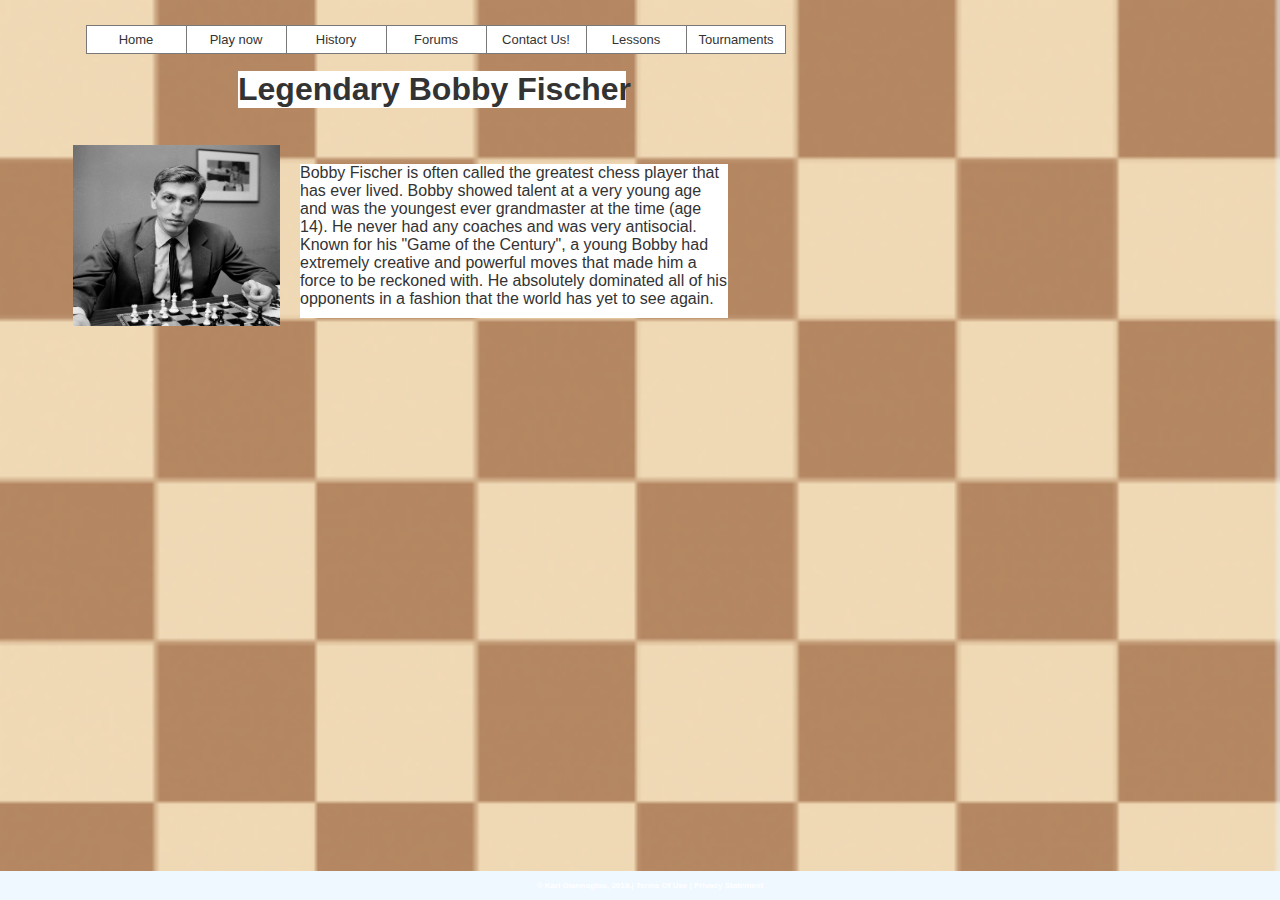
<file: bobby.html>
﻿<!-- DEVELOPER: Karl Giannoglou, IS117-004, Spring 2019 -->
<!DOCTYPE html>
<html>
  <head>
    <title>Bobby</title>
    <link href="https://stackpath.bootstrapcdn.com/bootstrap/4.1.1/css/bootstrap.min.css" rel="stylesheet" integrity="sha384-WskhaSGFgHYWDcbwN70/dfYBj47jz9qbsMId/iRN3ewGhXQFZCSftd1LZCfmhktB" crossorigin="anonymous">
    <meta http-equiv="X-UA-Compatible" content="IE=edge"/>
    <meta http-equiv="content-type" content="text/html; charset=utf-8"/>
    <meta name="apple-mobile-web-app-capable" content="yes"/>
    <link href="resources/css/jquery-ui-themes.css" type="text/css" rel="stylesheet"/>
    <link href="resources/css/axure_rp_page.css" type="text/css" rel="stylesheet"/>
    <link href="data/styles.css" type="text/css" rel="stylesheet"/>
    <link href="files/bobby/styles.css" type="text/css" rel="stylesheet"/>
    <script src="resources/scripts/jquery-1.7.1.min.js"></script>
    <script src="resources/scripts/jquery-ui-1.8.10.custom.min.js"></script>
    <script src="resources/scripts/prototypePre.js"></script>
    <script src="data/document.js"></script>
    <script src="resources/scripts/prototypePost.js"></script>
    <script src="files/bobby/data.js"></script>
    <script type="text/javascript">
      $axure.utils.getTransparentGifPath = function() { return 'resources/images/transparent.gif'; };
      $axure.utils.getOtherPath = function() { return 'resources/Other.html'; };
      $axure.utils.getReloadPath = function() { return 'resources/reload.html'; };
    </script>
  </head>
  <body>
    <div id="base" class="">

      <!-- Unnamed (Image) -->
      <div id="u52" class="ax_default image">
        <img id="u52_img" class="img " alt="Bobby" src="images/bobby/u52.jpg"/>
      </div>

      <!-- Unnamed (Rectangle) -->
      <div id="u53" class="ax_default paragraph">
        <div id="u53_div" class=""></div>
        <div id="u53_text" class="text ">
          <p><span>Bobby Fischer is often called the greatest chess player that has ever lived. Bobby showed talent at a very young age and was the youngest ever grandmaster at the time (age 14). He never had any coaches and was very antisocial. Known for his &quot;Game of the Century&quot;, a young Bobby had extremely creative and powerful moves that made him a force to be reckoned with. He absolutely dominated all of his opponents in a fashion that the world has yet to see again.</span></p>
        </div>
      </div>

      <!-- Unnamed (Menu) -->
      <div id="u54" class="ax_default">
        <img id="u54_menu" class="img " src="images/play_a_game_/u20_menu.png" alt="u54_menu"/>

        <!-- Unnamed (Table) -->
        <div id="u55" class="ax_default">

          <!-- Unnamed (Menu Item) -->
          <div id="u56" class="ax_default menu_item">
            <img id="u56_img" class="img " src="images/play_a_game_/u22.png"/>
            <div id="u56_text" class="text ">
              <p><span>Home</span></p>
            </div>
          </div>

          <!-- Unnamed (Menu Item) -->
          <div id="u57" class="ax_default menu_item">
            <img id="u57_img" class="img " src="images/play_a_game_/u22.png"/>
            <div id="u57_text" class="text ">
              <p><span>Play now</span></p>
            </div>
          </div>

          <!-- Unnamed (Menu Item) -->
          <div id="u58" class="ax_default menu_item">
            <img id="u58_img" class="img " src="images/play_a_game_/u22.png"/>
            <div id="u58_text" class="text ">
              <p><span>History</span></p>
            </div>
          </div>

          <!-- Unnamed (Menu Item) -->
          <div id="u59" class="ax_default menu_item">
            <img id="u59_img" class="img " src="images/play_a_game_/u22.png"/>
            <div id="u59_text" class="text ">
              <p><span>Forums</span></p>
            </div>
          </div>

          <!-- Unnamed (Menu Item) -->
          <div id="u60" class="ax_default menu_item">
            <img id="u60_img" class="img " src="images/play_a_game_/u22.png"/>
            <div id="u60_text" class="text ">
              <p><span>Contact Us!</span></p>
            </div>
          </div>

          <!-- Unnamed (Menu Item) -->
          <div id="u61" class="ax_default menu_item">
            <img id="u61_img" class="img " src="images/play_a_game_/u22.png"/>
            <div id="u61_text" class="text ">
              <p><span>Lessons</span></p>
            </div>
          </div>

          <!-- Unnamed (Menu Item) -->
          <div id="u62" class="ax_default menu_item">
            <img id="u62_img" class="img " src="images/play_a_game_/u28.png"/>
            <div id="u62_text" class="text ">
              <p><span>Tournaments</span></p>
            </div>
          </div>
        </div>

        <!-- Unnamed (Menu) -->
        <div id="u63" class="ax_default sub_menu">
          <img id="u63_menu" class="img " src="images/play_a_game_/u29_menu.png" alt="u63_menu"/>

          <!-- Unnamed (Table) -->
          <div id="u64" class="ax_default">

            <!-- Unnamed (Menu Item) -->
            <div id="u65" class="ax_default menu_item">
              <img id="u65_img" class="img " src="images/play_a_game_/u31.png"/>
              <div id="u65_text" class="text ">
                <p><span>Magnus</span></p>
              </div>
            </div>

            <!-- Unnamed (Menu Item) -->
            <div id="u66" class="ax_default menu_item">
              <img id="u66_img" class="img " src="images/play_a_game_/u31.png"/>
              <div id="u66_text" class="text ">
                <p><span>Bobby</span></p>
              </div>
            </div>

            <!-- Unnamed (Menu Item) -->
            <div id="u67" class="ax_default menu_item">
              <img id="u67_img" class="img " src="images/play_a_game_/u28.png"/>
              <div id="u67_text" class="text ">
                <p><span>Kasparov</span></p>
              </div>
            </div>
          </div>
        </div>
      </div>

      <!-- Unnamed (Rectangle) -->
      <div id="u68" class="ax_default heading_1">
        <div id="u68_div" class=""></div>
        <div id="u68_text" class="text ">
          <p><span>Legendary Bobby Fischer</span></p>
        </div>
        <footer class="footer page-footer font-small ">
          <div class="container">
            <div class="row">
              <span class="text-muted">&copy; Karl Giannoglou, 2019.|  Terms Of Use  |  Privacy Statement</span>
            </div>
          </div>
        </footer>
      </div>
    </div>
  </body>
</html>
</file>
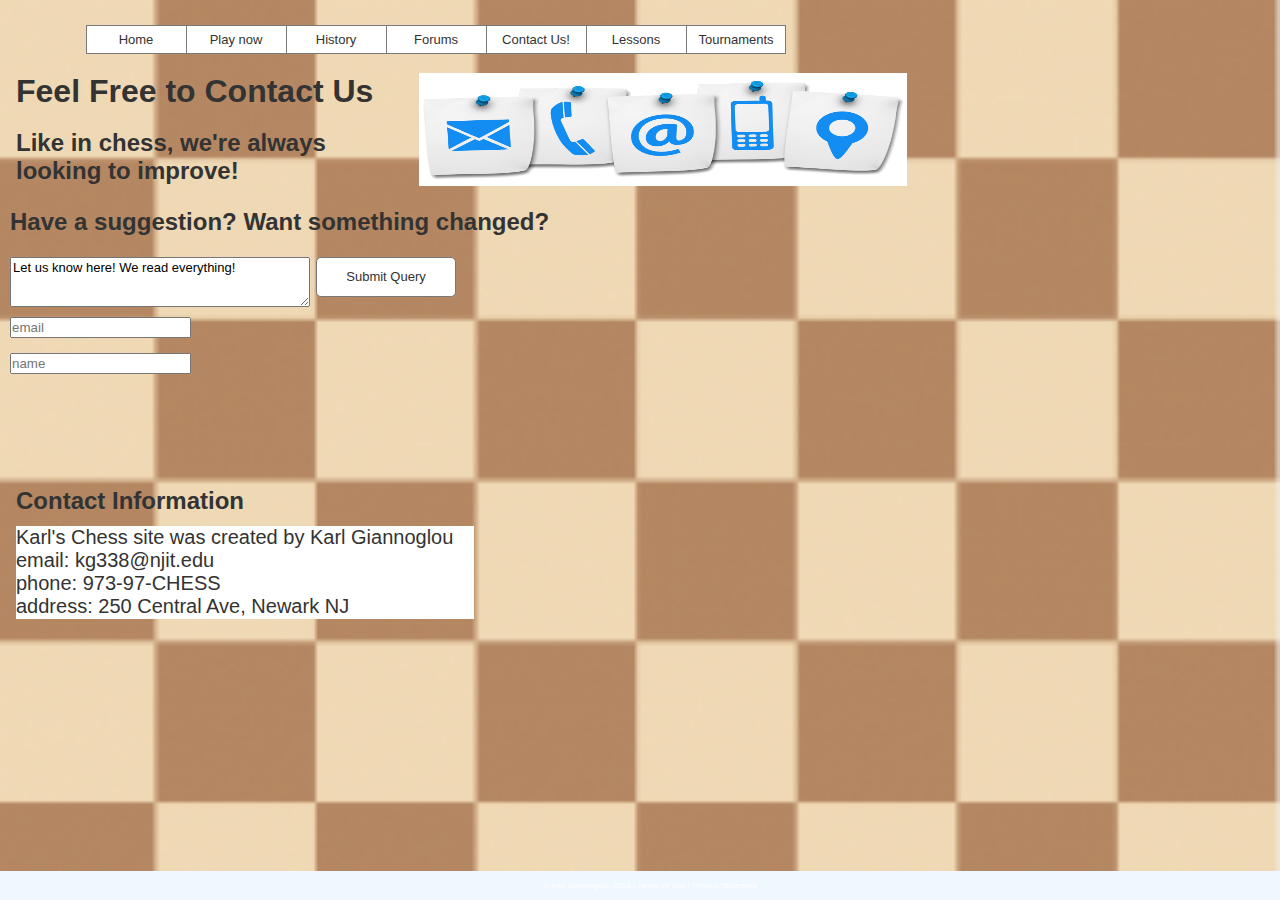
<file: contact_us_.html>
﻿<!-- DEVELOPER: Karl Giannoglou, IS117-004, Spring 2019 -->
<!DOCTYPE html>
<html>
  <head>
    <title>Contact Us!</title>
    <link href="https://stackpath.bootstrapcdn.com/bootstrap/4.1.1/css/bootstrap.min.css" rel="stylesheet" integrity="sha384-WskhaSGFgHYWDcbwN70/dfYBj47jz9qbsMId/iRN3ewGhXQFZCSftd1LZCfmhktB" crossorigin="anonymous">
    <meta http-equiv="X-UA-Compatible" content="IE=edge"/>
    <meta http-equiv="content-type" content="text/html; charset=utf-8"/>
    <meta name="apple-mobile-web-app-capable" content="yes"/>
    <link href="resources/css/jquery-ui-themes.css" type="text/css" rel="stylesheet"/>
    <link href="resources/css/axure_rp_page.css" type="text/css" rel="stylesheet"/>
    <link href="data/styles.css" type="text/css" rel="stylesheet"/>
    <link href="files/contact_us_/styles.css" type="text/css" rel="stylesheet"/>
    <script src="resources/scripts/jquery-1.7.1.min.js"></script>
    <script src="resources/scripts/jquery-ui-1.8.10.custom.min.js"></script>
    <script src="resources/scripts/prototypePre.js"></script>
    <script src="data/document.js"></script>
    <script src="resources/scripts/prototypePost.js"></script>
    <script src="files/contact_us_/data.js"></script>
    <script type="text/javascript">
      $axure.utils.getTransparentGifPath = function() { return 'resources/images/transparent.gif'; };
      $axure.utils.getOtherPath = function() { return 'resources/Other.html'; };
      $axure.utils.getReloadPath = function() { return 'resources/reload.html'; };
    </script>
  </head>
  <body>
    <div id="base" class="">

      <!-- Unnamed (Rectangle) -->
      <div id="u125" class="ax_default heading_1">
        <div id="u125_div" class=""></div>
        <div id="u125_text" class="text ">
          <p><span>Feel Free to Contact Us</span></p>
        </div>
      </div>

      <!-- Unnamed (Rectangle) -->
      <div id="u126" class="ax_default heading_2">
        <div id="u126_div" class=""></div>
        <div id="u126_text" class="text ">
          <p><span>Have a suggestion? Want something changed?</span></p>
        </div>
      </div>

      <!-- Unnamed (Rectangle) -->
      <div id="u127" class="ax_default button">
        <div id="u127_div" class=""></div>
        <div id="u127_text" class="text ">
          <p><span>Submit Query</span></p>
        </div>
      </div>

      <!-- Unnamed (Text Area) -->
      <div id="u128" class="ax_default text_area">
        <textarea id="u128_input">Let us know here! We read everything!</textarea>
        <br>
        <br>
        <br>
        <br>
        <input type="text" placeholder="email">
        <br>
        <br>

        <input type="text" placeholder="name">
        <br>
      </div>

      <!-- Unnamed (Rectangle) -->
      <div id="u129" class="ax_default paragraph">
        <div id="u129_div" class=""></div>
        <div id="u129_text" class="text ">
          <p><span>Karl's Chess site was created by Karl Giannoglou</span></p><p><span>email: kg338@njit.edu</span></p><p><span>phone: 973-97-CHESS</span></p><p><span>address: 250 Central Ave, Newark NJ</span></p>
        </div>
      </div>

      <!-- Unnamed (Rectangle) -->
      <div id="u130" class="ax_default heading_2">
        <div id="u130_div" class=""></div>
        <div id="u130_text" class="text ">
          <p><span>Contact Information</span></p>
        </div>
      </div>

      <!-- Unnamed (Image) -->
      <div id="u131" class="ax_default image">
        <img id="u131_img" class="img " alt = "contactphoto" src="images/contact_us_/u131.jpg"/>
      </div>

      <!-- Unnamed (Rectangle) -->
      <div id="u132" class="ax_default heading_2">
        <div id="u132_div" class=""></div>
        <div id="u132_text" class="text ">
          <p><span>Like in chess, we're always looking to improve!</span></p>
        </div>
      </div>

      <!-- Unnamed (Menu) -->
      <div id="u133" class="ax_default">
        <img id="u133_menu" class="img " src="images/play_a_game_/u20_menu.png" alt="u133_menu"/>

        <!-- Unnamed (Table) -->
        <div id="u134" class="ax_default">

          <!-- Unnamed (Menu Item) -->
          <div id="u135" class="ax_default menu_item">
            <img id="u135_img" class="img " src="images/play_a_game_/u22.png"/>
            <div id="u135_text" class="text ">
              <p><span>Home</span></p>
            </div>
          </div>

          <!-- Unnamed (Menu Item) -->
          <div id="u136" class="ax_default menu_item">
            <img id="u136_img" class="img " src="images/play_a_game_/u22.png"/>
            <div id="u136_text" class="text ">
              <p><span>Play now</span></p>
            </div>
          </div>

          <!-- Unnamed (Menu Item) -->
          <div id="u137" class="ax_default menu_item">
            <img id="u137_img" class="img " src="images/play_a_game_/u22.png"/>
            <div id="u137_text" class="text ">
              <p><span>History</span></p>
            </div>
          </div>

          <!-- Unnamed (Menu Item) -->
          <div id="u138" class="ax_default menu_item">
            <img id="u138_img" class="img " src="images/play_a_game_/u22.png"/>
            <div id="u138_text" class="text ">
              <p><span>Forums</span></p>
            </div>
          </div>

          <!-- Unnamed (Menu Item) -->
          <div id="u139" class="ax_default menu_item">
            <img id="u139_img" class="img " src="images/play_a_game_/u22.png"/>
            <div id="u139_text" class="text ">
              <p><span>Contact Us!</span></p>
            </div>
          </div>

          <!-- Unnamed (Menu Item) -->
          <div id="u140" class="ax_default menu_item">
            <img id="u140_img" class="img " src="images/play_a_game_/u22.png"/>
            <div id="u140_text" class="text ">
              <p><span>Lessons</span></p>
            </div>
          </div>

          <!-- Unnamed (Menu Item) -->
          <div id="u141" class="ax_default menu_item">
            <img id="u141_img" class="img " src="images/play_a_game_/u28.png"/>
            <div id="u141_text" class="text ">
              <p><span>Tournaments</span></p>
            </div>
          </div>
        </div>

        <!-- Unnamed (Menu) -->
        <div id="u142" class="ax_default sub_menu">
          <img id="u142_menu" class="img " src="images/play_a_game_/u29_menu.png" alt="u142_menu"/>

          <!-- Unnamed (Table) -->
          <div id="u143" class="ax_default">

            <!-- Unnamed (Menu Item) -->
            <div id="u144" class="ax_default menu_item">
              <img id="u144_img" class="img " src="images/play_a_game_/u31.png"/>
              <div id="u144_text" class="text ">
                <p><span>Magnus</span></p>
              </div>
            </div>

            <!-- Unnamed (Menu Item) -->
            <div id="u145" class="ax_default menu_item">
              <img id="u145_img" class="img " src="images/play_a_game_/u31.png"/>
              <div id="u145_text" class="text ">
                <p><span>Bobby</span></p>
              </div>
            </div>

            <!-- Unnamed (Menu Item) -->
            <div id="u146" class="ax_default menu_item">
              <img id="u146_img" class="img " src="images/play_a_game_/u28.png"/>
              <div id="u146_text" class="text ">
                <p><span>Kasparov</span></p>
              </div>
            </div>
          </div>
        </div>
        <footer class="footer page-footer font-small ">
          <div class="container">
            <div class="row">
              <span class="text-muted">&copy; Karl Giannoglou, 2019.|  Terms Of Use  |  Privacy Statement</span>
            </div>
          </div>
        </footer>
      </div>
    </div>
  </body>
</html>
</file>
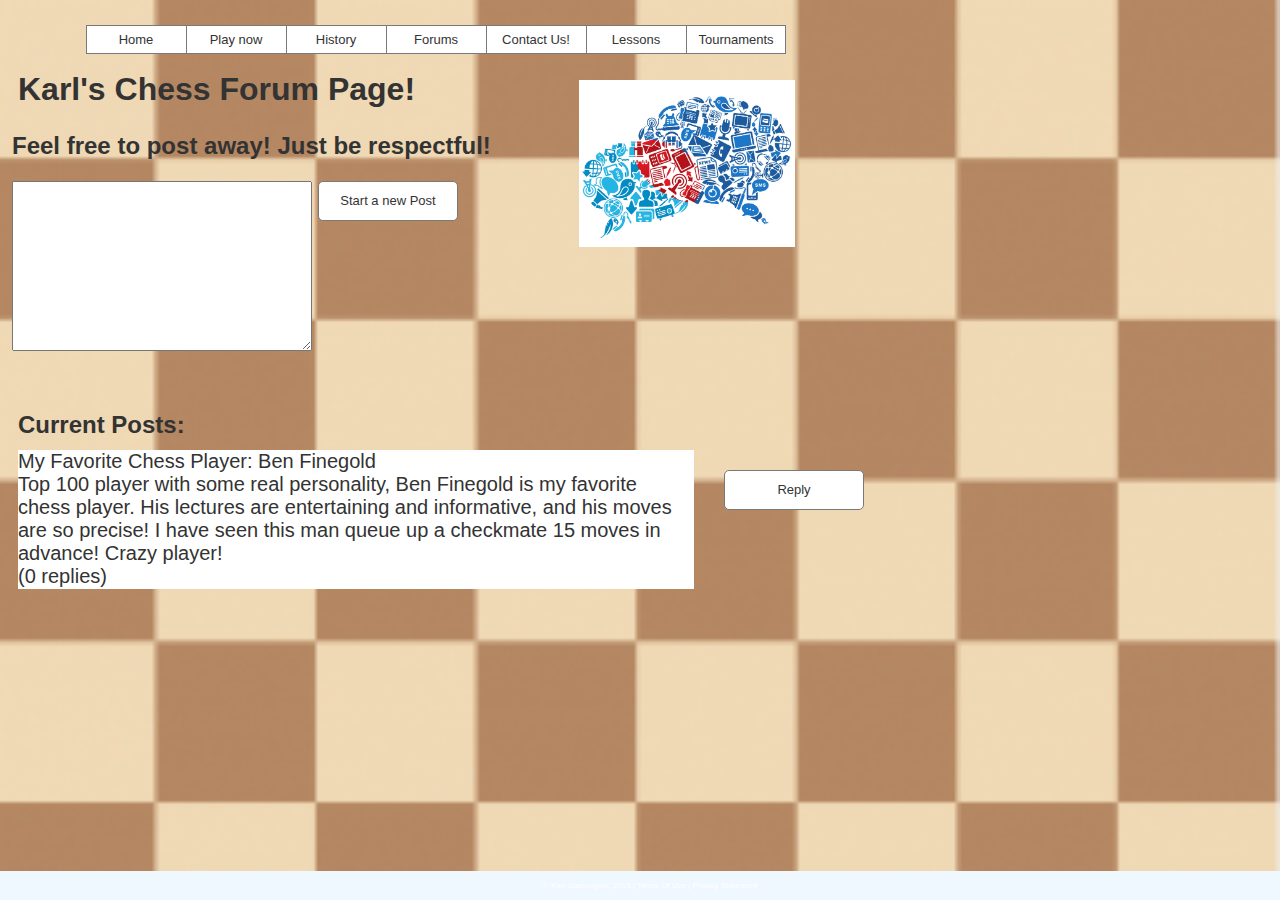
<file: forums.html>
﻿<!-- DEVELOPER: Karl Giannoglou, IS117-004, Spring 2019 -->
<!DOCTYPE html>
<html>
  <head>
    <title>Forums</title>

    <link href="https://stackpath.bootstrapcdn.com/bootstrap/4.1.1/css/bootstrap.min.css" rel="stylesheet" integrity="sha384-WskhaSGFgHYWDcbwN70/dfYBj47jz9qbsMId/iRN3ewGhXQFZCSftd1LZCfmhktB" crossorigin="anonymous">

    <meta http-equiv="X-UA-Compatible" content="IE=edge"/>
    <meta http-equiv="content-type" content="text/html; charset=utf-8"/>
    <meta name="apple-mobile-web-app-capable" content="yes"/>
    <link href="resources/css/jquery-ui-themes.css" type="text/css" rel="stylesheet"/>
    <link href="resources/css/axure_rp_page.css" type="text/css" rel="stylesheet"/>
    <link href="data/styles.css" type="text/css" rel="stylesheet"/>
    <link href="files/forums/styles.css" type="text/css" rel="stylesheet"/>
    <script src="resources/scripts/jquery-1.7.1.min.js"></script>
    <script src="resources/scripts/jquery-ui-1.8.10.custom.min.js"></script>
    <script src="resources/scripts/prototypePre.js"></script>
    <script src="data/document.js"></script>
    <script src="resources/scripts/prototypePost.js"></script>
    <script src="files/forums/data.js"></script>
    <script type="text/javascript">
      $axure.utils.getTransparentGifPath = function() { return 'resources/images/transparent.gif'; };
      $axure.utils.getOtherPath = function() { return 'resources/Other.html'; };
      $axure.utils.getReloadPath = function() { return 'resources/reload.html'; };
    </script>
  </head>
  <body>
    <div id="base" class="">

      <!-- Unnamed (Rectangle) -->
      <div id="u103" class="ax_default heading_1">
        <div id="u103_div" class=""></div>
        <div id="u103_text" class="text ">
          <p><span>Karl's Chess Forum Page!</span></p>
        </div>
      </div>

      <!-- Unnamed (Image) -->
      <div id="u104" class="ax_default image">
        <img id="u104_img" class="img " alt = "forum" src="images/forums/u104.jpg"/>
      </div>

      <!-- Unnamed (Rectangle) -->
      <div id="u105" class="ax_default heading_2">
        <div id="u105_div" class=""></div>
        <div id="u105_text" class="text ">
          <p><span>Feel free to post away! Just be respectful!</span></p>
        </div>
      </div>

      <!-- Unnamed (Rectangle) -->
      <div id="u106" class="ax_default button">
        <div id="u106_div" class=""></div>
        <div id="u106_text" class="text ">
          <p><span>Start a new Post</span></p>
        </div>
      </div>

      <!-- Unnamed (Text Area) -->
      <div id="u107" class="ax_default text_area">
        <textarea id="u107_input"></textarea>
      </div>

      <!-- Unnamed (Rectangle) -->
      <div id="u108" class="ax_default paragraph">
        <div id="u108_div" class=""></div>
        <div id="u108_text" class="text ">
          <p><span>My Favorite Chess Player: Ben Finegold</span></p><p><span>Top 100 player with some real personality, Ben Finegold is my favorite chess player. His lectures are entertaining and informative, and his moves are so precise! I have seen this man queue up a checkmate 15 moves in advance! Crazy player!</span></p><p><span>(0 replies)</span></p>
        </div>
      </div>

      <!-- Unnamed (Rectangle) -->
      <div id="u109" class="ax_default heading_2">
        <div id="u109_div" class=""></div>
        <div id="u109_text" class="text ">
          <p><span>Current Posts:</span></p>
        </div>
      </div>

      <!-- Unnamed (Rectangle) -->
      <div id="u110" class="ax_default button">
        <div id="u110_div" class=""></div>
        <div id="u110_text" class="text ">
          <p><span>Reply</span></p>
        </div>
      </div>

      <!-- Unnamed (Menu) -->
      <div id="u111" class="ax_default">
        <img id="u111_menu" class="img " src="images/play_a_game_/u20_menu.png" alt="u111_menu"/>

        <!-- Unnamed (Table) -->
        <div id="u112" class="ax_default">

          <!-- Unnamed (Menu Item) -->
          <div id="u113" class="ax_default menu_item">
            <img id="u113_img" class="img " src="images/play_a_game_/u22.png"/>
            <div id="u113_text" class="text ">
              <p><span>Home</span></p>
            </div>
          </div>

          <!-- Unnamed (Menu Item) -->
          <div id="u114" class="ax_default menu_item">
            <img id="u114_img" class="img " src="images/play_a_game_/u22.png"/>
            <div id="u114_text" class="text ">
              <p><span>Play now</span></p>
            </div>
          </div>

          <!-- Unnamed (Menu Item) -->
          <div id="u115" class="ax_default menu_item">
            <img id="u115_img" class="img " src="images/play_a_game_/u22.png"/>
            <div id="u115_text" class="text ">
              <p><span>History</span></p>
            </div>
          </div>

          <!-- Unnamed (Menu Item) -->
          <div id="u116" class="ax_default menu_item">
            <img id="u116_img" class="img " src="images/play_a_game_/u22.png"/>
            <div id="u116_text" class="text ">
              <p><span>Forums</span></p>
            </div>
          </div>

          <!-- Unnamed (Menu Item) -->
          <div id="u117" class="ax_default menu_item">
            <img id="u117_img" class="img " src="images/play_a_game_/u22.png"/>
            <div id="u117_text" class="text ">
              <p><span>Contact Us!</span></p>
            </div>
          </div>

          <!-- Unnamed (Menu Item) -->
          <div id="u118" class="ax_default menu_item">
            <img id="u118_img" class="img " src="images/play_a_game_/u22.png"/>
            <div id="u118_text" class="text ">
              <p><span>Lessons</span></p>
            </div>
          </div>

          <!-- Unnamed (Menu Item) -->
          <div id="u119" class="ax_default menu_item">
            <img id="u119_img" class="img " src="images/play_a_game_/u28.png"/>
            <div id="u119_text" class="text ">
              <p><span>Tournaments</span></p>
            </div>
          </div>
        </div>

        <!-- Unnamed (Menu) -->
        <div id="u120" class="ax_default sub_menu">
          <img id="u120_menu" class="img " src="images/play_a_game_/u29_menu.png" alt="u120_menu"/>

          <!-- Unnamed (Table) -->
          <div id="u121" class="ax_default">

            <!-- Unnamed (Menu Item) -->
            <div id="u122" class="ax_default menu_item">
              <img id="u122_img" class="img " src="images/play_a_game_/u31.png"/>
              <div id="u122_text" class="text ">
                <p><span>Magnus</span></p>
              </div>
            </div>

            <!-- Unnamed (Menu Item) -->
            <div id="u123" class="ax_default menu_item">
              <img id="u123_img" class="img " src="images/play_a_game_/u31.png"/>
              <div id="u123_text" class="text ">
                <p><span>Bobby</span></p>
              </div>
            </div>

            <!-- Unnamed (Menu Item) -->
            <div id="u124" class="ax_default menu_item">
              <img id="u124_img" class="img " src="images/play_a_game_/u28.png"/>
              <div id="u124_text" class="text ">
                <p><span>Kasparov</span></p>
              </div>
            </div>
          </div>
        </div>
        <footer class="footer page-footer font-small ">
          <div class="container">
            <div class="row">
              <span class="text-muted">&copy; Karl Giannoglou, 2019.|  Terms Of Use  |  Privacy Statement</span>
            </div>
          </div>
        </footer>
      </div>
    </div>
  </body>
</html>
</file>
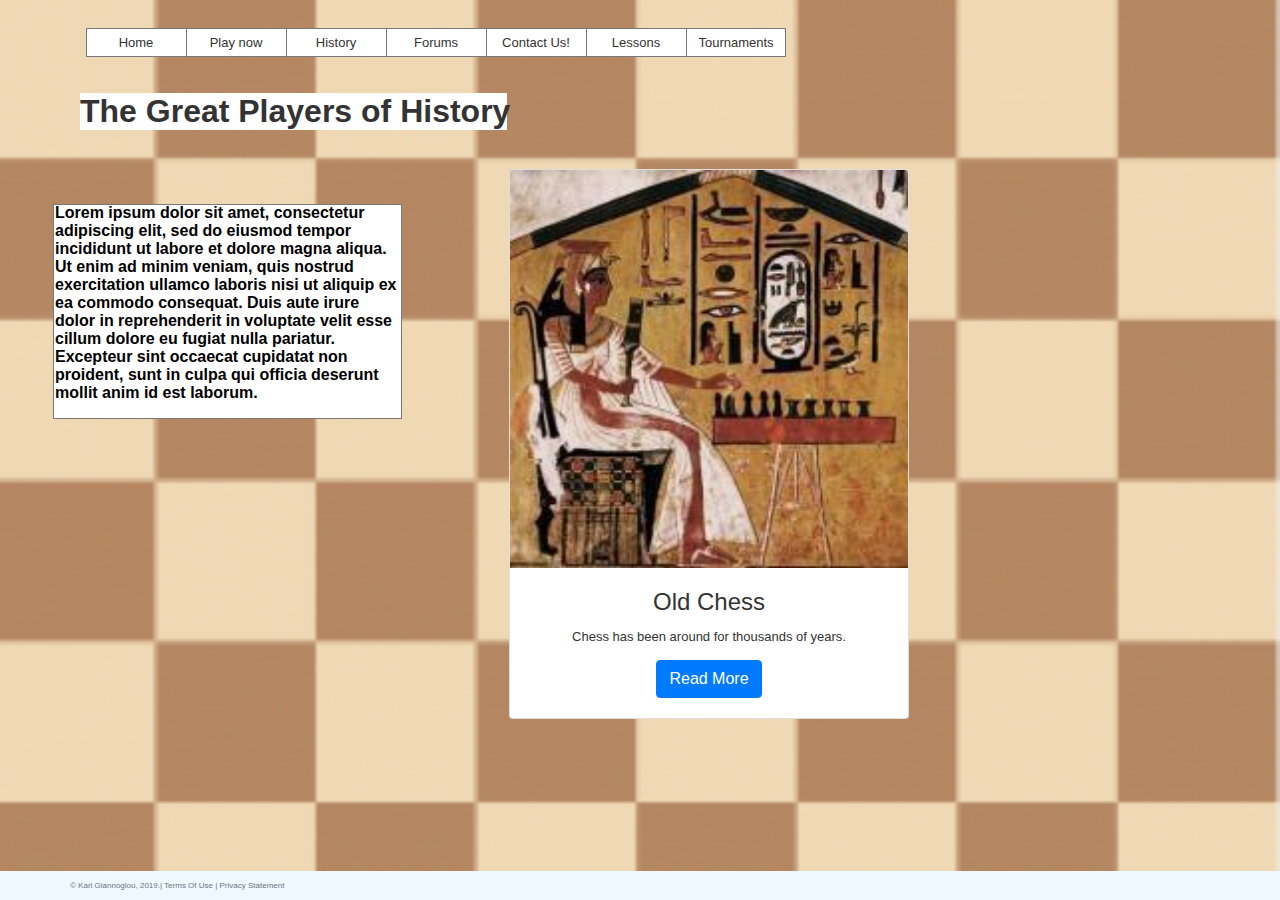
<file: history.html>
﻿<!-- DEVELOPER: Karl Giannoglou, IS117-004, Spring 2019 -->
<!DOCTYPE html>
<html>
  <head>
    <title>History</title>
    <link href="https://stackpath.bootstrapcdn.com/bootstrap/4.1.1/css/bootstrap.min.css" rel="stylesheet" integrity="sha384-WskhaSGFgHYWDcbwN70/dfYBj47jz9qbsMId/iRN3ewGhXQFZCSftd1LZCfmhktB" crossorigin="anonymous">
    <meta http-equiv="X-UA-Compatible" content="IE=edge"/>
    <meta http-equiv="content-type" content="text/html; charset=utf-8"/>
    <meta name="apple-mobile-web-app-capable" content="yes"/>
    <link href="resources/css/jquery-ui-themes.css" type="text/css" rel="stylesheet"/>
    <link href="resources/css/axure_rp_page.css" type="text/css" rel="stylesheet"/>
    <link href="data/styles.css" type="text/css" rel="stylesheet"/>
    <link href="files/history/styles.css" type="text/css" rel="stylesheet"/>
    <script src="resources/scripts/jquery-1.7.1.min.js"></script>
    <script src="resources/scripts/jquery-ui-1.8.10.custom.min.js"></script>
    <script src="resources/scripts/prototypePre.js"></script>
    <script src="data/document.js"></script>
    <script src="resources/scripts/prototypePost.js"></script>
    <script src="files/history/data.js"></script>
    <script type="text/javascript">
      $axure.utils.getTransparentGifPath = function() { return 'resources/images/transparent.gif'; };
      $axure.utils.getOtherPath = function() { return 'resources/Other.html'; };
      $axure.utils.getReloadPath = function() { return 'resources/reload.html'; };
    </script>
    <link rel="stylesheet" href="https://maxcdn.bootstrapcdn.com/bootstrap/4.3.1/css/bootstrap.min.css">
  </head>
  <body>
    <div id="base" class="">

      <!-- Unnamed (Rectangle) -->
      <div id="u35" class="ax_default heading_1">
        <div id="u35_div" class=""></div>
        <div id="u35_text" class="text ">
          <p><span>The Great Players of History</span></p>
        </div>
      </div>

      <!-- Unnamed (Menu) -->
      <div id="u36" class="ax_default">
        <img id="u36_menu" class="img " src="images/play_a_game_/u20_menu.png" alt="u36_menu"/>

        <!-- Unnamed (Table) -->
        <div id="u37" class="ax_default">

          <!-- Unnamed (Menu Item) -->
          <div id="u38" class="ax_default menu_item">
            <img id="u38_img" class="img " src="images/play_a_game_/u22.png"/>
            <div id="u38_text" class="text ">
              <p><span>Home</span></p>
            </div>
          </div>

          <!-- Unnamed (Menu Item) -->
          <div id="u39" class="ax_default menu_item">
            <img id="u39_img" class="img " src="images/play_a_game_/u22.png"/>
            <div id="u39_text" class="text ">
              <p><span>Play now</span></p>
            </div>
          </div>

          <!-- Unnamed (Menu Item) -->
          <div id="u40" class="ax_default menu_item">
            <img id="u40_img" class="img " src="images/play_a_game_/u22.png"/>
            <div id="u40_text" class="text ">
              <p><span>History</span></p>
            </div>
          </div>

          <!-- Unnamed (Menu Item) -->
          <div id="u41" class="ax_default menu_item">
            <img id="u41_img" class="img " src="images/play_a_game_/u22.png"/>
            <div id="u41_text" class="text ">
              <p><span>Forums</span></p>
            </div>
          </div>

          <!-- Unnamed (Menu Item) -->
          <div id="u42" class="ax_default menu_item">
            <img id="u42_img" class="img " src="images/play_a_game_/u22.png"/>
            <div id="u42_text" class="text ">
              <p><span>Contact Us!</span></p>
            </div>
          </div>

          <!-- Unnamed (Menu Item) -->
          <div id="u43" class="ax_default menu_item">
            <img id="u43_img" class="img " src="images/play_a_game_/u22.png"/>
            <div id="u43_text" class="text ">
              <p><span>Lessons</span></p>
            </div>
          </div>

          <!-- Unnamed (Menu Item) -->
          <div id="u44" class="ax_default menu_item">
            <img id="u44_img" class="img " src="images/play_a_game_/u28.png"/>
            <div id="u44_text" class="text ">
              <p><span>Tournaments</span></p>
            </div>
          </div>
        </div>

        <!-- Unnamed (Menu) -->
        <div id="u45" class="ax_default sub_menu">
          <img id="u45_menu" class="img " src="images/play_a_game_/u29_menu.png" alt="u45_menu"/>

          <!-- Unnamed (Table) -->
          <div id="u46" class="ax_default">

            <!-- Unnamed (Menu Item) -->
            <div id="u47" class="ax_default menu_item">
              <img id="u47_img" class="img " src="images/play_a_game_/u31.png"/>
              <div id="u47_text" class="text ">
                <p><span>Magnus</span></p>
              </div>
            </div>

            <!-- Unnamed (Menu Item) -->
            <div id="u48" class="ax_default menu_item">
              <img id="u48_img" class="img " src="images/play_a_game_/u31.png"/>
              <div id="u48_text" class="text ">
                <p><span>Bobby</span></p>
              </div>
            </div>

            <!-- Unnamed (Menu Item) -->
            <div id="u49" class="ax_default menu_item">
              <img id="u49_img" class="img " src="images/play_a_game_/u28.png"/>
              <div id="u49_text" class="text ">
                <p><span>Kasparov</span></p>
              </div>
            </div>
          </div>
        </div>
      </div>

      <!-- Unnamed (Rectangle) -->
      <div id="u50" class="ax_default text_field">
        <div id="u50_div" class=""></div>
        <div id="u50_text" class="text ">
          <p><span>Lorem ipsum dolor sit amet, consectetur adipiscing elit, sed do eiusmod tempor incididunt ut labore et dolore magna aliqua. Ut enim ad minim veniam, quis nostrud exercitation ullamco laboris nisi ut aliquip ex ea commodo consequat. Duis aute irure dolor in reprehenderit in voluptate velit esse cillum dolore eu fugiat nulla pariatur. Excepteur sint occaecat cupidatat non proident, sunt in culpa qui officia deserunt mollit anim id est laborum.</span></p>
        </div>
      </div>

      <!-- Unnamed (Image) -->
      <div id="u51" class="ax_default image">
        <img id="u51_img" class="img " src="images/history/u51.png"/>

        <div class="card" style="width:400px">
          <img class="card-img-top" src="images/history/oldchess.jpg" alt="Card image">
          <div class="card-body">
            <h4 class="card-title">Old Chess</h4>
            <p class="card-text">Chess has been around for thousands of years.</p>
            <a href="#" class="btn btn-primary">Read More</a>
          </div>
        </div>

        <footer class="footer page-footer font-small ">
          <div class="container">
            <div class="row">
              <span class="text-muted">&copy; Karl Giannoglou, 2019.|  Terms Of Use  |  Privacy Statement</span>
            </div>
          </div>
        </footer>
      </div>
    </div>
  </body>
</html>
</file>
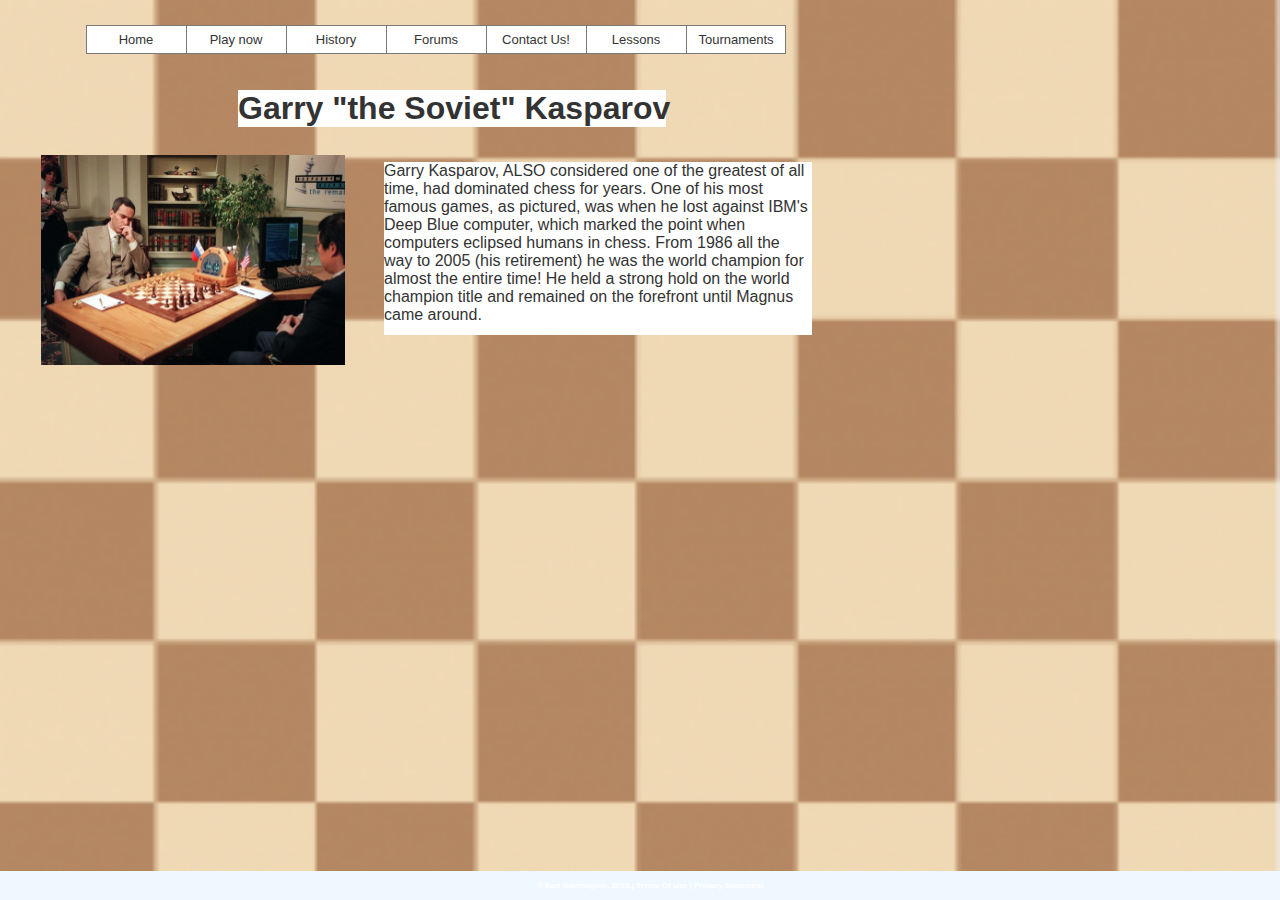
<file: kasparov.html>
﻿<!-- DEVELOPER: Karl Giannoglou, IS117-004, Spring 2019 -->
<!DOCTYPE html>
<html>
  <head>
    <title>Kasparov</title>
    <link href="https://stackpath.bootstrapcdn.com/bootstrap/4.1.1/css/bootstrap.min.css" rel="stylesheet" integrity="sha384-WskhaSGFgHYWDcbwN70/dfYBj47jz9qbsMId/iRN3ewGhXQFZCSftd1LZCfmhktB" crossorigin="anonymous">
    <meta http-equiv="X-UA-Compatible" content="IE=edge"/>
    <meta http-equiv="content-type" content="text/html; charset=utf-8"/>
    <meta name="apple-mobile-web-app-capable" content="yes"/>
    <link href="resources/css/jquery-ui-themes.css" type="text/css" rel="stylesheet"/>
    <link href="resources/css/axure_rp_page.css" type="text/css" rel="stylesheet"/>
    <link href="data/styles.css" type="text/css" rel="stylesheet"/>
    <link href="files/kasparov/styles.css" type="text/css" rel="stylesheet"/>
    <script src="resources/scripts/jquery-1.7.1.min.js"></script>
    <script src="resources/scripts/jquery-ui-1.8.10.custom.min.js"></script>
    <script src="resources/scripts/prototypePre.js"></script>
    <script src="data/document.js"></script>
    <script src="resources/scripts/prototypePost.js"></script>
    <script src="files/kasparov/data.js"></script>
    <script type="text/javascript">
      $axure.utils.getTransparentGifPath = function() { return 'resources/images/transparent.gif'; };
      $axure.utils.getOtherPath = function() { return 'resources/Other.html'; };
      $axure.utils.getReloadPath = function() { return 'resources/reload.html'; };
    </script>
  </head>
  <body>
    <div id="base" class="">

      <!-- Unnamed (Image) -->
      <div id="u69" class="ax_default image">
        <img id="u69_img" class="img " alt = "gary" src="images/kasparov/u69.jpg"/>
      </div>

      <!-- Unnamed (Rectangle) -->
      <div id="u70" class="ax_default paragraph">
        <div id="u70_div" class=""></div>
        <div id="u70_text" class="text ">
          <p><span>Garry Kasparov, ALSO considered one of the greatest of all time, had dominated chess for years. One of his most famous games, as pictured, was when he lost against IBM's Deep Blue computer, which marked the point when computers eclipsed humans in chess. From 1986 all the way to 2005 (his retirement) he was the world champion for almost the entire time! He held a strong hold on the world champion title and remained on the forefront until Magnus came around.</span></p>
        </div>
      </div>

      <!-- Unnamed (Menu) -->
      <div id="u71" class="ax_default">
        <img id="u71_menu" class="img " src="images/play_a_game_/u20_menu.png" alt="u71_menu"/>

        <!-- Unnamed (Table) -->
        <div id="u72" class="ax_default">

          <!-- Unnamed (Menu Item) -->
          <div id="u73" class="ax_default menu_item">
            <img id="u73_img" class="img " src="images/play_a_game_/u22.png"/>
            <div id="u73_text" class="text ">
              <p><span>Home</span></p>
            </div>
          </div>

          <!-- Unnamed (Menu Item) -->
          <div id="u74" class="ax_default menu_item">
            <img id="u74_img" class="img " src="images/play_a_game_/u22.png"/>
            <div id="u74_text" class="text ">
              <p><span>Play now</span></p>
            </div>
          </div>

          <!-- Unnamed (Menu Item) -->
          <div id="u75" class="ax_default menu_item">
            <img id="u75_img" class="img " src="images/play_a_game_/u22.png"/>
            <div id="u75_text" class="text ">
              <p><span>History</span></p>
            </div>
          </div>

          <!-- Unnamed (Menu Item) -->
          <div id="u76" class="ax_default menu_item">
            <img id="u76_img" class="img " src="images/play_a_game_/u22.png"/>
            <div id="u76_text" class="text ">
              <p><span>Forums</span></p>
            </div>
          </div>

          <!-- Unnamed (Menu Item) -->
          <div id="u77" class="ax_default menu_item">
            <img id="u77_img" class="img " src="images/play_a_game_/u22.png"/>
            <div id="u77_text" class="text ">
              <p><span>Contact Us!</span></p>
            </div>
          </div>

          <!-- Unnamed (Menu Item) -->
          <div id="u78" class="ax_default menu_item">
            <img id="u78_img" class="img " src="images/play_a_game_/u22.png"/>
            <div id="u78_text" class="text ">
              <p><span>Lessons</span></p>
            </div>
          </div>

          <!-- Unnamed (Menu Item) -->
          <div id="u79" class="ax_default menu_item">
            <img id="u79_img" class="img " src="images/play_a_game_/u28.png"/>
            <div id="u79_text" class="text ">
              <p><span>Tournaments</span></p>
            </div>
          </div>
        </div>

        <!-- Unnamed (Menu) -->
        <div id="u80" class="ax_default sub_menu">
          <img id="u80_menu" class="img " src="images/play_a_game_/u29_menu.png" alt="u80_menu"/>

          <!-- Unnamed (Table) -->
          <div id="u81" class="ax_default">

            <!-- Unnamed (Menu Item) -->
            <div id="u82" class="ax_default menu_item">
              <img id="u82_img" class="img " src="images/play_a_game_/u31.png"/>
              <div id="u82_text" class="text ">
                <p><span>Magnus</span></p>
              </div>
            </div>

            <!-- Unnamed (Menu Item) -->
            <div id="u83" class="ax_default menu_item">
              <img id="u83_img" class="img " src="images/play_a_game_/u31.png"/>
              <div id="u83_text" class="text ">
                <p><span>Bobby</span></p>
              </div>
            </div>

            <!-- Unnamed (Menu Item) -->
            <div id="u84" class="ax_default menu_item">
              <img id="u84_img" class="img " src="images/play_a_game_/u28.png"/>
              <div id="u84_text" class="text ">
                <p><span>Kasparov</span></p>
              </div>
            </div>
          </div>
        </div>
      </div>

      <!-- Unnamed (Rectangle) -->
      <div id="u85" class="ax_default heading_1">
        <div id="u85_div" class=""></div>
        <div id="u85_text" class="text ">
          <p><span>Garry &quot;the Soviet&quot; Kasparov&nbsp; </span></p>
        </div>
        <footer class="footer page-footer font-small ">
          <div class="container">
            <div class="row">
              <span class="text-muted">&copy; Karl Giannoglou, 2019.|  Terms Of Use  |  Privacy Statement</span>
            </div>
          </div>
        </footer>
      </div>
    </div>
  </body>
</html>
</file>
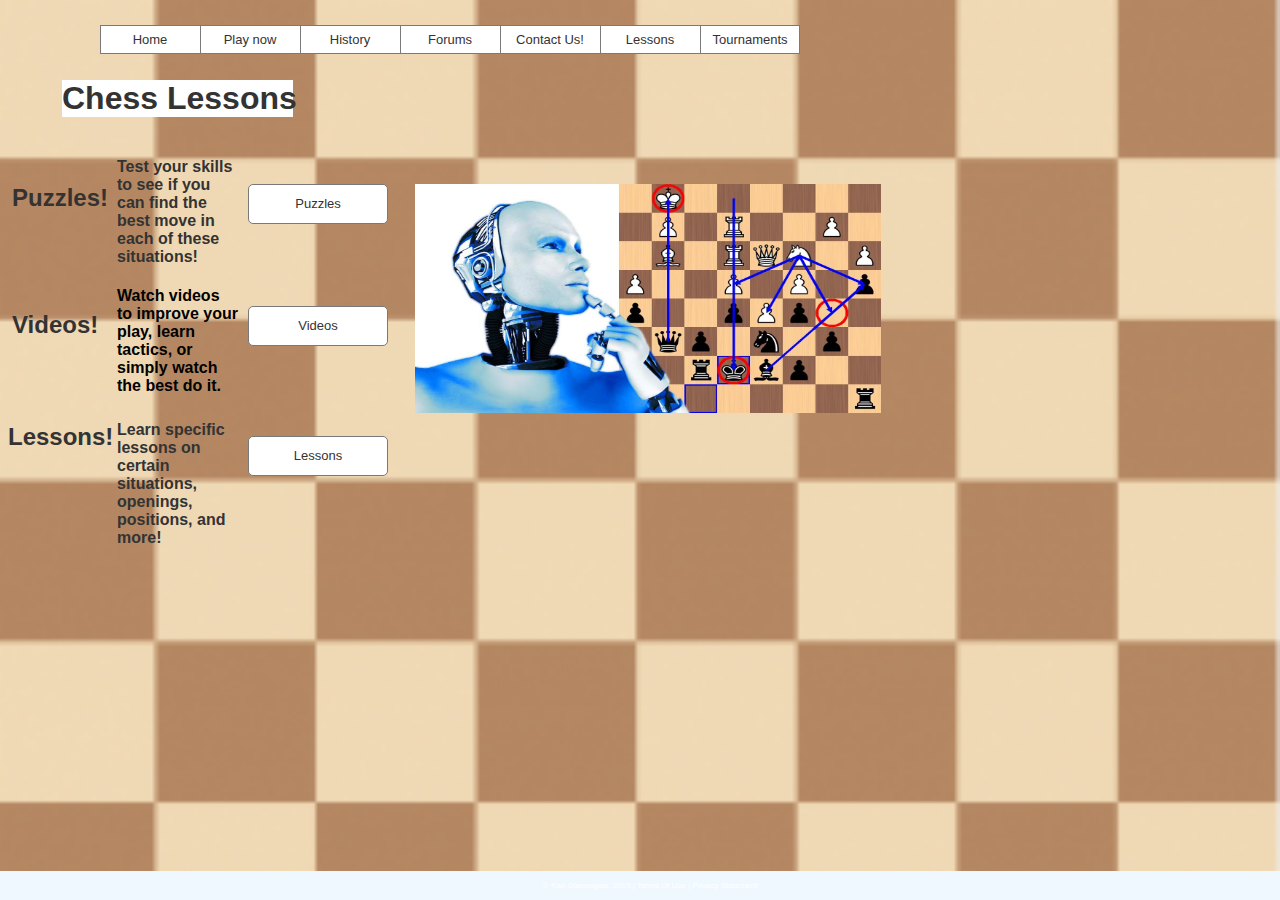
<file: lessons.html>
﻿<!-- DEVELOPER: Karl Giannoglou, IS117-004, Spring 2019 -->
<!DOCTYPE html>
<html>
  <head>
    <title>Lessons</title>
    <link href="https://stackpath.bootstrapcdn.com/bootstrap/4.1.1/css/bootstrap.min.css" rel="stylesheet" integrity="sha384-WskhaSGFgHYWDcbwN70/dfYBj47jz9qbsMId/iRN3ewGhXQFZCSftd1LZCfmhktB" crossorigin="anonymous">
    <meta http-equiv="X-UA-Compatible" content="IE=edge"/>
    <meta http-equiv="content-type" content="text/html; charset=utf-8"/>
    <meta name="apple-mobile-web-app-capable" content="yes"/>
    <link href="resources/css/jquery-ui-themes.css" type="text/css" rel="stylesheet"/>
    <link href="resources/css/axure_rp_page.css" type="text/css" rel="stylesheet"/>
    <link href="data/styles.css" type="text/css" rel="stylesheet"/>
    <link href="files/lessons/styles.css" type="text/css" rel="stylesheet"/>
    <script src="resources/scripts/jquery-1.7.1.min.js"></script>
    <script src="resources/scripts/jquery-ui-1.8.10.custom.min.js"></script>
    <script src="resources/scripts/prototypePre.js"></script>
    <script src="data/document.js"></script>
    <script src="resources/scripts/prototypePost.js"></script>
    <script src="files/lessons/data.js"></script>
    <script type="text/javascript">
      $axure.utils.getTransparentGifPath = function() { return 'resources/images/transparent.gif'; };
      $axure.utils.getOtherPath = function() { return 'resources/Other.html'; };
      $axure.utils.getReloadPath = function() { return 'resources/reload.html'; };
    </script>
  </head>
  <body>
    <div id="base" class="">

      <!-- Unnamed (Rectangle) -->
      <div id="u147" class="ax_default button">
        <div id="u147_div" class=""></div>
        <div id="u147_text" class="text ">
          <p><span>Puzzles</span></p>
        </div>
      </div>

      <!-- Unnamed (Rectangle) -->
      <div id="u148" class="ax_default heading_2">
        <div id="u148_div" class=""></div>
        <div id="u148_text" class="text ">
          <p><span>Puzzles!</span></p>
        </div>
      </div>

      <!-- Unnamed (Rectangle) -->
      <div id="u149" class="ax_default heading_1">
        <div id="u149_div" class=""></div>
        <div id="u149_text" class="text ">
          <p><span>Chess Lessons</span></p>
        </div>
      </div>

      <!-- Unnamed (Rectangle) -->
      <div id="u150" class="ax_default paragraph">
        <div id="u150_div" class=""></div>
        <div id="u150_text" class="text ">
          <p><span>Test your skills to see if you can find the best move in each of these situations!</span></p>
        </div>
      </div>

      <!-- Unnamed (Rectangle) -->
      <div id="u151" class="ax_default heading_2">
        <div id="u151_div" class=""></div>
        <div id="u151_text" class="text ">
          <p><span>Videos!</span></p>
        </div>
      </div>

      <!-- Unnamed (Rectangle) -->
      <div id="u152" class="ax_default paragraph">
        <div id="u152_div" class=""></div>
        <div id="u152_text" class="text ">
          <p><span>Watch videos to improve your play, learn tactics, or simply watch the best do it.</span></p>
        </div>
      </div>

      <!-- Unnamed (Rectangle) -->
      <div id="u153" class="ax_default button">
        <div id="u153_div" class=""></div>
        <div id="u153_text" class="text ">
          <p><span>Videos</span></p>
        </div>
      </div>

      <!-- Unnamed (Rectangle) -->
      <div id="u154" class="ax_default heading_2">
        <div id="u154_div" class=""></div>
        <div id="u154_text" class="text ">
          <p><span>Lessons!</span></p>
        </div>
      </div>

      <!-- Unnamed (Rectangle) -->
      <div id="u155" class="ax_default paragraph">
        <div id="u155_div" class=""></div>
        <div id="u155_text" class="text ">
          <p><span>Learn specific lessons on certain situations, openings, positions, and more!</span></p>
        </div>
      </div>

      <!-- Unnamed (Rectangle) -->
      <div id="u156" class="ax_default button">
        <div id="u156_div" class=""></div>
        <div id="u156_text" class="text ">
          <p><span>Lessons</span></p>
        </div>
      </div>

      <!-- Unnamed (Image) -->
      <div id="u157" class="ax_default image">
        <img id="u157_img" class="img " alt = "robotchess" src="images/lessons/u157.jpg"/>
      </div>

      <!-- Unnamed (Menu) -->
      <div id="u158" class="ax_default">
        <img id="u158_menu" class="img " src="images/play_a_game_/u20_menu.png" alt="u158_menu"/>

        <!-- Unnamed (Table) -->
        <div id="u159" class="ax_default">

          <!-- Unnamed (Menu Item) -->
          <div id="u160" class="ax_default menu_item">
            <img id="u160_img" class="img " src="images/play_a_game_/u22.png"/>
            <div id="u160_text" class="text ">
              <p><span>Home</span></p>
            </div>
          </div>

          <!-- Unnamed (Menu Item) -->
          <div id="u161" class="ax_default menu_item">
            <img id="u161_img" class="img " src="images/play_a_game_/u22.png"/>
            <div id="u161_text" class="text ">
              <p><span>Play now</span></p>
            </div>
          </div>

          <!-- Unnamed (Menu Item) -->
          <div id="u162" class="ax_default menu_item">
            <img id="u162_img" class="img " src="images/play_a_game_/u22.png"/>
            <div id="u162_text" class="text ">
              <p><span>History</span></p>
            </div>
          </div>

          <!-- Unnamed (Menu Item) -->
          <div id="u163" class="ax_default menu_item">
            <img id="u163_img" class="img " src="images/play_a_game_/u22.png"/>
            <div id="u163_text" class="text ">
              <p><span>Forums</span></p>
            </div>
          </div>

          <!-- Unnamed (Menu Item) -->
          <div id="u164" class="ax_default menu_item">
            <img id="u164_img" class="img " src="images/play_a_game_/u22.png"/>
            <div id="u164_text" class="text ">
              <p><span>Contact Us!</span></p>
            </div>
          </div>

          <!-- Unnamed (Menu Item) -->
          <div id="u165" class="ax_default menu_item">
            <img id="u165_img" class="img " src="images/play_a_game_/u22.png"/>
            <div id="u165_text" class="text ">
              <p><span>Lessons</span></p>
            </div>
          </div>

          <!-- Unnamed (Menu Item) -->
          <div id="u166" class="ax_default menu_item">
            <img id="u166_img" class="img " src="images/play_a_game_/u28.png"/>
            <div id="u166_text" class="text ">
              <p><span>Tournaments</span></p>
            </div>
          </div>
        </div>

        <!-- Unnamed (Menu) -->
        <div id="u167" class="ax_default sub_menu">
          <img id="u167_menu" class="img " src="images/play_a_game_/u29_menu.png" alt="u167_menu"/>

          <!-- Unnamed (Table) -->
          <div id="u168" class="ax_default">

            <!-- Unnamed (Menu Item) -->
            <div id="u169" class="ax_default menu_item">
              <img id="u169_img" class="img " src="images/play_a_game_/u31.png"/>
              <div id="u169_text" class="text ">
                <p><span>Magnus</span></p>
              </div>
            </div>

            <!-- Unnamed (Menu Item) -->
            <div id="u170" class="ax_default menu_item">
              <img id="u170_img" class="img " src="images/play_a_game_/u31.png"/>
              <div id="u170_text" class="text ">
                <p><span>Bobby</span></p>
              </div>
            </div>

            <!-- Unnamed (Menu Item) -->
            <div id="u171" class="ax_default menu_item">
              <img id="u171_img" class="img " src="images/play_a_game_/u28.png"/>
              <div id="u171_text" class="text ">
                <p><span>Kasparov</span></p>
              </div>
            </div>
          </div>
        </div>
        <footer class="footer page-footer font-small ">
          <div class="container">
            <div class="row">
              <span class="text-muted">&copy; Karl Giannoglou, 2019.|  Terms Of Use  |  Privacy Statement</span>
            </div>
          </div>
        </footer>
      </div>
    </div>
  </body>
</html>
</file>
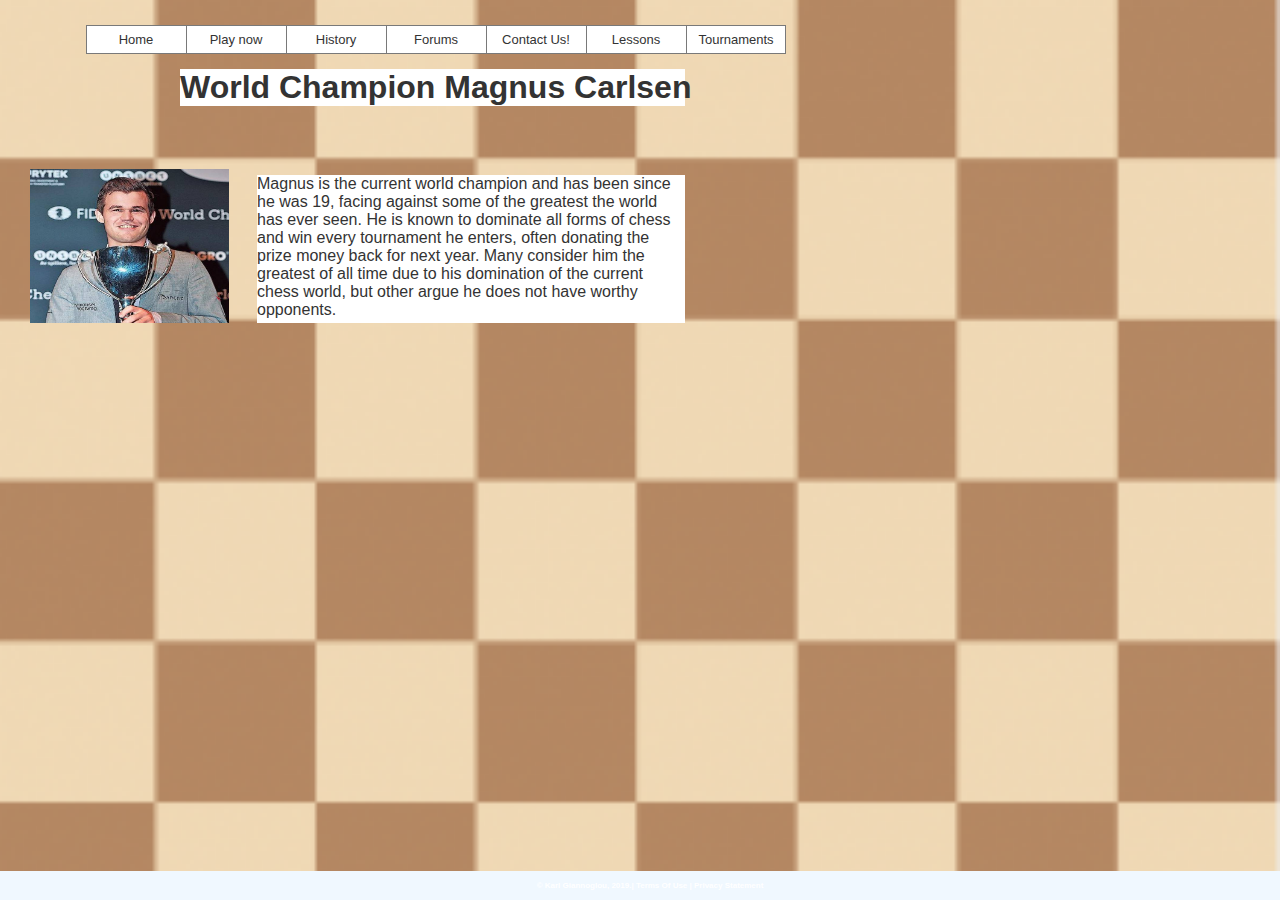
<file: magnus.html>
﻿<!-- DEVELOPER: Karl Giannoglou, IS117-004, Spring 2019 -->
<!DOCTYPE html>
<html>
  <head>
    <title>Magnus</title>
    <link href="https://stackpath.bootstrapcdn.com/bootstrap/4.1.1/css/bootstrap.min.css" rel="stylesheet" integrity="sha384-WskhaSGFgHYWDcbwN70/dfYBj47jz9qbsMId/iRN3ewGhXQFZCSftd1LZCfmhktB" crossorigin="anonymous">
    <meta http-equiv="X-UA-Compatible" content="IE=edge"/>
    <meta http-equiv="content-type" content="text/html; charset=utf-8"/>
    <meta name="apple-mobile-web-app-capable" content="yes"/>
    <link href="resources/css/jquery-ui-themes.css" type="text/css" rel="stylesheet"/>
    <link href="resources/css/axure_rp_page.css" type="text/css" rel="stylesheet"/>
    <link href="data/styles.css" type="text/css" rel="stylesheet"/>
    <link href="files/magnus/styles.css" type="text/css" rel="stylesheet"/>
    <script src="resources/scripts/jquery-1.7.1.min.js"></script>
    <script src="resources/scripts/jquery-ui-1.8.10.custom.min.js"></script>
    <script src="resources/scripts/prototypePre.js"></script>
    <script src="data/document.js"></script>
    <script src="resources/scripts/prototypePost.js"></script>
    <script src="files/magnus/data.js"></script>
    <script type="text/javascript">
      $axure.utils.getTransparentGifPath = function() { return 'resources/images/transparent.gif'; };
      $axure.utils.getOtherPath = function() { return 'resources/Other.html'; };
      $axure.utils.getReloadPath = function() { return 'resources/reload.html'; };
    </script>
  </head>
  <body>
    <div id="base" class="">

      <!-- Unnamed (Image) -->
      <div id="u86" class="ax_default image">
        <img id="u86_img" class="img " alt = "carlsen" src="images/magnus/u86.jpg"/>
      </div>

      <!-- Unnamed (Rectangle) -->
      <div id="u87" class="ax_default paragraph">
        <div id="u87_div" class=""></div>
        <div id="u87_text" class="text ">
          <p><span>Magnus is the current world champion and has been since he was 19, facing against some of the greatest the world has ever seen. He is known to dominate all forms of chess and win every tournament he enters, often donating the prize money back for next year. Many consider him the greatest of all time due to his domination of the current chess world, but other argue he does not have worthy opponents.</span></p>
        </div>
      </div>

      <!-- Unnamed (Menu) -->
      <div id="u88" class="ax_default">
        <img id="u88_menu" class="img " src="images/play_a_game_/u20_menu.png" alt="u88_menu"/>

        <!-- Unnamed (Table) -->
        <div id="u89" class="ax_default">

          <!-- Unnamed (Menu Item) -->
          <div id="u90" class="ax_default menu_item">
            <img id="u90_img" class="img " src="images/play_a_game_/u22.png"/>
            <div id="u90_text" class="text ">
              <p><span>Home</span></p>
            </div>
          </div>

          <!-- Unnamed (Menu Item) -->
          <div id="u91" class="ax_default menu_item">
            <img id="u91_img" class="img " src="images/play_a_game_/u22.png"/>
            <div id="u91_text" class="text ">
              <p><span>Play now</span></p>
            </div>
          </div>

          <!-- Unnamed (Menu Item) -->
          <div id="u92" class="ax_default menu_item">
            <img id="u92_img" class="img " src="images/play_a_game_/u22.png"/>
            <div id="u92_text" class="text ">
              <p><span>History</span></p>
            </div>
          </div>

          <!-- Unnamed (Menu Item) -->
          <div id="u93" class="ax_default menu_item">
            <img id="u93_img" class="img " src="images/play_a_game_/u22.png"/>
            <div id="u93_text" class="text ">
              <p><span>Forums</span></p>
            </div>
          </div>

          <!-- Unnamed (Menu Item) -->
          <div id="u94" class="ax_default menu_item">
            <img id="u94_img" class="img " src="images/play_a_game_/u22.png"/>
            <div id="u94_text" class="text ">
              <p><span>Contact Us!</span></p>
            </div>
          </div>

          <!-- Unnamed (Menu Item) -->
          <div id="u95" class="ax_default menu_item">
            <img id="u95_img" class="img " src="images/play_a_game_/u22.png"/>
            <div id="u95_text" class="text ">
              <p><span>Lessons</span></p>
            </div>
          </div>

          <!-- Unnamed (Menu Item) -->
          <div id="u96" class="ax_default menu_item">
            <img id="u96_img" class="img " src="images/play_a_game_/u28.png"/>
            <div id="u96_text" class="text ">
              <p><span>Tournaments</span></p>
            </div>
          </div>
        </div>

        <!-- Unnamed (Menu) -->
        <div id="u97" class="ax_default sub_menu">
          <img id="u97_menu" class="img " src="images/play_a_game_/u29_menu.png" alt="u97_menu"/>

          <!-- Unnamed (Table) -->
          <div id="u98" class="ax_default">

            <!-- Unnamed (Menu Item) -->
            <div id="u99" class="ax_default menu_item">
              <img id="u99_img" class="img " src="images/play_a_game_/u31.png"/>
              <div id="u99_text" class="text ">
                <p><span>Magnus</span></p>
              </div>
            </div>

            <!-- Unnamed (Menu Item) -->
            <div id="u100" class="ax_default menu_item">
              <img id="u100_img" class="img " src="images/play_a_game_/u31.png"/>
              <div id="u100_text" class="text ">
                <p><span>Bobby</span></p>
              </div>
            </div>

            <!-- Unnamed (Menu Item) -->
            <div id="u101" class="ax_default menu_item">
              <img id="u101_img" class="img " src="images/play_a_game_/u28.png"/>
              <div id="u101_text" class="text ">
                <p><span>Kasparov</span></p>
              </div>
            </div>
          </div>
        </div>
      </div>

      <!-- Unnamed (Rectangle) -->
      <div id="u102" class="ax_default heading_1">
        <div id="u102_div" class=""></div>
        <div id="u102_text" class="text ">
          <p><span>World Champion Magnus Carlsen</span></p>
        </div>
        <footer class="footer page-footer font-small ">
          <div class="container">
            <div class="row">
              <span class="text-muted">&copy; Karl Giannoglou, 2019.|  Terms Of Use  |  Privacy Statement</span>
            </div>
          </div>
        </footer>
      </div>
    </div>
  </body>
</html>
</file>
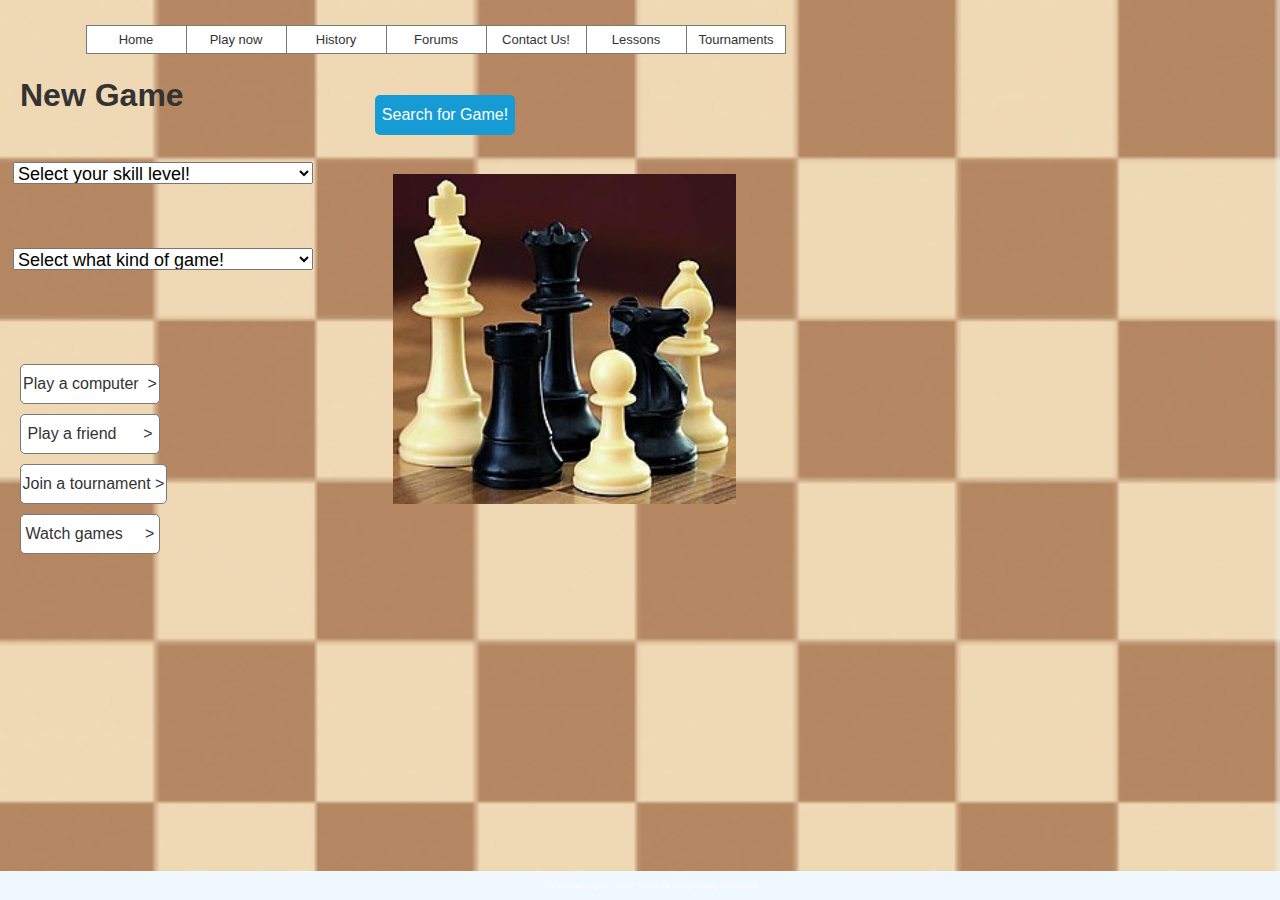
<file: play_a_game_.html>
﻿<!-- DEVELOPER: Karl Giannoglou, IS117-004, Spring 2019 -->
<!DOCTYPE html>
<html>
  <head>
    <title>Play a Game!</title>
    <link href="https://stackpath.bootstrapcdn.com/bootstrap/4.1.1/css/bootstrap.min.css" rel="stylesheet" integrity="sha384-WskhaSGFgHYWDcbwN70/dfYBj47jz9qbsMId/iRN3ewGhXQFZCSftd1LZCfmhktB" crossorigin="anonymous">
    <meta http-equiv="X-UA-Compatible" content="IE=edge"/>
    <meta http-equiv="content-type" content="text/html; charset=utf-8"/>
    <meta name="apple-mobile-web-app-capable" content="yes"/>
    <link href="resources/css/jquery-ui-themes.css" type="text/css" rel="stylesheet"/>
    <link href="resources/css/axure_rp_page.css" type="text/css" rel="stylesheet"/>
    <link href="data/styles.css" type="text/css" rel="stylesheet"/>
    <link href="files/play_a_game_/styles.css" type="text/css" rel="stylesheet"/>
    <script src="resources/scripts/jquery-1.7.1.min.js"></script>
    <script src="resources/scripts/jquery-ui-1.8.10.custom.min.js"></script>
    <script src="resources/scripts/prototypePre.js"></script>
    <script src="data/document.js"></script>
    <script src="resources/scripts/prototypePost.js"></script>
    <script src="files/play_a_game_/data.js"></script>
    <script type="text/javascript">
      $axure.utils.getTransparentGifPath = function() { return 'resources/images/transparent.gif'; };
      $axure.utils.getOtherPath = function() { return 'resources/Other.html'; };
      $axure.utils.getReloadPath = function() { return 'resources/reload.html'; };
    </script>
  </head>
  <body>
    <div id="base" class="">

      <!-- Unnamed (Droplist) -->
      <div id="u12" class="ax_default droplist">
        <select id="u12_input">
          <option value="Select your skill level!">Select your skill level!</option>
          <option value="New to Chess">New to Chess</option>
          <option value="Beginner">Beginner</option>
          <option value="Intermediate">Intermediate</option>
          <option value="Novice">Novice</option>
          <option value="Experienced">Experienced</option>
          <option value="Master">Master</option>
        </select>
      </div>

      <!-- Unnamed (Droplist) -->
      <div id="u13" class="ax_default droplist">
        <select id="u13_input">
          <option value="Select what kind of game!">Select what kind of game!</option>
          <option value="1 minute">1 minute</option>
          <option value="3 minute">3 minute</option>
          <option value="5 minute">5 minute</option>
          <option value="2 | 1 (interval)">2 | 1 (interval)</option>
          <option value="3 | 2 (interval)">3 | 2 (interval)</option>
          <option value="10 minute">10 minute</option>
          <option value="30 minute">30 minute</option>
          <option value="Custom">Custom</option>
        </select>
      </div>

      <!-- Unnamed (Rectangle) -->
      <div id="u14" class="ax_default button">
        <div id="u14_div" class=""></div>
        <div id="u14_text" class="text ">
          <p><span>Play a friend&nbsp; &nbsp; &nbsp; &gt;</span></p>
        </div>
      </div>

      <!-- Unnamed (Rectangle) -->
      <div id="u15" class="ax_default button">
        <div id="u15_div" class=""></div>
        <div id="u15_text" class="text ">
          <p><span>Join a tournament &gt;</span></p>
        </div>
      </div>

      <!-- Unnamed (Rectangle) -->
      <div id="u16" class="ax_default primary_button">
        <div id="u16_div" class=""></div>
        <div id="u16_text" class="text ">
          <p><span>Search for Game!</span></p>
        </div>
      </div>

      <!-- Unnamed (Rectangle) -->
      <div id="u17" class="ax_default button">
        <div id="u17_div" class=""></div>
        <div id="u17_text" class="text ">
          <p><span>Watch games&nbsp; &nbsp;&nbsp; &gt;</span></p>
        </div>
      </div>

      <!-- Unnamed (Rectangle) -->
      <div id="u18" class="ax_default button">
        <div id="u18_div" class=""></div>
        <div id="u18_text" class="text ">
          <p><span>Play a computer&nbsp; &gt;</span></p>
        </div>
      </div>

      <!-- Unnamed (Rectangle) -->
      <div id="u19" class="ax_default heading_1">
        <div id="u19_div" class=""></div>
        <div id="u19_text" class="text ">
          <p><span>New Game</span></p>
        </div>
      </div>

      <!-- Unnamed (Menu) -->
      <div id="u20" class="ax_default">
        <img id="u20_menu" class="img " src="images/play_a_game_/u20_menu.png" alt="u20_menu"/>

        <!-- Unnamed (Table) -->
        <div id="u21" class="ax_default">

          <!-- Unnamed (Menu Item) -->
          <div id="u22" class="ax_default menu_item">
            <img id="u22_img" class="img " src="images/play_a_game_/u22.png"/>
            <div id="u22_text" class="text ">
              <p><span>Home</span></p>
            </div>
          </div>

          <!-- Unnamed (Menu Item) -->
          <div id="u23" class="ax_default menu_item">
            <img id="u23_img" class="img " src="images/play_a_game_/u22.png"/>
            <div id="u23_text" class="text ">
              <p><span>Play now</span></p>
            </div>
          </div>

          <!-- Unnamed (Menu Item) -->
          <div id="u24" class="ax_default menu_item">
            <img id="u24_img" class="img " src="images/play_a_game_/u22.png"/>
            <div id="u24_text" class="text ">
              <p><span>History</span></p>
            </div>
          </div>

          <!-- Unnamed (Menu Item) -->
          <div id="u25" class="ax_default menu_item">
            <img id="u25_img" class="img " src="images/play_a_game_/u22.png"/>
            <div id="u25_text" class="text ">
              <p><span>Forums</span></p>
            </div>
          </div>

          <!-- Unnamed (Menu Item) -->
          <div id="u26" class="ax_default menu_item">
            <img id="u26_img" class="img " src="images/play_a_game_/u22.png"/>
            <div id="u26_text" class="text ">
              <p><span>Contact Us!</span></p>
            </div>
          </div>

          <!-- Unnamed (Menu Item) -->
          <div id="u27" class="ax_default menu_item">
            <img id="u27_img" class="img " src="images/play_a_game_/u22.png"/>
            <div id="u27_text" class="text ">
              <p><span>Lessons</span></p>
            </div>
          </div>

          <!-- Unnamed (Menu Item) -->
          <div id="u28" class="ax_default menu_item">
            <img id="u28_img" class="img " src="images/play_a_game_/u28.png"/>
            <div id="u28_text" class="text ">
              <p><span>Tournaments</span></p>
            </div>
          </div>
        </div>

        <!-- Unnamed (Menu) -->
        <div id="u29" class="ax_default sub_menu">
          <img id="u29_menu" class="img " src="images/play_a_game_/u29_menu.png" alt="u29_menu"/>

          <!-- Unnamed (Table) -->
          <div id="u30" class="ax_default">

            <!-- Unnamed (Menu Item) -->
            <div id="u31" class="ax_default menu_item">
              <img id="u31_img" class="img " src="images/play_a_game_/u31.png"/>
              <div id="u31_text" class="text ">
                <p><span>Magnus</span></p>
              </div>
            </div>

            <!-- Unnamed (Menu Item) -->
            <div id="u32" class="ax_default menu_item">
              <img id="u32_img" class="img " src="images/play_a_game_/u31.png"/>
              <div id="u32_text" class="text ">
                <p><span>Bobby</span></p>
              </div>
            </div>

            <!-- Unnamed (Menu Item) -->
            <div id="u33" class="ax_default menu_item">
              <img id="u33_img" class="img " src="images/play_a_game_/u28.png"/>
              <div id="u33_text" class="text ">
                <p><span>Kasparov</span></p>
              </div>
            </div>
          </div>
        </div>
      </div>

      <!-- Unnamed (Image) -->
      <div id="u34" class="ax_default image">
        <img id="u34_img" class="img " alt = "pieces" src="images/play_a_game_/u34.png"/>

        <footer class="footer page-footer font-small ">
          <div class="container">
            <div class="row">
              <span class="text-muted">&copy; Karl Giannoglou, 2019.|  Terms Of Use  |  Privacy Statement</span>
            </div>
          </div>
        </footer>
      </div>
    </div>
  </body>
</html>
</file>
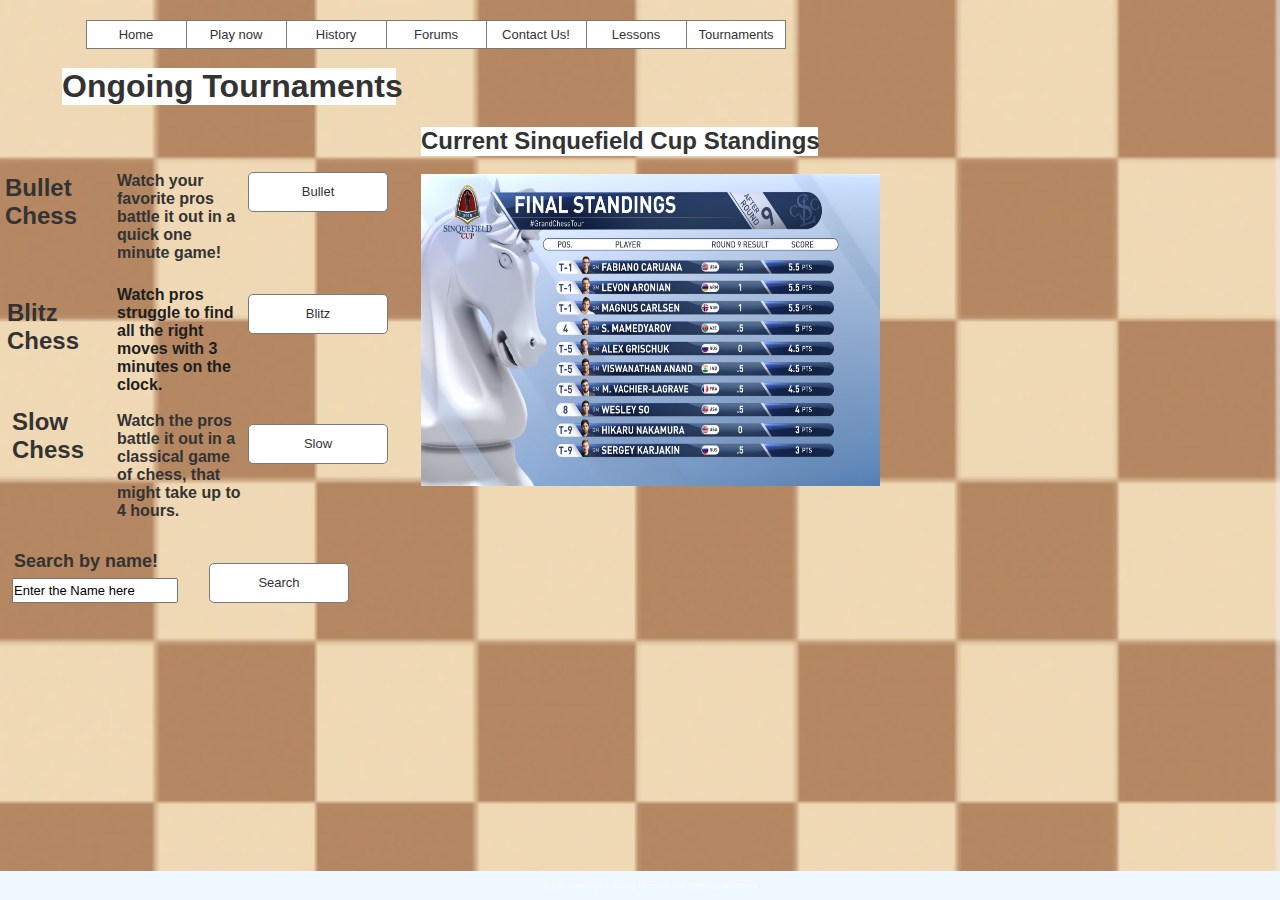
<file: tournaments.html>
﻿<!-- DEVELOPER: Karl Giannoglou, IS117-004, Spring 2019 -->
<!DOCTYPE html>
<html>
  <head>
    <title>Tournaments</title>

    <link href="https://stackpath.bootstrapcdn.com/bootstrap/4.1.1/css/bootstrap.min.css" rel="stylesheet" integrity="sha384-WskhaSGFgHYWDcbwN70/dfYBj47jz9qbsMId/iRN3ewGhXQFZCSftd1LZCfmhktB" crossorigin="anonymous">

    <meta http-equiv="X-UA-Compatible" content="IE=edge"/>
    <meta http-equiv="content-type" content="text/html; charset=utf-8"/>
    <meta name="apple-mobile-web-app-capable" content="yes"/>
    <link href="resources/css/jquery-ui-themes.css" type="text/css" rel="stylesheet"/>
    <link href="resources/css/axure_rp_page.css" type="text/css" rel="stylesheet"/>
    <link href="data/styles.css" type="text/css" rel="stylesheet"/>
    <link href="files/tournaments/styles.css" type="text/css" rel="stylesheet"/>
    <script src="resources/scripts/jquery-1.7.1.min.js"></script>
    <script src="resources/scripts/jquery-ui-1.8.10.custom.min.js"></script>
    <script src="resources/scripts/prototypePre.js"></script>
    <script src="data/document.js"></script>
    <script src="resources/scripts/prototypePost.js"></script>
    <script src="files/tournaments/data.js"></script>
    <script type="text/javascript">
      $axure.utils.getTransparentGifPath = function() { return 'resources/images/transparent.gif'; };
      $axure.utils.getOtherPath = function() { return 'resources/Other.html'; };
      $axure.utils.getReloadPath = function() { return 'resources/reload.html'; };
    </script>
  </head>
  <body>
    <meta name="viewport" content="width=device-width, initial-scale=1">
    <div id="base" class="">

      <!-- Unnamed (Rectangle) -->
      <div id="u172" class="ax_default button">
        <div id="u172_div" class=""></div>
        <div id="u172_text" class="text ">
          <p><span>Bullet</span></p>
        </div>
      </div>

      <!-- Unnamed (Rectangle) -->
      <div id="u173" class="ax_default heading_2">
        <div id="u173_div" class=""></div>
        <div id="u173_text" class="text ">
          <p><span>Bullet Chess</span></p>
        </div>
      </div>

      <!-- Unnamed (Rectangle) -->
      <div id="u174" class="ax_default heading_1">
        <div id="u174_div" class=""></div>
        <div id="u174_text" class="text ">
          <p><span>Ongoing Tournaments</span></p>
        </div>
      </div>

      <!-- Unnamed (Rectangle) -->
      <div id="u175" class="ax_default paragraph">
        <div id="u175_div" class=""></div>
        <div id="u175_text" class="text ">
          <p><span>Watch your favorite pros battle it out in a quick one minute game!</span></p>
        </div>
      </div>

      <!-- Unnamed (Rectangle) -->
      <div id="u176" class="ax_default heading_2">
        <div id="u176_div" class=""></div>
        <div id="u176_text" class="text ">
          <p><span>Blitz Chess</span></p>
        </div>
      </div>

      <!-- Unnamed (Rectangle) -->
      <div id="u177" class="ax_default paragraph">
        <div id="u177_div" class=""></div>
        <div id="u177_text" class="text ">
          <p><span>Watch pros struggle to find all the right moves with 3 minutes on the clock.</span></p>
        </div>
      </div>

      <!-- Unnamed (Rectangle) -->
      <div id="u178" class="ax_default button">
        <div id="u178_div" class=""></div>
        <div id="u178_text" class="text ">
          <p><span>Blitz</span></p>
        </div>
      </div>

      <!-- Unnamed (Rectangle) -->
      <div id="u179" class="ax_default heading_2">
        <div id="u179_div" class=""></div>
        <div id="u179_text" class="text ">
          <p><span>Slow Chess</span></p>
        </div>
      </div>

      <!-- Unnamed (Rectangle) -->
      <div id="u180" class="ax_default paragraph">
        <div id="u180_div" class=""></div>
        <div id="u180_text" class="text ">
          <p><span>Watch the pros battle it out in a classical game of chess, that might take up to 4 hours.</span></p>
        </div>
      </div>

      <!-- Unnamed (Rectangle) -->
      <div id="u181" class="ax_default button">
        <div id="u181_div" class=""></div>
        <div id="u181_text" class="text ">
          <p><span>Slow</span></p>
        </div>
      </div>

      <!-- Unnamed (Image) -->
      <div id="u182" class="ax_default image">
        <img id="u182_img" class="img " alt = "tourny img" src="images/tournaments/u182.jpg"/>
      </div>

      <!-- Unnamed (Rectangle) -->
      <div id="u183" class="ax_default heading_2">
        <div id="u183_div" class=""></div>
        <div id="u183_text" class="text ">
          <p><span>Current Sinquefield Cup Standings</span></p>
        </div>
      </div>

      <!-- Unnamed (Text Field) -->
      <div id="u184" class="ax_default text_field">
        <input id="u184_input" type="text" value="Enter the Name here"/>
      </div>

      <!-- Unnamed (Rectangle) -->
      <div id="u185" class="ax_default heading_3">
        <div id="u185_div" class=""></div>
        <div id="u185_text" class="text ">
          <p><span>Search by name!</span></p>
        </div>
      </div>

      <!-- Unnamed (Rectangle) -->
      <div id="u186" class="ax_default button">
        <div id="u186_div" class=""></div>
        <div id="u186_text" class="text ">
          <p><span>Search</span></p>
        </div>
      </div>

      <!-- Unnamed (Menu) -->
      <div id="u187" class="ax_default">
        <img id="u187_menu" class="img " src="images/play_a_game_/u20_menu.png" alt="u187_menu"/>

        <!-- Unnamed (Table) -->
        <div id="u188" class="ax_default">

          <!-- Unnamed (Menu Item) -->
          <div id="u189" class="ax_default menu_item">
            <img id="u189_img" class="img " src="images/play_a_game_/u22.png"/>
            <div id="u189_text" class="text ">
              <p><span>Home</span></p>
            </div>
          </div>

          <!-- Unnamed (Menu Item) -->
          <div id="u190" class="ax_default menu_item">
            <img id="u190_img" class="img " src="images/play_a_game_/u22.png"/>
            <div id="u190_text" class="text ">
              <p><span>Play now</span></p>
            </div>
          </div>

          <!-- Unnamed (Menu Item) -->
          <div id="u191" class="ax_default menu_item">
            <img id="u191_img" class="img " src="images/play_a_game_/u22.png"/>
            <div id="u191_text" class="text ">
              <p><span>History</span></p>
            </div>
          </div>

          <!-- Unnamed (Menu Item) -->
          <div id="u192" class="ax_default menu_item">
            <img id="u192_img" class="img " src="images/play_a_game_/u22.png"/>
            <div id="u192_text" class="text ">
              <p><span>Forums</span></p>
            </div>
          </div>

          <!-- Unnamed (Menu Item) -->
          <div id="u193" class="ax_default menu_item">
            <img id="u193_img" class="img " src="images/play_a_game_/u22.png"/>
            <div id="u193_text" class="text ">
              <p><span>Contact Us!</span></p>
            </div>
          </div>

          <!-- Unnamed (Menu Item) -->
          <div id="u194" class="ax_default menu_item">
            <img id="u194_img" class="img " src="images/play_a_game_/u22.png"/>
            <div id="u194_text" class="text ">
              <p><span>Lessons</span></p>
            </div>
          </div>

          <!-- Unnamed (Menu Item) -->
          <div id="u195" class="ax_default menu_item">
            <img id="u195_img" class="img " src="images/play_a_game_/u28.png"/>
            <div id="u195_text" class="text ">
              <p><span>Tournaments</span></p>
            </div>
          </div>
        </div>

        <!-- Unnamed (Menu) -->
        <div id="u196" class="ax_default sub_menu">
          <img id="u196_menu" class="img " src="images/play_a_game_/u29_menu.png" alt="u196_menu"/>

          <!-- Unnamed (Table) -->
          <div id="u197" class="ax_default">

            <!-- Unnamed (Menu Item) -->
            <div id="u198" class="ax_default menu_item">
              <img id="u198_img" class="img " src="images/play_a_game_/u31.png"/>
              <div id="u198_text" class="text ">
                <p><span>Magnus</span></p>
              </div>
            </div>

            <!-- Unnamed (Menu Item) -->
            <div id="u199" class="ax_default menu_item">
              <img id="u199_img" class="img " src="images/play_a_game_/u31.png"/>
              <div id="u199_text" class="text ">
                <p><span>Bobby</span></p>
              </div>
            </div>

            <!-- Unnamed (Menu Item) -->
            <div id="u200" class="ax_default menu_item">
              <img id="u200_img" class="img " src="images/play_a_game_/u28.png"/>
              <div id="u200_text" class="text ">
                <p><span>Kasparov</span></p>
              </div>
            </div>
          </div>
        </div>
        <footer class="footer page-footer font-small ">
          <div class="container">
            <div class="row">
              <span class="text-muted">&copy; Karl Giannoglou, 2019.|  Terms Of Use  |  Privacy Statement</span>
            </div>
          </div>
        </footer>
      </div>
    </div>


  </body>
</html>
</file>
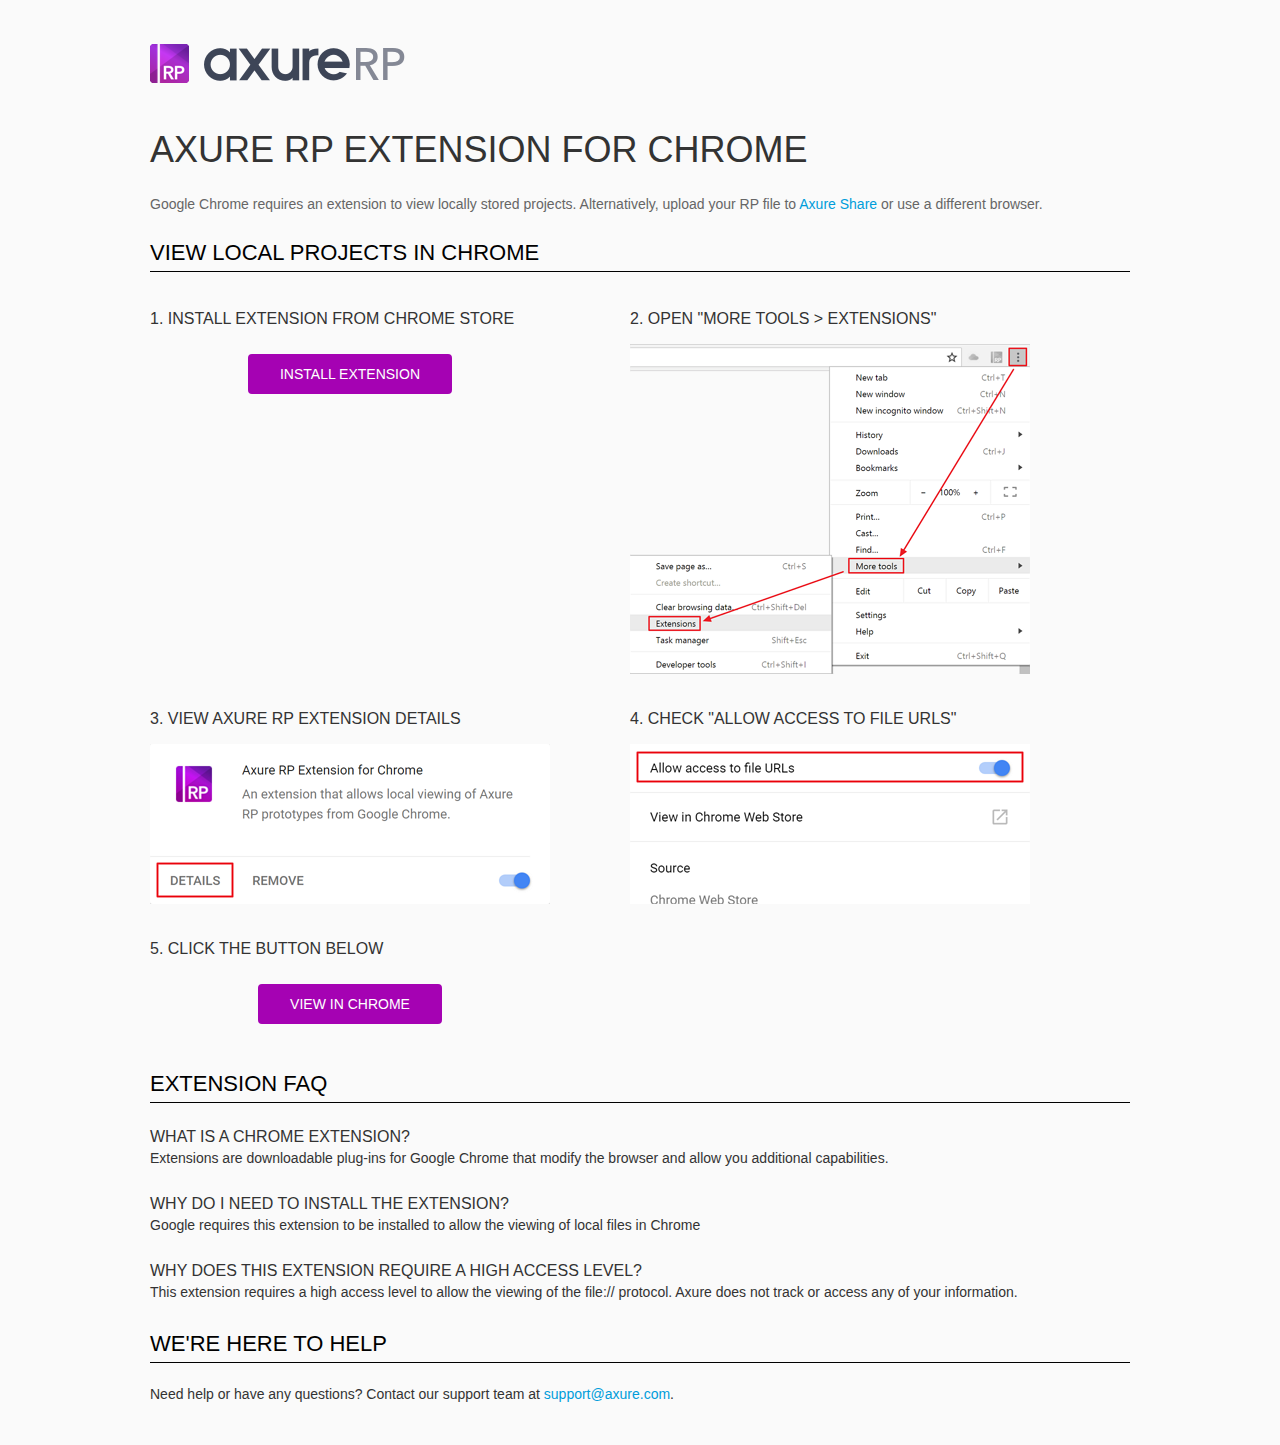
<file: resources/chrome/chrome.html>
<html>
<head>
    <title>Install the Axure RP Chrome Extension</title>
    <style type="text/css">
        *
        {
            font-family: Helvetica, Arial, sans-serif;
        }
        body
        {
            text-align: center;
            background-color: #fafafa;
        }
        p
        {
            font-size: 14px;
            line-height: 18px;
            color: #333333;
        }
        div.container
        {
            width: 980px;
            margin-left: auto;
            margin-right: auto;
            text-align: left;
        }
        a
        {
            text-decoration: none;
            color: #009dda;
        }
        .button
        {
            background: #A502B3;
            font: normal 16px Arial, sans-serif;
            color: #FFFFFF;
            padding: 10px 30px 10px 30px;
            border: 2px solid #A502B3;
            display: inline-block;
            margin-top: 10px;
            text-transform: uppercase;
            font-size: 14px;
	    border-radius: 4px;
        }
        a:hover.button
        {
            border: 2px solid #A502B3;
	    color: #A502B3;
	    background-color: #FFFFFF;
        }
        div.left
        {
            width: 400px;
            float: left;
            margin-right: 80px;
        }
        div.right
        {
            width: 400px;
            float: left;
        }
        div.buttonContainer
        {
            text-align: center;
        }
        h1
        {
            font-size: 36px;
            color: #333333;
            line-height: 50px;
            margin-bottom: 20px;
            font-weight: normal;
        }
        h2
        {
            font-size: 24px;
            font-weight: normal;
            color: #08639C;
            text-align: center;
        }
        h3
        {
            font-size: 16px;
            color: #333333;
            font-weight: normal;
	    text-transform: uppercase;
        }
        .heading
        {
            border-bottom: 1px solid black;
	    height: 36px;
            line-height: 36px;
            font-size: 22px;
            color: #000000;

        }
        span.faq
        {
            font-size: 16px;
	    line-height: 24px;
            font-weight: normal;
	    text-transform: uppercase;
            color: #333333;
            display: block;
        }
    </style>
</head>
<body>
    <div class="container">
        <br />
        <br />
        <img src="axure_logo.png" alt="axure" />
        <br />
	<br />
        <h1>
            AXURE RP EXTENSION FOR CHROME</h1>
        <p style="font-size: 14px; color: #666666; margin-top: 10px;">
            Google Chrome requires an extension to view locally stored projects. Alternatively,
            upload your RP file to <a href="https://share.axure.com">Axure Share</a> or use a different
            browser.</p>
        <h3 class="heading">
            VIEW LOCAL PROJECTS IN CHROME</h3>
        <div class="left">
            <h3>
                1. Install Extension from Chrome Store</h3>
            <div class="buttonContainer">
                <a class="button" href="https://chrome.google.com/webstore/detail/dogkpdfcklifaemcdfbildhcofnopogp"
                    target="_blank">Install Extension</a>
            </div>
        </div>
        <div class="right">
            <h3>
                2. Open "More Tools > Extensions"</h3>
            <img src="extensions.png" alt="extensions"/>
        </div>
        <div style="clear: both; height: 20px;">
            &nbsp;</div>
       <div class="left">
            <h3>
                3. View Axure RP Extension Details</h3>
            <img src="details.png" alt="extension details"/>
            </div>
	<div class="right">
            <h3>
                4. Check "Allow access to file URLs"</h3>
            <img src="allow-access.png" alt="allow access"/>
        </div>
   <div style="clear: both; height: 20px;">
            &nbsp;</div>
        <div class="left">
            <h3>
                5. Click the button below</h3>
            <div class="buttonContainer">
                <a class="button" href="../../start.html">View in Chrome</a>
            </div>
        </div>
        <div style="clear: both; height: 20px;">
        </div>
        <h3 class="heading">
            EXTENSION FAQ</h3>
        <p>
            <span class="faq">What is a Chrome Extension?</span> Extensions are downloadable
            plug-ins for Google Chrome that modify the browser
            and allow you additional capabilities.
        </p>
        <p style="margin-top: 25px;">
            <span class="faq">Why do I need to install the extension?</span> Google requires
            this extension to be installed to allow the viewing of local files in
            Chrome
        </p>
        <p style="margin-top: 25px; margin-bottom: 25px;">
            <span class="faq">Why does this extension require a high access level?</span> This
            extension requires a high access level to allow the viewing of the file://
            protocol. Axure does not track or access any of your information.
        </p>
        <h3 class="heading">
           WE'RE HERE TO HELP</h3>
        <p>
            Need help or have any questions? Contact our support team at <a href="mailto:support@axure.com">
                support@axure.com</a>.
        </p>
        <div style="clear: both; height: 20px;">
        </div>
    </div>
</body>
</html>
</file>
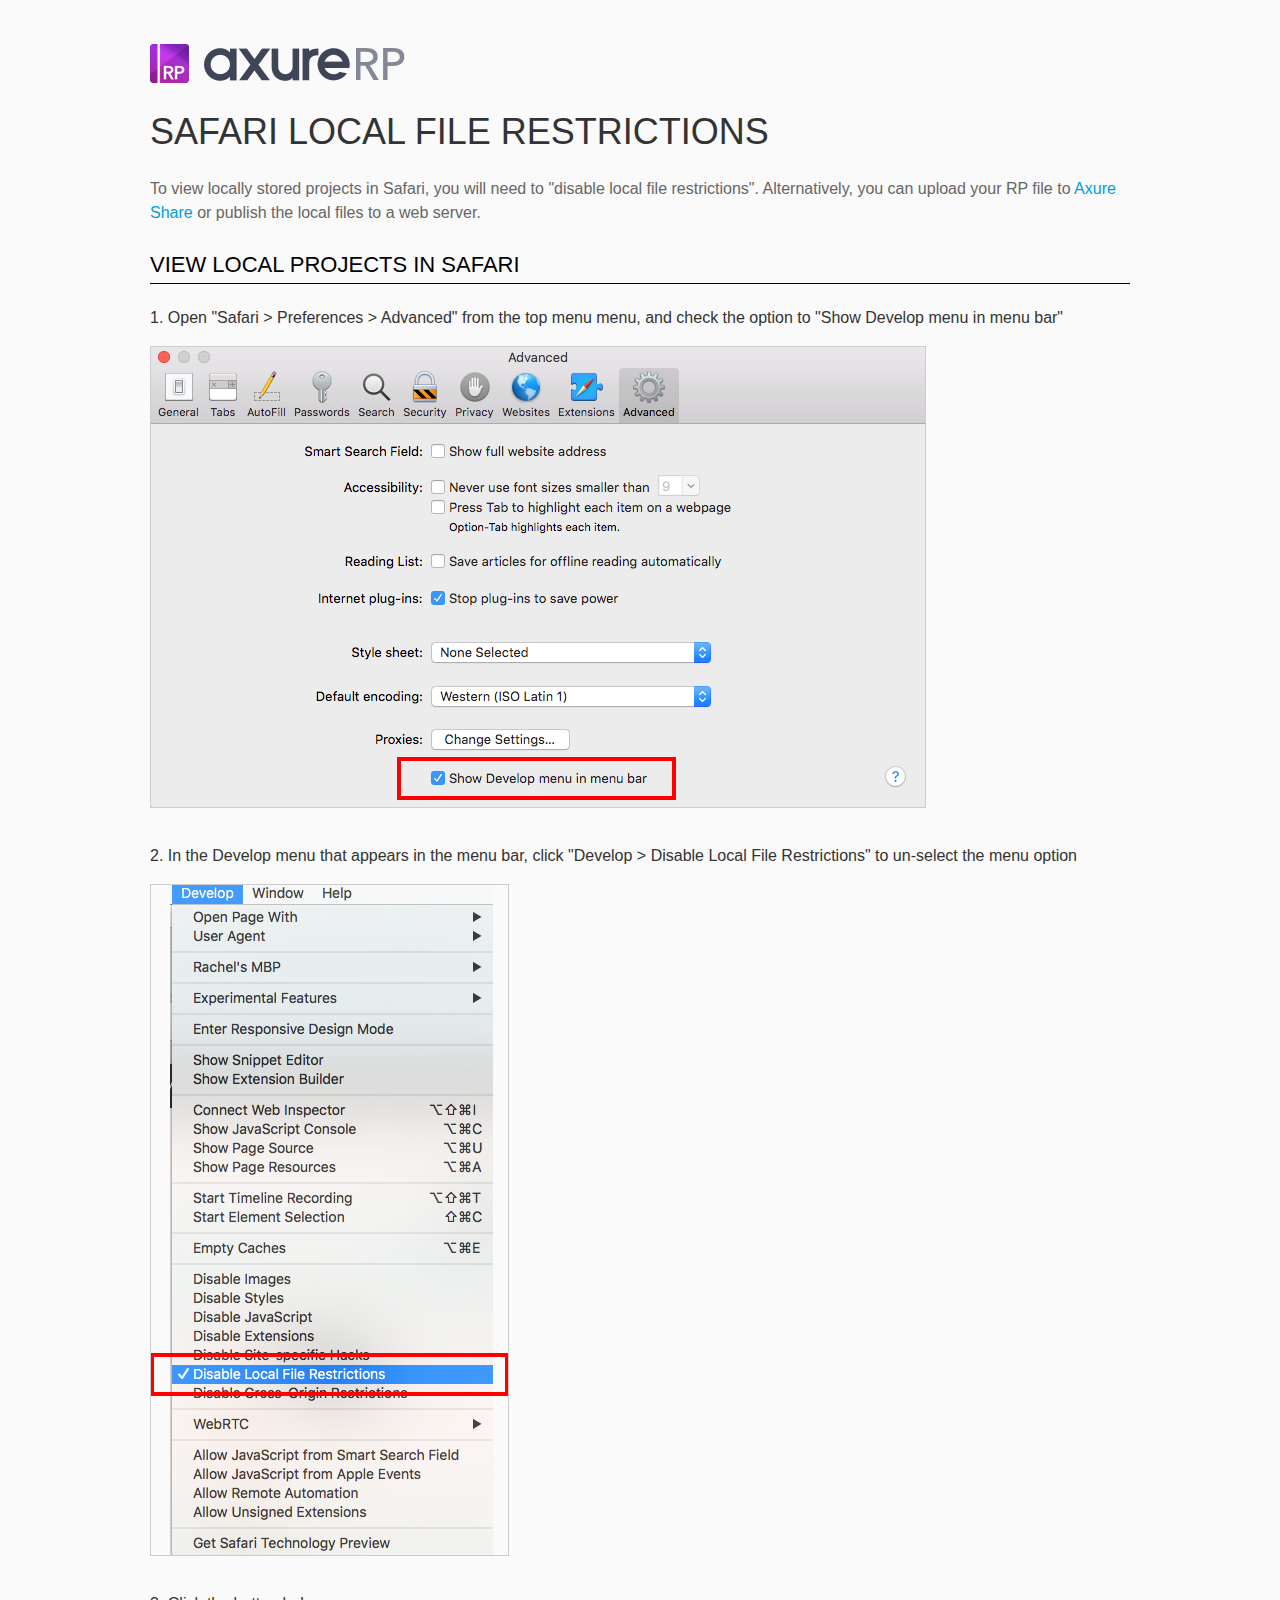
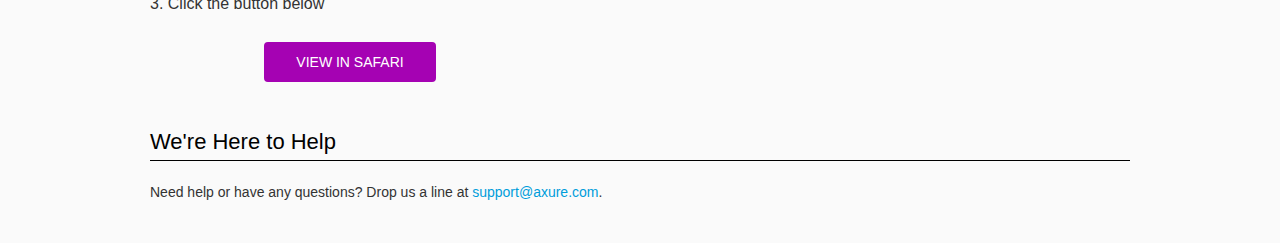
<file: resources/chrome/safari.html>
<html>
<head>
    <title>Axure RP - Safari Local File Restrictions</title>
    <style type="text/css">
        *
        {
            font-family: Helvetica, Arial, sans-serif;
        }
        body
        {
            text-align: center;
            background-color: #fafafa;
        }
        p
        {
            font-size: 14px;
            line-height: 18px;
            color: #333333;
        }
        div.container
        {
            width: 980px;
            margin-left: auto;
            margin-right: auto;
            text-align: left;
        }
        a
        {
            text-decoration: none;
            color: #009dda;
        }
        .button
        {
            background: #A502B3;
            font: normal 16px Arial, sans-serif;
            color: #FFFFFF;
            padding: 10px 30px 10px 30px;
            border: 2px solid #A502B3;
            display: inline-block;
            margin-top: 10px;
            text-transform: uppercase;
            font-size: 14px;
	    border-radius: 4px;
        }
        a:hover.button
        {
            border: 2px solid #A502B3;
	    color: #A502B3;
	    background-color: #FFFFFF;
        }
        div.left
        {
            width: 400px;
            float: left;
            margin-right: 80px;
        }
        div.right
        {
            width: 400px;
            float: left;
        }
        div.buttonContainer
        {
            text-align: center;
        }
        h1
        {
            font-size: 36px;
            color: #333333;
            line-height: 50px;
            margin-bottom: 20px;
            font-weight: normal;
        }
        h2
        {
            font-size: 24px;
            font-weight: normal;
            color: #08639C;
            text-align: center;
        }
        h3
        {
            font-size: 16px;
            line-height: 24px;
            color: #333333;
            font-weight: normal;
        }
        .heading
        {
            border-bottom: 1px solid black;
	    height: 36px;
            line-height: 36px;
            font-size: 22px;
            color: #000000;
        }
        span.faq
        {
            font-size: 16px;
            font-weight: normal;
	    text-transform: uppercase;
            color: #333333;
            display: block;
        }
    </style>
</head>
<body>
    <div class="container">
        <br />
        <br />
        <img src="axure_logo.png" alt="axure" />
        <br />
        <h1>
            SAFARI LOCAL FILE RESTRICTIONS</h1>
        <p style="font-size: 16px; line-height: 24px; color: #666666; margin-top: 10px;">
            To view locally stored projects in Safari, you will need to "disable local file restrictions". Alternatively,
            you can upload your RP file to <a href="https://share.axure.com">Axure Share</a> or publish the local files to a web server.</p>
        <h3 class="heading">
            VIEW LOCAL PROJECTS IN SAFARI</h3>
        <div class="">
            <h3>
                1. Open "Safari > Preferences > Advanced" from the top menu menu, and check the option to "Show Develop menu in menu bar"</h3>
            <img src="safari_advanced.png" alt="advanced" />
        </div>
        <div style="clear: both; height: 20px;">
            &nbsp;
        </div>
        <div class="">
            <h3>
                2. In the Develop menu that appears in the menu bar, click "Develop > Disable Local File Restrictions" to un-select the menu option</h3>
            <img src="safari_restrictions.png" alt="extensions" />
        </div>
        <div style="clear: both; height: 20px;">
            &nbsp;</div>
        <div class="left">
            <h3>
                3. Click the button below
            </h3>
            <div class="buttonContainer">
                <a class="button" href="../../start.html">View in Safari</a>
            </div>
        </div>
        <div style="clear: both; height: 20px;">
        </div>
        <h3 class="heading">
            We're Here to Help</h3>
        <p>
            Need help or have any questions? Drop us a line at <a href="mailto:support@axure.com">
                support@axure.com</a>.
        </p>
        <div style="clear: both; height: 20px;">
        </div>
    </div>
</body>
</html>
</file>
<file: resources/css/axure_rp_page.css>
﻿/* so the window resize fires within a frame in IE7 */
html, body {
    height: 100%;
}

a {
    color: inherit;
}

p {
    margin: 0px;
    text-rendering: optimizeLegibility;
    font-feature-settings: "kern" 1;
    -webkit-font-feature-settings: "kern";
    -moz-font-feature-settings: "kern";
    -moz-font-feature-settings: "kern=1";
    font-kerning: normal;
}

iframe {
    background: #FFFFFF;
}

/* to match IE with C, FF */
input {
    padding: 1px 0px 1px 0px;
    box-sizing: border-box;
    -moz-box-sizing: border-box;
}

textarea {
    margin: 0px;
    box-sizing: border-box;
    -moz-box-sizing: border-box;
}

div.intcases {
    font-family: arial; 
    font-size: 12px;
    text-align:left; 
    border:1px solid #AAA; 
    background:#FFF none repeat scroll 0% 0%; 
    z-index:9999; 
    visibility:hidden; 
    position:absolute;
    padding: 0px;
    border-radius: 3px;
    white-space: nowrap;
}

div.intcaselink {
    cursor: pointer;
    padding: 3px 8px 3px 8px;
    margin: 5px;
    background:#EEE none repeat scroll 0% 0%; 
    border:1px solid #AAA;
    border-radius: 3px;
}

div.refpageimage {
    position: absolute;
    left: 0px;
    top: 0px;
    font-size: 0px;
    width: 16px;
    height: 16px;
    cursor: pointer;
    background-image: url(images/newwindow.gif);
    background-repeat: no-repeat;
}

div.annnoteimage {
    position: absolute;
    left: 0px;
    top: 0px;
    font-size: 0px;
    /*width: 16px;
    height: 12px;*/
    cursor: help;
    /*background-image: url(images/note.gif);*/
    /*background-repeat: no-repeat;*/
    width: 13px;
    height: 12px;
    padding-top: 1px;
    text-align: center;
    background-color: #138CDD;
    -moz-box-shadow: 1px 1px 3px #aaa;
    -webkit-box-shadow: 1px 1px 3px #aaa;
    box-shadow: 1px 1px 3px #aaa;
}

div.annnoteline {
    display: inline-block;
    width: 9px;
    height: 1px;
    border-bottom: 1px solid white;
    margin-top: 1px;
}

div.annnotelabel {
    position: absolute;
    left: 0px;
    top: 0px;
    font-family: Helvetica,Arial;
    font-size: 10px;
    /*border: 1px solid rgb(166,221,242);*/
    cursor: help;
    /*background:rgb(0,157,217) none repeat scroll 0% 0%;*/ 
    padding: 1px 3px 1px 3px;
    white-space: nowrap;
    color: white;
    
    background-color: #138CDD;
    -moz-box-shadow: 1px 1px 3px #aaa;
    -webkit-box-shadow: 1px 1px 3px #aaa;
    box-shadow: 1px 1px 3px #aaa;
}

.annotation {
    font-size: 12px;
    padding-left: 2px;
    margin-bottom: 5px;
}

.annotationName {
    /*font-size: 13px;
    font-weight: bold;
    margin-bottom: 3px;
    white-space: nowrap;*/

    font-family: 'Trebuchet MS';
    font-size: 14px;
    font-weight: bold;
    margin-bottom: 5px;
    white-space: nowrap;
}

.annotationValue {
    font-family: Arial, Helvetica, Sans-Serif;
    font-size: 12px;
    color: #4a4a4a;
    line-height: 21px;
    margin-bottom: 20px;
}

.noteLink {
    text-decoration: inherit;
    color: inherit;
}

.noteLink:hover {
    background-color: white;
}

/* this is a fix for the issue where dialogs jump around and takes the text-align from the body */
.dialogFix {
    position:absolute;
    text-align:left;
    border: 1px solid #8f949a;
}


@keyframes pulsate {
  from {
    box-shadow: 0 0 10px #15d6ba;
  }
  to {
    box-shadow: 0 0 20px #15d6ba;
  }
}

@-webkit-keyframes pulsate {
  from {
    -webkit-box-shadow: 0 0 10px #15d6ba;
    box-shadow: 0 0 10px #15d6ba;
  }
  to {
    -webkit-box-shadow: 0 0 20px #15d6ba;
    box-shadow: 0 0 20px #15d6ba;
  }
}
 
@-moz-keyframes pulsate {
  from {
    -moz-box-shadow: 0 0 10px #15d6ba;
    box-shadow: 0 0 10px #15d6ba;
  }
  to {
    -moz-box-shadow: 0 0 20px #15d6ba;
    box-shadow: 0 0 20px #15d6ba;
  }
}

.legacyPulsateBorder {
    /*border: 5px solid #15d6ba;
    margin: -5px;*/
    -moz-box-shadow: 0 0 10px 3px #15d6ba;
    box-shadow: 0 0 10px 3px #15d6ba;
}

.pulsateBorder {
  animation-name: pulsate;
  animation-timing-function: ease-in-out;
  animation-duration: 0.9s;
  animation-iteration-count: infinite;
  animation-direction: alternate;
  
  -webkit-animation-name: pulsate;
  -webkit-animation-timing-function: ease-in-out;
  -webkit-animation-duration: 0.9s;
  -webkit-animation-iteration-count: infinite;
  -webkit-animation-direction: alternate;

  -moz-animation-name: pulsate;
  -moz-animation-timing-function: ease-in-out;
  -moz-animation-duration: 0.9s;
  -moz-animation-iteration-count: infinite;
  -moz-animation-direction: alternate;
}

.ax_default_hidden, .ax_default_unplaced{
    display: none;
    visibility: hidden;
}

.widgetNoteSelected {
    -moz-box-shadow: 0 0 10px 3px #138CDD;
    box-shadow: 0 0 10px 3px #138CDD;
    /*-moz-box-shadow: 0 0 20px #3915d6;
    box-shadow: 0 0 20px #3915d6;*/
    /*border: 3px solid #3915d6;*/
    /*margin: -3px;*/
}


.singleImg {
    display: none;
    visibility: hidden;
}
</file>
<file: data/styles.css>
﻿.ax_default {
  font-family:'Arial';
  font-weight:400;
  font-style:normal;
  font-size:13px;
  color:#333333;
  text-align:center;
  line-height:normal;
}
.box_1 {
}
.box_3 {
}
.image {
}
.button {
}
.primary_button {
  color:#FFFFFF;
}
.link_button {
  color:#169BD5;
}
.heading_1 {
  font-family:'Arial';
  font-weight:bold;
  font-style:normal;
  font-size:32px;
  text-align:left;
}
.heading_2 {
  font-family:'Arial';
  font-weight:bold;
  font-style:normal;
  font-size:24px;
  text-align:left;
}
.heading_3 {
  font-family:'Arial';
  font-weight:bold;
  font-style:normal;
  font-size:18px;
  text-align:left;
}
.heading_4 {
  font-family:'Arial';
  font-weight:bold;
  font-style:normal;
  font-size:14px;
  text-align:left;
}
.heading_5 {
  font-family:'Arial';
  font-weight:bold;
  font-style:normal;
  text-align:left;
}
.heading_6 {
  font-family:'Arial';
  font-weight:bold;
  font-style:normal;
  font-size:10px;
  text-align:left;
}
.paragraph {
  text-align:left;
}
.text_field {
  color:#000000;
  text-align:left;
}
.text_area {
  color:#000000;
  text-align:left;
}
.droplist {
  color:#000000;
  text-align:left;
}
.flow_shape {
}
.html_button {
  text-align:center;
}
.table_cell {
}
.menu_item {
}
</file>
<file: files/bobby/styles.css>
﻿/*DEVELOPER: Karl Giannoglou, IS117-004, Sprint, 2019 */
body {
  margin:0px;
  background-image:url('../../images/index/bg.png');
  background-position:left top;
  background-repeat:no-repeat;
  background-attachment:fixed;
  background-size:cover;
  position:static;
  left:auto;
  width:786px;
  margin-left:0;
  margin-right:0;
  text-align:left;
}

.footer {
  position: fixed;
  left: 0;
  bottom: 0;
  width: 100%;
  background-color: aliceblue;
  color: white;
  text-align: center;
  padding: 10px;
  font-size: 0.5rem;
}


#base {
  position:absolute;
  z-index:0;
}
#u52_img {
  border-width:0px;
  position:absolute;
  left:0px;
  top:0px;
  width:207px;
  height:181px;
}
#u52 {
  border-width:0px;
  position:absolute;
  left:73px;
  top:145px;
  width:207px;
  height:181px;
}
#u52_text {
  border-width:0px;
  position:absolute;
  left:0px;
  top:0px;
  width:0px;
  visibility:hidden;
  word-wrap:break-word;
}
#u53_div {
  border-width:0px;
  position:absolute;
  left:0px;
  top:0px;
  width:428px;
  height:154px;
  background:inherit;
  background-color:rgba(255, 255, 255, 1);
  border:none;
  border-radius:0px;
  -moz-box-shadow:none;
  -webkit-box-shadow:none;
  box-shadow:none;
  font-size:16px;
}
#u53 {
  border-width:0px;
  position:absolute;
  left:300px;
  top:164px;
  width:428px;
  height:154px;
  font-size:16px;
}
#u53_text {
  border-width:0px;
  position:absolute;
  left:0px;
  top:0px;
  width:428px;
  word-wrap:break-word;
}
#u54 {
  border-width:0px;
  position:absolute;
  left:86px;
  top:25px;
  width:700px;
  height:29px;
}
#u54_menu {
  border-width:0px;
  position:absolute;
  left:0px;
  top:0px;
  width:700px;
  height:29px;
  -webkit-transform:rotate(NaNdeg);
  -moz-transform:rotate(NaNdeg);
  -ms-transform:rotate(NaNdeg);
  transform:rotate(NaNdeg);
}
#u55 {
  border-width:0px;
  position:absolute;
  left:0px;
  top:0px;
  width:700px;
  height:29px;
}
#u56_img {
  border-width:0px;
  position:absolute;
  left:0px;
  top:0px;
  width:100px;
  height:29px;
}
#u56 {
  border-width:0px;
  position:absolute;
  left:0px;
  top:0px;
  width:100px;
  height:29px;
}
#u56_text {
  border-width:0px;
  position:absolute;
  left:2px;
  top:7px;
  width:96px;
  word-wrap:break-word;
}
#u57_img {
  border-width:0px;
  position:absolute;
  left:0px;
  top:0px;
  width:100px;
  height:29px;
}
#u57 {
  border-width:0px;
  position:absolute;
  left:100px;
  top:0px;
  width:100px;
  height:29px;
}
#u57_text {
  border-width:0px;
  position:absolute;
  left:2px;
  top:7px;
  width:96px;
  word-wrap:break-word;
}
#u58_img {
  border-width:0px;
  position:absolute;
  left:0px;
  top:0px;
  width:100px;
  height:29px;
}
#u58 {
  border-width:0px;
  position:absolute;
  left:200px;
  top:0px;
  width:100px;
  height:29px;
}
#u58_text {
  border-width:0px;
  position:absolute;
  left:2px;
  top:7px;
  width:96px;
  word-wrap:break-word;
}
#u59_img {
  border-width:0px;
  position:absolute;
  left:0px;
  top:0px;
  width:100px;
  height:29px;
}
#u59 {
  border-width:0px;
  position:absolute;
  left:300px;
  top:0px;
  width:100px;
  height:29px;
}
#u59_text {
  border-width:0px;
  position:absolute;
  left:2px;
  top:7px;
  width:96px;
  word-wrap:break-word;
}
#u60_img {
  border-width:0px;
  position:absolute;
  left:0px;
  top:0px;
  width:100px;
  height:29px;
}
#u60 {
  border-width:0px;
  position:absolute;
  left:400px;
  top:0px;
  width:100px;
  height:29px;
}
#u60_text {
  border-width:0px;
  position:absolute;
  left:2px;
  top:7px;
  width:96px;
  word-wrap:break-word;
}
#u61_img {
  border-width:0px;
  position:absolute;
  left:0px;
  top:0px;
  width:100px;
  height:29px;
}
#u61 {
  border-width:0px;
  position:absolute;
  left:500px;
  top:0px;
  width:100px;
  height:29px;
}
#u61_text {
  border-width:0px;
  position:absolute;
  left:2px;
  top:7px;
  width:96px;
  word-wrap:break-word;
}
#u62_img {
  border-width:0px;
  position:absolute;
  left:0px;
  top:0px;
  width:100px;
  height:29px;
}
#u62 {
  border-width:0px;
  position:absolute;
  left:600px;
  top:0px;
  width:100px;
  height:29px;
}
#u62_text {
  border-width:0px;
  position:absolute;
  left:2px;
  top:7px;
  width:96px;
  word-wrap:break-word;
}
#u63 {
  border-width:0px;
  position:absolute;
  left:200px;
  top:29px;
  width:100px;
  height:87px;
  visibility:hidden;
}
#u63_menu {
  border-width:0px;
  position:absolute;
  left:0px;
  top:0px;
  width:100px;
  height:87px;
  -webkit-transform:rotate(NaNdeg);
  -moz-transform:rotate(NaNdeg);
  -ms-transform:rotate(NaNdeg);
  transform:rotate(NaNdeg);
}
#u64 {
  border-width:0px;
  position:absolute;
  left:0px;
  top:0px;
  width:100px;
  height:87px;
}
#u65_img {
  border-width:0px;
  position:absolute;
  left:0px;
  top:0px;
  width:100px;
  height:29px;
}
#u65 {
  border-width:0px;
  position:absolute;
  left:0px;
  top:0px;
  width:100px;
  height:29px;
}
#u65_text {
  border-width:0px;
  position:absolute;
  left:2px;
  top:7px;
  width:96px;
  word-wrap:break-word;
}
#u66_img {
  border-width:0px;
  position:absolute;
  left:0px;
  top:0px;
  width:100px;
  height:29px;
}
#u66 {
  border-width:0px;
  position:absolute;
  left:0px;
  top:29px;
  width:100px;
  height:29px;
}
#u66_text {
  border-width:0px;
  position:absolute;
  left:2px;
  top:7px;
  width:96px;
  word-wrap:break-word;
}
#u67_img {
  border-width:0px;
  position:absolute;
  left:0px;
  top:0px;
  width:100px;
  height:29px;
}
#u67 {
  border-width:0px;
  position:absolute;
  left:0px;
  top:58px;
  width:100px;
  height:29px;
}
#u67_text {
  border-width:0px;
  position:absolute;
  left:2px;
  top:7px;
  width:96px;
  word-wrap:break-word;
}
#u68_div {
  border-width:0px;
  position:absolute;
  left:0px;
  top:0px;
  width:388px;
  height:37px;
  background:inherit;
  background-color:rgba(255, 255, 255, 1);
  border:none;
  border-radius:0px;
  -moz-box-shadow:none;
  -webkit-box-shadow:none;
  box-shadow:none;
  font-family:'Arial Bold', 'Arial';
  font-weight:700;
  font-style:normal;
}
#u68 {
  border-width:0px;
  position:absolute;
  left:238px;
  top:71px;
  width:388px;
  height:37px;
  font-family:'Arial Bold', 'Arial';
  font-weight:700;
  font-style:normal;
}
#u68_text {
  border-width:0px;
  position:absolute;
  left:0px;
  top:0px;
  width:388px;
  white-space:nowrap;
}
</file>
<file: files/contact_us_/styles.css>
﻿/*DEVELOPER: Karl Giannoglou, IS117-004, Sprint, 2019 */
body {
  margin:0px;
  background-image:url('../../images/index/bg.png');
  background-position:left top;
  background-repeat:no-repeat;
  background-attachment:fixed;
  background-size:cover;
  position:static;
  left:auto;
  width:907px;
  margin-left:0;
  margin-right:0;
  text-align:left;
}

.footer {
  position: fixed;
  left: 0;
  bottom: 0;
  width: 100%;
  background-color: aliceblue;
  color: white;
  text-align: center;
  padding: 10px;
  font-size: 0.5rem;
}


#base {
  position:absolute;
  z-index:0;
}
#u125_div {
  border-width:0px;
  position:absolute;
  left:0px;
  top:0px;
  width:354px;
  height:37px;
  background:inherit;
  background-color:rgba(255, 255, 255, 0);
  border:none;
  border-radius:0px;
  -moz-box-shadow:none;
  -webkit-box-shadow:none;
  box-shadow:none;
  font-family:'Arial Bold', 'Arial';
  font-weight:700;
  font-style:normal;
}
#u125 {
  border-width:0px;
  position:absolute;
  left:16px;
  top:73px;
  width:354px;
  height:37px;
  font-family:'Arial Bold', 'Arial';
  font-weight:700;
  font-style:normal;
}
#u125_text {
  border-width:0px;
  position:absolute;
  left:0px;
  top:0px;
  width:354px;
  white-space:nowrap;
}
#u126_div {
  border-width:0px;
  position:absolute;
  left:0px;
  top:0px;
  width:538px;
  height:29px;
  background:inherit;
  background-color:rgba(255, 255, 255, 0);
  border:none;
  border-radius:0px;
  -moz-box-shadow:none;
  -webkit-box-shadow:none;
  box-shadow:none;
  font-family:'Arial Bold', 'Arial';
  font-weight:700;
  font-style:normal;
}
#u126 {
  border-width:0px;
  position:absolute;
  left:10px;
  top:208px;
  width:538px;
  height:29px;
  font-family:'Arial Bold', 'Arial';
  font-weight:700;
  font-style:normal;
}
#u126_text {
  border-width:0px;
  position:absolute;
  left:0px;
  top:0px;
  width:538px;
  white-space:nowrap;
}
#u127_div {
  border-width: 0px;
  position: absolute;
  left: 0px;
  top: 0px;
  width: 140px;
  height: 40px;
  background: inherit;
  background-color: rgba(255, 255, 255, 1);
  box-sizing: border-box;
  border-width: 1px;
  border-style: solid;
  border-color: rgba(121, 121, 121, 1);
  border-radius: 5px;
  -moz-box-shadow: none;
  -webkit-box-shadow: none;
  box-shadow: none;
}
#u127 {
  border-width:0px;
  position:absolute;
  left:316px;
  top:257px;
  width:140px;
  height:40px;
}
#u127_text {
  border-width:0px;
  position:absolute;
  left:2px;
  top:12px;
  width:136px;
  word-wrap:break-word;
}
#u128 {
  border-width:0px;
  position:absolute;
  left:10px;
  top:257px;
  width:300px;
  height:170px;
}
#u128_input {
  position:absolute;
  left:0px;
  top:0px;
  width:300px;
  height:50px;
  font-family:'Arial';
  font-weight:400;
  font-style:normal;
  font-size:13px;
  text-decoration:none;
  color:#000000;
  text-align:left;
}
#u129_div {
  border-width:0px;
  position:absolute;
  left:0px;
  top:0px;
  width:458px;
  height:93px;
  background:inherit;
  background-color:rgba(255, 255, 255, 1);
  border:none;
  border-radius:0px;
  -moz-box-shadow:none;
  -webkit-box-shadow:none;
  box-shadow:none;
  font-size:20px;
}
#u129 {
  border-width:0px;
  position:absolute;
  left:16px;
  top:526px;
  width:458px;
  height:93px;
  font-size:20px;
}
#u129_text {
  border-width:0px;
  position:absolute;
  left:0px;
  top:0px;
  width:458px;
  word-wrap:break-word;
}
#u130_div {
  border-width:0px;
  position:absolute;
  left:0px;
  top:0px;
  width:227px;
  height:29px;
  background:inherit;
  background-color:rgba(255, 255, 255, 0);
  border:none;
  border-radius:0px;
  -moz-box-shadow:none;
  -webkit-box-shadow:none;
  box-shadow:none;
  font-family:'Arial Bold', 'Arial';
  font-weight:700;
  font-style:normal;
}
#u130 {
  border-width:0px;
  position:absolute;
  left:16px;
  top:487px;
  width:227px;
  height:29px;
  font-family:'Arial Bold', 'Arial';
  font-weight:700;
  font-style:normal;
}
#u130_text {
  border-width:0px;
  position:absolute;
  left:0px;
  top:0px;
  width:227px;
  white-space:nowrap;
}
#u131_img {
  border-width:0px;
  position:absolute;
  left:0px;
  top:0px;
  width:488px;
  height:113px;
}
#u131 {
  border-width:0px;
  position:absolute;
  left:419px;
  top:73px;
  width:488px;
  height:113px;
}
#u131_text {
  border-width:0px;
  position:absolute;
  left:0px;
  top:0px;
  width:0px;
  visibility:hidden;
  word-wrap:break-word;
}
#u132_div {
  border-width:0px;
  position:absolute;
  left:0px;
  top:0px;
  width:315px;
  height:58px;
  background:inherit;
  background-color:rgba(255, 255, 255, 0);
  border:none;
  border-radius:0px;
  -moz-box-shadow:none;
  -webkit-box-shadow:none;
  box-shadow:none;
  font-family:'Arial Bold', 'Arial';
  font-weight:700;
  font-style:normal;
}
#u132 {
  border-width:0px;
  position:absolute;
  left:16px;
  top:129px;
  width:315px;
  height:58px;
  font-family:'Arial Bold', 'Arial';
  font-weight:700;
  font-style:normal;
}
#u132_text {
  border-width:0px;
  position:absolute;
  left:0px;
  top:0px;
  width:315px;
  word-wrap:break-word;
}
#u133 {
  border-width:0px;
  position:absolute;
  left:86px;
  top:25px;
  width:700px;
  height:29px;
}
#u133_menu {
  border-width:0px;
  position:absolute;
  left:0px;
  top:0px;
  width:700px;
  height:29px;
  -webkit-transform:rotate(NaNdeg);
  -moz-transform:rotate(NaNdeg);
  -ms-transform:rotate(NaNdeg);
  transform:rotate(NaNdeg);
}
#u134 {
  border-width:0px;
  position:absolute;
  left:0px;
  top:0px;
  width:700px;
  height:29px;
}
#u135_img {
  border-width:0px;
  position:absolute;
  left:0px;
  top:0px;
  width:100px;
  height:29px;
}
#u135 {
  border-width:0px;
  position:absolute;
  left:0px;
  top:0px;
  width:100px;
  height:29px;
}
#u135_text {
  border-width:0px;
  position:absolute;
  left:2px;
  top:7px;
  width:96px;
  word-wrap:break-word;
}
#u136_img {
  border-width:0px;
  position:absolute;
  left:0px;
  top:0px;
  width:100px;
  height:29px;
}
#u136 {
  border-width:0px;
  position:absolute;
  left:100px;
  top:0px;
  width:100px;
  height:29px;
}
#u136_text {
  border-width:0px;
  position:absolute;
  left:2px;
  top:7px;
  width:96px;
  word-wrap:break-word;
}
#u137_img {
  border-width:0px;
  position:absolute;
  left:0px;
  top:0px;
  width:100px;
  height:29px;
}
#u137 {
  border-width:0px;
  position:absolute;
  left:200px;
  top:0px;
  width:100px;
  height:29px;
}
#u137_text {
  border-width:0px;
  position:absolute;
  left:2px;
  top:7px;
  width:96px;
  word-wrap:break-word;
}
#u138_img {
  border-width:0px;
  position:absolute;
  left:0px;
  top:0px;
  width:100px;
  height:29px;
}
#u138 {
  border-width:0px;
  position:absolute;
  left:300px;
  top:0px;
  width:100px;
  height:29px;
}
#u138_text {
  border-width:0px;
  position:absolute;
  left:2px;
  top:7px;
  width:96px;
  word-wrap:break-word;
}
#u139_img {
  border-width:0px;
  position:absolute;
  left:0px;
  top:0px;
  width:100px;
  height:29px;
}
#u139 {
  border-width:0px;
  position:absolute;
  left:400px;
  top:0px;
  width:100px;
  height:29px;
}
#u139_text {
  border-width:0px;
  position:absolute;
  left:2px;
  top:7px;
  width:96px;
  word-wrap:break-word;
}
#u140_img {
  border-width:0px;
  position:absolute;
  left:0px;
  top:0px;
  width:100px;
  height:29px;
}
#u140 {
  border-width:0px;
  position:absolute;
  left:500px;
  top:0px;
  width:100px;
  height:29px;
}
#u140_text {
  border-width:0px;
  position:absolute;
  left:2px;
  top:7px;
  width:96px;
  word-wrap:break-word;
}
#u141_img {
  border-width:0px;
  position:absolute;
  left:0px;
  top:0px;
  width:100px;
  height:29px;
}
#u141 {
  border-width:0px;
  position:absolute;
  left:600px;
  top:0px;
  width:100px;
  height:29px;
}
#u141_text {
  border-width:0px;
  position:absolute;
  left:2px;
  top:7px;
  width:96px;
  word-wrap:break-word;
}
#u142 {
  border-width:0px;
  position:absolute;
  left:200px;
  top:29px;
  width:100px;
  height:87px;
  visibility:hidden;
}
#u142_menu {
  border-width:0px;
  position:absolute;
  left:0px;
  top:0px;
  width:100px;
  height:87px;
  -webkit-transform:rotate(NaNdeg);
  -moz-transform:rotate(NaNdeg);
  -ms-transform:rotate(NaNdeg);
  transform:rotate(NaNdeg);
}
#u143 {
  border-width:0px;
  position:absolute;
  left:0px;
  top:0px;
  width:100px;
  height:87px;
}
#u144_img {
  border-width:0px;
  position:absolute;
  left:0px;
  top:0px;
  width:100px;
  height:29px;
}
#u144 {
  border-width:0px;
  position:absolute;
  left:0px;
  top:0px;
  width:100px;
  height:29px;
}
#u144_text {
  border-width:0px;
  position:absolute;
  left:2px;
  top:7px;
  width:96px;
  word-wrap:break-word;
}
#u145_img {
  border-width:0px;
  position:absolute;
  left:0px;
  top:0px;
  width:100px;
  height:29px;
}
#u145 {
  border-width:0px;
  position:absolute;
  left:0px;
  top:29px;
  width:100px;
  height:29px;
}
#u145_text {
  border-width:0px;
  position:absolute;
  left:2px;
  top:7px;
  width:96px;
  word-wrap:break-word;
}
#u146_img {
  border-width:0px;
  position:absolute;
  left:0px;
  top:0px;
  width:100px;
  height:29px;
}
#u146 {
  border-width:0px;
  position:absolute;
  left:0px;
  top:58px;
  width:100px;
  height:29px;
}
#u146_text {
  border-width:0px;
  position:absolute;
  left:2px;
  top:7px;
  width:96px;
  word-wrap:break-word;
}
</file>
<file: files/forums/styles.css>
﻿
/*DEVELOPER: Karl Giannoglou, IS117-004, Sprint, 2019 */
body {
  margin:0px;
  background-image:url('../../images/index/bg.png');
  background-position:left top;
  background-repeat:no-repeat;
  background-attachment:fixed;
  background-size:cover;
  position:static;
  left:auto;
  width:864px;
  margin-left:0;
  margin-right:0;
  text-align:left;
}


.footer {
  position: fixed;
  left: 0;
  bottom: 0;
  width: 100%;
  background-color: aliceblue;
  color: white;
  text-align: center;
  padding: 10px;
  font-size: 0.5rem;
}


#base {
  position:absolute;
  z-index:0;
}
#u103_div {
  border-width:0px;
  position:absolute;
  left:0px;
  top:0px;
  width:394px;
  height:37px;
  background:inherit;
  background-color:rgba(255, 255, 255, 0);
  border:none;
  border-radius:0px;
  -moz-box-shadow:none;
  -webkit-box-shadow:none;
  box-shadow:none;
  font-family:'Arial Bold', 'Arial';
  font-weight:700;
  font-style:normal;
}
#u103 {
  border-width:0px;
  position:absolute;
  left:18px;
  top:71px;
  width:394px;
  height:37px;
  font-family:'Arial Bold', 'Arial';
  font-weight:700;
  font-style:normal;
}
#u103_text {
  border-width:0px;
  position:absolute;
  left:0px;
  top:0px;
  width:394px;
  white-space:nowrap;
}
#u104_img {
  border-width:0px;
  position:absolute;
  left:0px;
  top:0px;
  width:216px;
  height:167px;
}
#u104 {
  border-width:0px;
  position:absolute;
  left:579px;
  top:80px;
  width:216px;
  height:167px;
}
#u104_text {
  border-width:0px;
  position:absolute;
  left:0px;
  top:0px;
  width:0px;
  visibility:hidden;
  word-wrap:break-word;
}
#u105_div {
  border-width:0px;
  position:absolute;
  left:0px;
  top:0px;
  width:477px;
  height:29px;
  background:inherit;
  background-color:rgba(255, 255, 255, 0);
  border:none;
  border-radius:0px;
  -moz-box-shadow:none;
  -webkit-box-shadow:none;
  box-shadow:none;
  font-family:'Arial Bold', 'Arial';
  font-weight:700;
  font-style:normal;
}
#u105 {
  border-width:0px;
  position:absolute;
  left:12px;
  top:132px;
  width:477px;
  height:29px;
  font-family:'Arial Bold', 'Arial';
  font-weight:700;
  font-style:normal;
}
#u105_text {
  border-width:0px;
  position:absolute;
  left:0px;
  top:0px;
  width:477px;
  white-space:nowrap;
}
#u106_div {
  border-width:0px;
  position:absolute;
  left:0px;
  top:0px;
  width:140px;
  height:40px;
  background:inherit;
  background-color:rgba(255, 255, 255, 1);
  box-sizing:border-box;
  border-width:1px;
  border-style:solid;
  border-color:rgba(121, 121, 121, 1);
  border-radius:5px;
  -moz-box-shadow:none;
  -webkit-box-shadow:none;
  box-shadow:none;
}
#u106 {
  border-width:0px;
  position:absolute;
  left:318px;
  top:181px;
  width:140px;
  height:40px;
}
#u106_text {
  border-width:0px;
  position:absolute;
  left:2px;
  top:12px;
  width:136px;
  word-wrap:break-word;
}
#u107 {
  border-width:0px;
  position:absolute;
  left:12px;
  top:181px;
  width:300px;
  height:170px;
}
#u107_input {
  position:absolute;
  left:0px;
  top:0px;
  width:300px;
  height:170px;
  font-family:'Arial';
  font-weight:400;
  font-style:normal;
  font-size:13px;
  text-decoration:none;
  color:#000000;
  text-align:left;
}
#u108_div {
  border-width:0px;
  position:absolute;
  left:0px;
  top:0px;
  width:676px;
  height:139px;
  background:inherit;
  background-color:rgba(255, 255, 255, 1);
  border:none;
  border-radius:0px;
  -moz-box-shadow:none;
  -webkit-box-shadow:none;
  box-shadow:none;
  font-size:20px;
}
#u108 {
  border-width:0px;
  position:absolute;
  left:18px;
  top:450px;
  width:676px;
  height:139px;
  font-size:20px;
}
#u108_text {
  border-width:0px;
  position:absolute;
  left:0px;
  top:0px;
  width:676px;
  word-wrap:break-word;
}
#u109_div {
  border-width:0px;
  position:absolute;
  left:0px;
  top:0px;
  width:168px;
  height:29px;
  background:inherit;
  background-color:rgba(255, 255, 255, 0);
  border:none;
  border-radius:0px;
  -moz-box-shadow:none;
  -webkit-box-shadow:none;
  box-shadow:none;
  font-family:'Arial Bold', 'Arial';
  font-weight:700;
  font-style:normal;
}
#u109 {
  border-width:0px;
  position:absolute;
  left:18px;
  top:411px;
  width:168px;
  height:29px;
  font-family:'Arial Bold', 'Arial';
  font-weight:700;
  font-style:normal;
}
#u109_text {
  border-width:0px;
  position:absolute;
  left:0px;
  top:0px;
  width:168px;
  white-space:nowrap;
}
#u110_div {
  border-width:0px;
  position:absolute;
  left:0px;
  top:0px;
  width:140px;
  height:40px;
  background:inherit;
  background-color:rgba(255, 255, 255, 1);
  box-sizing:border-box;
  border-width:1px;
  border-style:solid;
  border-color:rgba(121, 121, 121, 1);
  border-radius:5px;
  -moz-box-shadow:none;
  -webkit-box-shadow:none;
  box-shadow:none;
}
#u110 {
  border-width:0px;
  position:absolute;
  left:724px;
  top:470px;
  width:140px;
  height:40px;
}
#u110_text {
  border-width:0px;
  position:absolute;
  left:2px;
  top:12px;
  width:136px;
  word-wrap:break-word;
}
#u111 {
  border-width:0px;
  position:absolute;
  left:86px;
  top:25px;
  width:700px;
  height:29px;
}
#u111_menu {
  border-width:0px;
  position:absolute;
  left:0px;
  top:0px;
  width:700px;
  height:29px;
  -webkit-transform:rotate(NaNdeg);
  -moz-transform:rotate(NaNdeg);
  -ms-transform:rotate(NaNdeg);
  transform:rotate(NaNdeg);
}
#u112 {
  border-width:0px;
  position:absolute;
  left:0px;
  top:0px;
  width:700px;
  height:29px;
}
#u113_img {
  border-width:0px;
  position:absolute;
  left:0px;
  top:0px;
  width:100px;
  height:29px;
}
#u113 {
  border-width:0px;
  position:absolute;
  left:0px;
  top:0px;
  width:100px;
  height:29px;
}
#u113_text {
  border-width:0px;
  position:absolute;
  left:2px;
  top:7px;
  width:96px;
  word-wrap:break-word;
}
#u114_img {
  border-width:0px;
  position:absolute;
  left:0px;
  top:0px;
  width:100px;
  height:29px;
}
#u114 {
  border-width:0px;
  position:absolute;
  left:100px;
  top:0px;
  width:100px;
  height:29px;
}
#u114_text {
  border-width:0px;
  position:absolute;
  left:2px;
  top:7px;
  width:96px;
  word-wrap:break-word;
}
#u115_img {
  border-width:0px;
  position:absolute;
  left:0px;
  top:0px;
  width:100px;
  height:29px;
}
#u115 {
  border-width:0px;
  position:absolute;
  left:200px;
  top:0px;
  width:100px;
  height:29px;
}
#u115_text {
  border-width:0px;
  position:absolute;
  left:2px;
  top:7px;
  width:96px;
  word-wrap:break-word;
}
#u116_img {
  border-width:0px;
  position:absolute;
  left:0px;
  top:0px;
  width:100px;
  height:29px;
}
#u116 {
  border-width:0px;
  position:absolute;
  left:300px;
  top:0px;
  width:100px;
  height:29px;
}
#u116_text {
  border-width:0px;
  position:absolute;
  left:2px;
  top:7px;
  width:96px;
  word-wrap:break-word;
}
#u117_img {
  border-width:0px;
  position:absolute;
  left:0px;
  top:0px;
  width:100px;
  height:29px;
}
#u117 {
  border-width:0px;
  position:absolute;
  left:400px;
  top:0px;
  width:100px;
  height:29px;
}
#u117_text {
  border-width:0px;
  position:absolute;
  left:2px;
  top:7px;
  width:96px;
  word-wrap:break-word;
}
#u118_img {
  border-width:0px;
  position:absolute;
  left:0px;
  top:0px;
  width:100px;
  height:29px;
}
#u118 {
  border-width:0px;
  position:absolute;
  left:500px;
  top:0px;
  width:100px;
  height:29px;
}
#u118_text {
  border-width:0px;
  position:absolute;
  left:2px;
  top:7px;
  width:96px;
  word-wrap:break-word;
}
#u119_img {
  border-width:0px;
  position:absolute;
  left:0px;
  top:0px;
  width:100px;
  height:29px;
}
#u119 {
  border-width:0px;
  position:absolute;
  left:600px;
  top:0px;
  width:100px;
  height:29px;
}
#u119_text {
  border-width:0px;
  position:absolute;
  left:2px;
  top:7px;
  width:96px;
  word-wrap:break-word;
}
#u120 {
  border-width:0px;
  position:absolute;
  left:200px;
  top:29px;
  width:100px;
  height:87px;
  visibility:hidden;
}
#u120_menu {
  border-width:0px;
  position:absolute;
  left:0px;
  top:0px;
  width:100px;
  height:87px;
  -webkit-transform:rotate(NaNdeg);
  -moz-transform:rotate(NaNdeg);
  -ms-transform:rotate(NaNdeg);
  transform:rotate(NaNdeg);
}
#u121 {
  border-width:0px;
  position:absolute;
  left:0px;
  top:0px;
  width:100px;
  height:87px;
}
#u122_img {
  border-width:0px;
  position:absolute;
  left:0px;
  top:0px;
  width:100px;
  height:29px;
}
#u122 {
  border-width:0px;
  position:absolute;
  left:0px;
  top:0px;
  width:100px;
  height:29px;
}
#u122_text {
  border-width:0px;
  position:absolute;
  left:2px;
  top:7px;
  width:96px;
  word-wrap:break-word;
}
#u123_img {
  border-width:0px;
  position:absolute;
  left:0px;
  top:0px;
  width:100px;
  height:29px;
}
#u123 {
  border-width:0px;
  position:absolute;
  left:0px;
  top:29px;
  width:100px;
  height:29px;
}
#u123_text {
  border-width:0px;
  position:absolute;
  left:2px;
  top:7px;
  width:96px;
  word-wrap:break-word;
}
#u124_img {
  border-width:0px;
  position:absolute;
  left:0px;
  top:0px;
  width:100px;
  height:29px;
}
#u124 {
  border-width:0px;
  position:absolute;
  left:0px;
  top:58px;
  width:100px;
  height:29px;
}
#u124_text {
  border-width:0px;
  position:absolute;
  left:2px;
  top:7px;
  width:96px;
  word-wrap:break-word;
}
</file>
<file: files/history/styles.css>
﻿/*DEVELOPER: Karl Giannoglou, IS117-004, Sprint, 2019 */
body {
  margin:0px;
  background-image:url('../../images/index/bg.png');
  background-position:left top;
  background-repeat:no-repeat;
  background-attachment:fixed;
  background-size:cover;
  position:static;
  left:auto;
  width:809px;
  margin-left:0;
  margin-right:0;
  text-align:left;
}


.footer {
  position: fixed;
  left: 0;
  bottom: 0;
  width: 100%;
  background-color: aliceblue;
  color: white;
  text-align: center;
  padding: 10px;
  font-size: 0.5rem;
}


#base {
  position:absolute;
  z-index:0;
}
#u35_div {
  border-width:0px;
  position:absolute;
  left:0px;
  top:0px;
  width:427px;
  height:37px;
  background:inherit;
  background-color:rgba(255, 255, 255, 1);
  border:none;
  border-radius:0px;
  -moz-box-shadow:none;
  -webkit-box-shadow:none;
  box-shadow:none;
  font-family:'Arial Bold', 'Arial';
  font-weight:700;
  font-style:normal;
}
#u35 {
  border-width:0px;
  position:absolute;
  left:80px;
  top:93px;
  width:427px;
  height:37px;
  font-family:'Arial Bold', 'Arial';
  font-weight:700;
  font-style:normal;
}
#u35_text {
  border-width:0px;
  position:absolute;
  left:0px;
  top:0px;
  width:427px;
  white-space:nowrap;
}
#u36 {
  border-width:0px;
  position:absolute;
  left:86px;
  top:28px;
  width:700px;
  height:29px;
}
#u36_menu {
  border-width:0px;
  position:absolute;
  left:0px;
  top:0px;
  width:700px;
  height:29px;
  -webkit-transform:rotate(NaNdeg);
  -moz-transform:rotate(NaNdeg);
  -ms-transform:rotate(NaNdeg);
  transform:rotate(NaNdeg);
}
#u37 {
  border-width:0px;
  position:absolute;
  left:0px;
  top:0px;
  width:700px;
  height:29px;
}
#u38_img {
  border-width:0px;
  position:absolute;
  left:0px;
  top:0px;
  width:100px;
  height:29px;
}
#u38 {
  border-width:0px;
  position:absolute;
  left:0px;
  top:0px;
  width:100px;
  height:29px;
}
#u38_text {
  border-width:0px;
  position:absolute;
  left:2px;
  top:7px;
  width:96px;
  word-wrap:break-word;
}
#u39_img {
  border-width:0px;
  position:absolute;
  left:0px;
  top:0px;
  width:100px;
  height:29px;
}
#u39 {
  border-width:0px;
  position:absolute;
  left:100px;
  top:0px;
  width:100px;
  height:29px;
}
#u39_text {
  border-width:0px;
  position:absolute;
  left:2px;
  top:7px;
  width:96px;
  word-wrap:break-word;
}
#u40_img {
  border-width:0px;
  position:absolute;
  left:0px;
  top:0px;
  width:100px;
  height:29px;
}
#u40 {
  border-width:0px;
  position:absolute;
  left:200px;
  top:0px;
  width:100px;
  height:29px;
}
#u40_text {
  border-width:0px;
  position:absolute;
  left:2px;
  top:7px;
  width:96px;
  word-wrap:break-word;
}
#u41_img {
  border-width:0px;
  position:absolute;
  left:0px;
  top:0px;
  width:100px;
  height:29px;
}
#u41 {
  border-width:0px;
  position:absolute;
  left:300px;
  top:0px;
  width:100px;
  height:29px;
}
#u41_text {
  border-width:0px;
  position:absolute;
  left:2px;
  top:7px;
  width:96px;
  word-wrap:break-word;
}
#u42_img {
  border-width:0px;
  position:absolute;
  left:0px;
  top:0px;
  width:100px;
  height:29px;
}
#u42 {
  border-width:0px;
  position:absolute;
  left:400px;
  top:0px;
  width:100px;
  height:29px;
}
#u42_text {
  border-width:0px;
  position:absolute;
  left:2px;
  top:7px;
  width:96px;
  word-wrap:break-word;
}
#u43_img {
  border-width:0px;
  position:absolute;
  left:0px;
  top:0px;
  width:100px;
  height:29px;
}
#u43 {
  border-width:0px;
  position:absolute;
  left:500px;
  top:0px;
  width:100px;
  height:29px;
}
#u43_text {
  border-width:0px;
  position:absolute;
  left:2px;
  top:7px;
  width:96px;
  word-wrap:break-word;
}
#u44_img {
  border-width:0px;
  position:absolute;
  left:0px;
  top:0px;
  width:100px;
  height:29px;
}
#u44 {
  border-width:0px;
  position:absolute;
  left:600px;
  top:0px;
  width:100px;
  height:29px;
}
#u44_text {
  border-width:0px;
  position:absolute;
  left:2px;
  top:7px;
  width:96px;
  word-wrap:break-word;
}
#u45 {
  border-width:0px;
  position:absolute;
  left:200px;
  top:29px;
  width:100px;
  height:87px;
  visibility:hidden;
}
#u45_menu {
  border-width:0px;
  position:absolute;
  left:0px;
  top:0px;
  width:100px;
  height:87px;
  -webkit-transform:rotate(NaNdeg);
  -moz-transform:rotate(NaNdeg);
  -ms-transform:rotate(NaNdeg);
  transform:rotate(NaNdeg);
}
#u46 {
  border-width:0px;
  position:absolute;
  left:0px;
  top:0px;
  width:100px;
  height:87px;
}
#u47_img {
  border-width:0px;
  position:absolute;
  left:0px;
  top:0px;
  width:100px;
  height:29px;
}
#u47 {
  border-width:0px;
  position:absolute;
  left:0px;
  top:0px;
  width:100px;
  height:29px;
}
#u47_text {
  border-width:0px;
  position:absolute;
  left:2px;
  top:7px;
  width:96px;
  word-wrap:break-word;
}
#u48_img {
  border-width:0px;
  position:absolute;
  left:0px;
  top:0px;
  width:100px;
  height:29px;
}
#u48 {
  border-width:0px;
  position:absolute;
  left:0px;
  top:29px;
  width:100px;
  height:29px;
}
#u48_text {
  border-width:0px;
  position:absolute;
  left:2px;
  top:7px;
  width:96px;
  word-wrap:break-word;
}
#u49_img {
  border-width:0px;
  position:absolute;
  left:0px;
  top:0px;
  width:100px;
  height:29px;
}
#u49 {
  border-width:0px;
  position:absolute;
  left:0px;
  top:58px;
  width:100px;
  height:29px;
}
#u49_text {
  border-width:0px;
  position:absolute;
  left:2px;
  top:7px;
  width:96px;
  word-wrap:break-word;
}
#u50_div {
  border-width:0px;
  position:absolute;
  left:0px;
  top:0px;
  width:349px;
  height:215px;
  background:inherit;
  background-color:rgba(255, 255, 255, 1);
  box-sizing:border-box;
  border-width:1px;
  border-style:solid;
  border-color:rgba(121, 121, 121, 1);
  border-radius:0px;
  -moz-box-shadow:none;
  -webkit-box-shadow:none;
  box-shadow:none;
  font-family:'Arial Bold', 'Arial';
  font-weight:700;
  font-style:normal;
  font-size:16px;
}
#u50 {
  border-width:0px;
  position:absolute;
  left:53px;
  top:204px;
  width:349px;
  height:215px;
  font-family:'Arial Bold', 'Arial';
  font-weight:700;
  font-style:normal;
  font-size:16px;
}
#u50_text {
  border-width:0px;
  position:absolute;
  left:2px;
  top:2px;
  width:345px;
  word-wrap:break-word;
}
#u51_img {
  border-width:0px;
  position:absolute;
  left:0px;
  top:0px;
  width:300px;
  height:395px;
}
#u51 {
  border-width:0px;
  position:absolute;
  left:509px;
  top:169px;
  width:300px;
  height:395px;
}
#u51_text {
  border-width:0px;
  position:absolute;
  left:0px;
  top:0px;
  width:0px;
  visibility:hidden;
  word-wrap:break-word;
}
</file>
<file: files/kasparov/styles.css>
﻿/*DEVELOPER: Karl Giannoglou, IS117-004, Sprint, 2019 */
body {
  margin:0px;
  background-image:url('../../images/index/bg.png');
  background-position:left top;
  background-repeat:no-repeat;
  background-attachment:fixed;
  background-size:cover;
  position:static;
  left:auto;
  width:812px;
  margin-left:0;
  margin-right:0;
  text-align:left;
}


.footer {
  position: fixed;
  left: 0;
  bottom: 0;
  width: 100%;
  background-color: aliceblue;
  color: white;
  text-align: center;
  padding: 10px;
  font-size: 0.5rem;
}


#base {
  position:absolute;
  z-index:0;
}
#u69_img {
  border-width:0px;
  position:absolute;
  left:0px;
  top:0px;
  width:304px;
  height:210px;
}
#u69 {
  border-width:0px;
  position:absolute;
  left:41px;
  top:155px;
  width:304px;
  height:210px;
}
#u69_text {
  border-width:0px;
  position:absolute;
  left:0px;
  top:0px;
  width:0px;
  visibility:hidden;
  word-wrap:break-word;
}
#u70_div {
  border-width:0px;
  position:absolute;
  left:0px;
  top:0px;
  width:428px;
  height:173px;
  background:inherit;
  background-color:rgba(255, 255, 255, 1);
  border:none;
  border-radius:0px;
  -moz-box-shadow:none;
  -webkit-box-shadow:none;
  box-shadow:none;
  font-size:16px;
}
#u70 {
  border-width:0px;
  position:absolute;
  left:384px;
  top:162px;
  width:428px;
  height:173px;
  font-size:16px;
}
#u70_text {
  border-width:0px;
  position:absolute;
  left:0px;
  top:0px;
  width:428px;
  word-wrap:break-word;
}
#u71 {
  border-width:0px;
  position:absolute;
  left:86px;
  top:25px;
  width:700px;
  height:29px;
}
#u71_menu {
  border-width:0px;
  position:absolute;
  left:0px;
  top:0px;
  width:700px;
  height:29px;
  -webkit-transform:rotate(NaNdeg);
  -moz-transform:rotate(NaNdeg);
  -ms-transform:rotate(NaNdeg);
  transform:rotate(NaNdeg);
}
#u72 {
  border-width:0px;
  position:absolute;
  left:0px;
  top:0px;
  width:700px;
  height:29px;
}
#u73_img {
  border-width:0px;
  position:absolute;
  left:0px;
  top:0px;
  width:100px;
  height:29px;
}
#u73 {
  border-width:0px;
  position:absolute;
  left:0px;
  top:0px;
  width:100px;
  height:29px;
}
#u73_text {
  border-width:0px;
  position:absolute;
  left:2px;
  top:7px;
  width:96px;
  word-wrap:break-word;
}
#u74_img {
  border-width:0px;
  position:absolute;
  left:0px;
  top:0px;
  width:100px;
  height:29px;
}
#u74 {
  border-width:0px;
  position:absolute;
  left:100px;
  top:0px;
  width:100px;
  height:29px;
}
#u74_text {
  border-width:0px;
  position:absolute;
  left:2px;
  top:7px;
  width:96px;
  word-wrap:break-word;
}
#u75_img {
  border-width:0px;
  position:absolute;
  left:0px;
  top:0px;
  width:100px;
  height:29px;
}
#u75 {
  border-width:0px;
  position:absolute;
  left:200px;
  top:0px;
  width:100px;
  height:29px;
}
#u75_text {
  border-width:0px;
  position:absolute;
  left:2px;
  top:7px;
  width:96px;
  word-wrap:break-word;
}
#u76_img {
  border-width:0px;
  position:absolute;
  left:0px;
  top:0px;
  width:100px;
  height:29px;
}
#u76 {
  border-width:0px;
  position:absolute;
  left:300px;
  top:0px;
  width:100px;
  height:29px;
}
#u76_text {
  border-width:0px;
  position:absolute;
  left:2px;
  top:7px;
  width:96px;
  word-wrap:break-word;
}
#u77_img {
  border-width:0px;
  position:absolute;
  left:0px;
  top:0px;
  width:100px;
  height:29px;
}
#u77 {
  border-width:0px;
  position:absolute;
  left:400px;
  top:0px;
  width:100px;
  height:29px;
}
#u77_text {
  border-width:0px;
  position:absolute;
  left:2px;
  top:7px;
  width:96px;
  word-wrap:break-word;
}
#u78_img {
  border-width:0px;
  position:absolute;
  left:0px;
  top:0px;
  width:100px;
  height:29px;
}
#u78 {
  border-width:0px;
  position:absolute;
  left:500px;
  top:0px;
  width:100px;
  height:29px;
}
#u78_text {
  border-width:0px;
  position:absolute;
  left:2px;
  top:7px;
  width:96px;
  word-wrap:break-word;
}
#u79_img {
  border-width:0px;
  position:absolute;
  left:0px;
  top:0px;
  width:100px;
  height:29px;
}
#u79 {
  border-width:0px;
  position:absolute;
  left:600px;
  top:0px;
  width:100px;
  height:29px;
}
#u79_text {
  border-width:0px;
  position:absolute;
  left:2px;
  top:7px;
  width:96px;
  word-wrap:break-word;
}
#u80 {
  border-width:0px;
  position:absolute;
  left:200px;
  top:29px;
  width:100px;
  height:87px;
  visibility:hidden;
}
#u80_menu {
  border-width:0px;
  position:absolute;
  left:0px;
  top:0px;
  width:100px;
  height:87px;
  -webkit-transform:rotate(NaNdeg);
  -moz-transform:rotate(NaNdeg);
  -ms-transform:rotate(NaNdeg);
  transform:rotate(NaNdeg);
}
#u81 {
  border-width:0px;
  position:absolute;
  left:0px;
  top:0px;
  width:100px;
  height:87px;
}
#u82_img {
  border-width:0px;
  position:absolute;
  left:0px;
  top:0px;
  width:100px;
  height:29px;
}
#u82 {
  border-width:0px;
  position:absolute;
  left:0px;
  top:0px;
  width:100px;
  height:29px;
}
#u82_text {
  border-width:0px;
  position:absolute;
  left:2px;
  top:7px;
  width:96px;
  word-wrap:break-word;
}
#u83_img {
  border-width:0px;
  position:absolute;
  left:0px;
  top:0px;
  width:100px;
  height:29px;
}
#u83 {
  border-width:0px;
  position:absolute;
  left:0px;
  top:29px;
  width:100px;
  height:29px;
}
#u83_text {
  border-width:0px;
  position:absolute;
  left:2px;
  top:7px;
  width:96px;
  word-wrap:break-word;
}
#u84_img {
  border-width:0px;
  position:absolute;
  left:0px;
  top:0px;
  width:100px;
  height:29px;
}
#u84 {
  border-width:0px;
  position:absolute;
  left:0px;
  top:58px;
  width:100px;
  height:29px;
}
#u84_text {
  border-width:0px;
  position:absolute;
  left:2px;
  top:7px;
  width:96px;
  word-wrap:break-word;
}
#u85_div {
  border-width:0px;
  position:absolute;
  left:0px;
  top:0px;
  width:428px;
  height:37px;
  background:inherit;
  background-color:rgba(255, 255, 255, 1);
  border:none;
  border-radius:0px;
  -moz-box-shadow:none;
  -webkit-box-shadow:none;
  box-shadow:none;
  font-family:'Arial Bold', 'Arial';
  font-weight:700;
  font-style:normal;
}
#u85 {
  border-width:0px;
  position:absolute;
  left:238px;
  top:90px;
  width:428px;
  height:37px;
  font-family:'Arial Bold', 'Arial';
  font-weight:700;
  font-style:normal;
}
#u85_text {
  border-width:0px;
  position:absolute;
  left:0px;
  top:0px;
  width:428px;
  white-space:nowrap;
}
</file>
<file: files/lessons/styles.css>
﻿/*DEVELOPER: Karl Giannoglou, IS117-004, Sprint, 2019 */
body {
  margin:0px;
  background-image:url('../../images/index/bg.png');
  background-position:left top;
  background-repeat:no-repeat;
  background-attachment:fixed;
  background-size:cover;
  position:static;
  left:auto;
  width:881px;
  margin-left:0;
  margin-right:0;
  text-align:left;
}


.footer {
  position: fixed;
  left: 0;
  bottom: 0;
  width: 100%;
  background-color: aliceblue;
  color: white;
  text-align: center;
  padding: 10px;
  font-size: 0.5rem;
}


#base {
  position:absolute;
  z-index:0;
}
#u147_div {
  border-width:0px;
  position:absolute;
  left:0px;
  top:0px;
  width:140px;
  height:40px;
  background:inherit;
  background-color:rgba(255, 255, 255, 1);
  box-sizing:border-box;
  border-width:1px;
  border-style:solid;
  border-color:rgba(121, 121, 121, 1);
  border-radius:5px;
  -moz-box-shadow:none;
  -webkit-box-shadow:none;
  box-shadow:none;
}
#u147 {
  border-width:0px;
  position:absolute;
  left:248px;
  top:184px;
  width:140px;
  height:40px;
}
#u147_text {
  border-width:0px;
  position:absolute;
  left:2px;
  top:12px;
  width:136px;
  word-wrap:break-word;
}
#u148_div {
  border-width:0px;
  position:absolute;
  left:0px;
  top:0px;
  width:95px;
  height:29px;
  background:inherit;
  background-color:rgba(255, 255, 255, 0);
  border:none;
  border-radius:0px;
  -moz-box-shadow:none;
  -webkit-box-shadow:none;
  box-shadow:none;
  font-family:'Arial Bold', 'Arial';
  font-weight:700;
  font-style:normal;
}
#u148 {
  border-width:0px;
  position:absolute;
  left:12px;
  top:184px;
  width:95px;
  height:29px;
  font-family:'Arial Bold', 'Arial';
  font-weight:700;
  font-style:normal;
}
#u148_text {
  border-width:0px;
  position:absolute;
  left:0px;
  top:0px;
  width:95px;
  white-space:nowrap;
}
#u149_div {
  border-width:0px;
  position:absolute;
  left:0px;
  top:0px;
  width:231px;
  height:37px;
  background:inherit;
  background-color:rgba(255, 255, 255, 1);
  border:none;
  border-radius:0px;
  -moz-box-shadow:none;
  -webkit-box-shadow:none;
  box-shadow:none;
  font-family:'Arial Bold', 'Arial';
  font-weight:700;
  font-style:normal;
}
#u149 {
  border-width:0px;
  position:absolute;
  left:62px;
  top:80px;
  width:231px;
  height:37px;
  font-family:'Arial Bold', 'Arial';
  font-weight:700;
  font-style:normal;
}
#u149_text {
  border-width:0px;
  position:absolute;
  left:0px;
  top:0px;
  width:231px;
  white-space:nowrap;
}
#u150_div {
  border-width:0px;
  position:absolute;
  left:0px;
  top:0px;
  width:121px;
  height:115px;
  background:inherit;
  background-color:rgba(255, 255, 255, 0);
  border:none;
  border-radius:0px;
  -moz-box-shadow:none;
  -webkit-box-shadow:none;
  box-shadow:none;
  font-family:'Arial Bold', 'Arial';
  font-weight:700;
  font-style:normal;
  font-size:16px;
}
#u150 {
  border-width:0px;
  position:absolute;
  left:117px;
  top:158px;
  width:121px;
  height:115px;
  font-family:'Arial Bold', 'Arial';
  font-weight:700;
  font-style:normal;
  font-size:16px;
}
#u150_text {
  border-width:0px;
  position:absolute;
  left:0px;
  top:0px;
  width:121px;
  word-wrap:break-word;
}
#u151_div {
  border-width:0px;
  position:absolute;
  left:0px;
  top:0px;
  width:85px;
  height:29px;
  background:inherit;
  background-color:rgba(255, 255, 255, 0);
  border:none;
  border-radius:0px;
  -moz-box-shadow:none;
  -webkit-box-shadow:none;
  box-shadow:none;
  font-family:'Arial Bold', 'Arial';
  font-weight:700;
  font-style:normal;
}
#u151 {
  border-width:0px;
  position:absolute;
  left:12px;
  top:311px;
  width:85px;
  height:29px;
  font-family:'Arial Bold', 'Arial';
  font-weight:700;
  font-style:normal;
}
#u151_text {
  border-width:0px;
  position:absolute;
  left:0px;
  top:0px;
  width:85px;
  white-space:nowrap;
}
#u152_div {
  border-width:0px;
  position:absolute;
  left:0px;
  top:0px;
  width:121px;
  height:115px;
  background:inherit;
  background-color:rgba(255, 255, 255, 0);
  border:none;
  border-radius:0px;
  -moz-box-shadow:none;
  -webkit-box-shadow:none;
  box-shadow:none;
  font-family:'Arial Bold', 'Arial';
  font-weight:700;
  font-style:normal;
  font-size:16px;
  color:#000000;
}
#u152 {
  border-width:0px;
  position:absolute;
  left:117px;
  top:287px;
  width:121px;
  height:115px;
  font-family:'Arial Bold', 'Arial';
  font-weight:700;
  font-style:normal;
  font-size:16px;
  color:#000000;
}
#u152_text {
  border-width:0px;
  position:absolute;
  left:0px;
  top:0px;
  width:121px;
  word-wrap:break-word;
}
#u153_div {
  border-width:0px;
  position:absolute;
  left:0px;
  top:0px;
  width:140px;
  height:40px;
  background:inherit;
  background-color:rgba(255, 255, 255, 1);
  box-sizing:border-box;
  border-width:1px;
  border-style:solid;
  border-color:rgba(121, 121, 121, 1);
  border-radius:5px;
  -moz-box-shadow:none;
  -webkit-box-shadow:none;
  box-shadow:none;
}
#u153 {
  border-width:0px;
  position:absolute;
  left:248px;
  top:306px;
  width:140px;
  height:40px;
}
#u153_text {
  border-width:0px;
  position:absolute;
  left:2px;
  top:12px;
  width:136px;
  word-wrap:break-word;
}
#u154_div {
  border-width:0px;
  position:absolute;
  left:0px;
  top:0px;
  width:105px;
  height:29px;
  background:inherit;
  background-color:rgba(255, 255, 255, 0);
  border:none;
  border-radius:0px;
  -moz-box-shadow:none;
  -webkit-box-shadow:none;
  box-shadow:none;
  font-family:'Arial Bold', 'Arial';
  font-weight:700;
  font-style:normal;
}
#u154 {
  border-width:0px;
  position:absolute;
  left:8px;
  top:423px;
  width:105px;
  height:29px;
  font-family:'Arial Bold', 'Arial';
  font-weight:700;
  font-style:normal;
}
#u154_text {
  border-width:0px;
  position:absolute;
  left:0px;
  top:0px;
  width:105px;
  white-space:nowrap;
}
#u155_div {
  border-width:0px;
  position:absolute;
  left:0px;
  top:0px;
  width:126px;
  height:134px;
  background:inherit;
  background-color:rgba(255, 255, 255, 0);
  border:none;
  border-radius:0px;
  -moz-box-shadow:none;
  -webkit-box-shadow:none;
  box-shadow:none;
  font-family:'Arial Bold', 'Arial';
  font-weight:700;
  font-style:normal;
  font-size:16px;
}
#u155 {
  border-width:0px;
  position:absolute;
  left:117px;
  top:421px;
  width:126px;
  height:134px;
  font-family:'Arial Bold', 'Arial';
  font-weight:700;
  font-style:normal;
  font-size:16px;
}
#u155_text {
  border-width:0px;
  position:absolute;
  left:0px;
  top:0px;
  width:126px;
  word-wrap:break-word;
}
#u156_div {
  border-width:0px;
  position:absolute;
  left:0px;
  top:0px;
  width:140px;
  height:40px;
  background:inherit;
  background-color:rgba(255, 255, 255, 1);
  box-sizing:border-box;
  border-width:1px;
  border-style:solid;
  border-color:rgba(121, 121, 121, 1);
  border-radius:5px;
  -moz-box-shadow:none;
  -webkit-box-shadow:none;
  box-shadow:none;
}
#u156 {
  border-width:0px;
  position:absolute;
  left:248px;
  top:436px;
  width:140px;
  height:40px;
}
#u156_text {
  border-width:0px;
  position:absolute;
  left:2px;
  top:12px;
  width:136px;
  word-wrap:break-word;
}
#u157_img {
  border-width:0px;
  position:absolute;
  left:0px;
  top:0px;
  width:466px;
  height:229px;
}
#u157 {
  border-width:0px;
  position:absolute;
  left:415px;
  top:184px;
  width:466px;
  height:229px;
}
#u157_text {
  border-width:0px;
  position:absolute;
  left:0px;
  top:0px;
  width:0px;
  visibility:hidden;
  word-wrap:break-word;
}
#u158 {
  border-width:0px;
  position:absolute;
  left:100px;
  top:25px;
  width:700px;
  height:29px;
}
#u158_menu {
  border-width:0px;
  position:absolute;
  left:0px;
  top:0px;
  width:700px;
  height:29px;
  -webkit-transform:rotate(NaNdeg);
  -moz-transform:rotate(NaNdeg);
  -ms-transform:rotate(NaNdeg);
  transform:rotate(NaNdeg);
}
#u159 {
  border-width:0px;
  position:absolute;
  left:0px;
  top:0px;
  width:700px;
  height:29px;
}
#u160_img {
  border-width:0px;
  position:absolute;
  left:0px;
  top:0px;
  width:100px;
  height:29px;
}
#u160 {
  border-width:0px;
  position:absolute;
  left:0px;
  top:0px;
  width:100px;
  height:29px;
}
#u160_text {
  border-width:0px;
  position:absolute;
  left:2px;
  top:7px;
  width:96px;
  word-wrap:break-word;
}
#u161_img {
  border-width:0px;
  position:absolute;
  left:0px;
  top:0px;
  width:100px;
  height:29px;
}
#u161 {
  border-width:0px;
  position:absolute;
  left:100px;
  top:0px;
  width:100px;
  height:29px;
}
#u161_text {
  border-width:0px;
  position:absolute;
  left:2px;
  top:7px;
  width:96px;
  word-wrap:break-word;
}
#u162_img {
  border-width:0px;
  position:absolute;
  left:0px;
  top:0px;
  width:100px;
  height:29px;
}
#u162 {
  border-width:0px;
  position:absolute;
  left:200px;
  top:0px;
  width:100px;
  height:29px;
}
#u162_text {
  border-width:0px;
  position:absolute;
  left:2px;
  top:7px;
  width:96px;
  word-wrap:break-word;
}
#u163_img {
  border-width:0px;
  position:absolute;
  left:0px;
  top:0px;
  width:100px;
  height:29px;
}
#u163 {
  border-width:0px;
  position:absolute;
  left:300px;
  top:0px;
  width:100px;
  height:29px;
}
#u163_text {
  border-width:0px;
  position:absolute;
  left:2px;
  top:7px;
  width:96px;
  word-wrap:break-word;
}
#u164_img {
  border-width:0px;
  position:absolute;
  left:0px;
  top:0px;
  width:100px;
  height:29px;
}
#u164 {
  border-width:0px;
  position:absolute;
  left:400px;
  top:0px;
  width:100px;
  height:29px;
}
#u164_text {
  border-width:0px;
  position:absolute;
  left:2px;
  top:7px;
  width:96px;
  word-wrap:break-word;
}
#u165_img {
  border-width:0px;
  position:absolute;
  left:0px;
  top:0px;
  width:100px;
  height:29px;
}
#u165 {
  border-width:0px;
  position:absolute;
  left:500px;
  top:0px;
  width:100px;
  height:29px;
}
#u165_text {
  border-width:0px;
  position:absolute;
  left:2px;
  top:7px;
  width:96px;
  word-wrap:break-word;
}
#u166_img {
  border-width:0px;
  position:absolute;
  left:0px;
  top:0px;
  width:100px;
  height:29px;
}
#u166 {
  border-width:0px;
  position:absolute;
  left:600px;
  top:0px;
  width:100px;
  height:29px;
}
#u166_text {
  border-width:0px;
  position:absolute;
  left:2px;
  top:7px;
  width:96px;
  word-wrap:break-word;
}
#u167 {
  border-width:0px;
  position:absolute;
  left:200px;
  top:29px;
  width:100px;
  height:87px;
  visibility:hidden;
}
#u167_menu {
  border-width:0px;
  position:absolute;
  left:0px;
  top:0px;
  width:100px;
  height:87px;
  -webkit-transform:rotate(NaNdeg);
  -moz-transform:rotate(NaNdeg);
  -ms-transform:rotate(NaNdeg);
  transform:rotate(NaNdeg);
}
#u168 {
  border-width:0px;
  position:absolute;
  left:0px;
  top:0px;
  width:100px;
  height:87px;
}
#u169_img {
  border-width:0px;
  position:absolute;
  left:0px;
  top:0px;
  width:100px;
  height:29px;
}
#u169 {
  border-width:0px;
  position:absolute;
  left:0px;
  top:0px;
  width:100px;
  height:29px;
}
#u169_text {
  border-width:0px;
  position:absolute;
  left:2px;
  top:7px;
  width:96px;
  word-wrap:break-word;
}
#u170_img {
  border-width:0px;
  position:absolute;
  left:0px;
  top:0px;
  width:100px;
  height:29px;
}
#u170 {
  border-width:0px;
  position:absolute;
  left:0px;
  top:29px;
  width:100px;
  height:29px;
}
#u170_text {
  border-width:0px;
  position:absolute;
  left:2px;
  top:7px;
  width:96px;
  word-wrap:break-word;
}
#u171_img {
  border-width:0px;
  position:absolute;
  left:0px;
  top:0px;
  width:100px;
  height:29px;
}
#u171 {
  border-width:0px;
  position:absolute;
  left:0px;
  top:58px;
  width:100px;
  height:29px;
}
#u171_text {
  border-width:0px;
  position:absolute;
  left:2px;
  top:7px;
  width:96px;
  word-wrap:break-word;
}
</file>
<file: files/magnus/styles.css>
﻿/*DEVELOPER: Karl Giannoglou, IS117-004, Sprint, 2019 */
body {
  margin:0px;
  background-image:url('../../images/index/bg.png');
  background-position:left top;
  background-repeat:no-repeat;
  background-attachment:fixed;
  background-size:cover;
  position:static;
  left:auto;
  width:786px;
  margin-left:0;
  margin-right:0;
  text-align:left;
}

.footer {
  position: fixed;
  left: 0;
  bottom: 0;
  width: 100%;
  background-color: aliceblue;
  color: white;
  text-align: center;
  padding: 10px;
  font-size: 0.5rem;
}


#base {
  position:absolute;
  z-index:0;
}
#u86_img {
  border-width:0px;
  position:absolute;
  left:0px;
  top:0px;
  width:199px;
  height:154px;
}
#u86 {
  border-width:0px;
  position:absolute;
  left:30px;
  top:169px;
  width:199px;
  height:154px;
}
#u86_text {
  border-width:0px;
  position:absolute;
  left:0px;
  top:0px;
  width:0px;
  visibility:hidden;
  word-wrap:break-word;
}
#u87_div {
  border-width:0px;
  position:absolute;
  left:0px;
  top:0px;
  width:428px;
  height:148px;
  background:inherit;
  background-color:rgba(255, 255, 255, 1);
  border:none;
  border-radius:0px;
  -moz-box-shadow:none;
  -webkit-box-shadow:none;
  box-shadow:none;
  font-size:16px;
}
#u87 {
  border-width:0px;
  position:absolute;
  left:257px;
  top:175px;
  width:428px;
  height:148px;
  font-size:16px;
}
#u87_text {
  border-width:0px;
  position:absolute;
  left:0px;
  top:0px;
  width:428px;
  word-wrap:break-word;
}
#u88 {
  border-width:0px;
  position:absolute;
  left:86px;
  top:25px;
  width:700px;
  height:29px;
}
#u88_menu {
  border-width:0px;
  position:absolute;
  left:0px;
  top:0px;
  width:700px;
  height:29px;
  -webkit-transform:rotate(NaNdeg);
  -moz-transform:rotate(NaNdeg);
  -ms-transform:rotate(NaNdeg);
  transform:rotate(NaNdeg);
}
#u89 {
  border-width:0px;
  position:absolute;
  left:0px;
  top:0px;
  width:700px;
  height:29px;
}
#u90_img {
  border-width:0px;
  position:absolute;
  left:0px;
  top:0px;
  width:100px;
  height:29px;
}
#u90 {
  border-width:0px;
  position:absolute;
  left:0px;
  top:0px;
  width:100px;
  height:29px;
}
#u90_text {
  border-width:0px;
  position:absolute;
  left:2px;
  top:7px;
  width:96px;
  word-wrap:break-word;
}
#u91_img {
  border-width:0px;
  position:absolute;
  left:0px;
  top:0px;
  width:100px;
  height:29px;
}
#u91 {
  border-width:0px;
  position:absolute;
  left:100px;
  top:0px;
  width:100px;
  height:29px;
}
#u91_text {
  border-width:0px;
  position:absolute;
  left:2px;
  top:7px;
  width:96px;
  word-wrap:break-word;
}
#u92_img {
  border-width:0px;
  position:absolute;
  left:0px;
  top:0px;
  width:100px;
  height:29px;
}
#u92 {
  border-width:0px;
  position:absolute;
  left:200px;
  top:0px;
  width:100px;
  height:29px;
}
#u92_text {
  border-width:0px;
  position:absolute;
  left:2px;
  top:7px;
  width:96px;
  word-wrap:break-word;
}
#u93_img {
  border-width:0px;
  position:absolute;
  left:0px;
  top:0px;
  width:100px;
  height:29px;
}
#u93 {
  border-width:0px;
  position:absolute;
  left:300px;
  top:0px;
  width:100px;
  height:29px;
}
#u93_text {
  border-width:0px;
  position:absolute;
  left:2px;
  top:7px;
  width:96px;
  word-wrap:break-word;
}
#u94_img {
  border-width:0px;
  position:absolute;
  left:0px;
  top:0px;
  width:100px;
  height:29px;
}
#u94 {
  border-width:0px;
  position:absolute;
  left:400px;
  top:0px;
  width:100px;
  height:29px;
}
#u94_text {
  border-width:0px;
  position:absolute;
  left:2px;
  top:7px;
  width:96px;
  word-wrap:break-word;
}
#u95_img {
  border-width:0px;
  position:absolute;
  left:0px;
  top:0px;
  width:100px;
  height:29px;
}
#u95 {
  border-width:0px;
  position:absolute;
  left:500px;
  top:0px;
  width:100px;
  height:29px;
}
#u95_text {
  border-width:0px;
  position:absolute;
  left:2px;
  top:7px;
  width:96px;
  word-wrap:break-word;
}
#u96_img {
  border-width:0px;
  position:absolute;
  left:0px;
  top:0px;
  width:100px;
  height:29px;
}
#u96 {
  border-width:0px;
  position:absolute;
  left:600px;
  top:0px;
  width:100px;
  height:29px;
}
#u96_text {
  border-width:0px;
  position:absolute;
  left:2px;
  top:7px;
  width:96px;
  word-wrap:break-word;
}
#u97 {
  border-width:0px;
  position:absolute;
  left:200px;
  top:29px;
  width:100px;
  height:87px;
  visibility:hidden;
}
#u97_menu {
  border-width:0px;
  position:absolute;
  left:0px;
  top:0px;
  width:100px;
  height:87px;
  -webkit-transform:rotate(NaNdeg);
  -moz-transform:rotate(NaNdeg);
  -ms-transform:rotate(NaNdeg);
  transform:rotate(NaNdeg);
}
#u98 {
  border-width:0px;
  position:absolute;
  left:0px;
  top:0px;
  width:100px;
  height:87px;
}
#u99_img {
  border-width:0px;
  position:absolute;
  left:0px;
  top:0px;
  width:100px;
  height:29px;
}
#u99 {
  border-width:0px;
  position:absolute;
  left:0px;
  top:0px;
  width:100px;
  height:29px;
}
#u99_text {
  border-width:0px;
  position:absolute;
  left:2px;
  top:7px;
  width:96px;
  word-wrap:break-word;
}
#u100_img {
  border-width:0px;
  position:absolute;
  left:0px;
  top:0px;
  width:100px;
  height:29px;
}
#u100 {
  border-width:0px;
  position:absolute;
  left:0px;
  top:29px;
  width:100px;
  height:29px;
}
#u100_text {
  border-width:0px;
  position:absolute;
  left:2px;
  top:7px;
  width:96px;
  word-wrap:break-word;
}
#u101_img {
  border-width:0px;
  position:absolute;
  left:0px;
  top:0px;
  width:100px;
  height:29px;
}
#u101 {
  border-width:0px;
  position:absolute;
  left:0px;
  top:58px;
  width:100px;
  height:29px;
}
#u101_text {
  border-width:0px;
  position:absolute;
  left:2px;
  top:7px;
  width:96px;
  word-wrap:break-word;
}
#u102_div {
  border-width:0px;
  position:absolute;
  left:0px;
  top:0px;
  width:505px;
  height:37px;
  background:inherit;
  background-color:rgba(255, 255, 255, 1);
  border:none;
  border-radius:0px;
  -moz-box-shadow:none;
  -webkit-box-shadow:none;
  box-shadow:none;
  font-family:'Arial Bold', 'Arial';
  font-weight:700;
  font-style:normal;
}
#u102 {
  border-width:0px;
  position:absolute;
  left:180px;
  top:69px;
  width:505px;
  height:37px;
  font-family:'Arial Bold', 'Arial';
  font-weight:700;
  font-style:normal;
}
#u102_text {
  border-width:0px;
  position:absolute;
  left:0px;
  top:0px;
  width:505px;
  white-space:nowrap;
}
</file>
<file: files/play_a_game_/styles.css>
﻿/*DEVELOPER: Karl Giannoglou, IS117-004, Sprint, 2019 */
body {
  margin:0px;
  background-image:url('../../images/index/bg.png');
  background-position:left top;
  background-repeat:no-repeat;
  background-attachment:fixed;
  background-size:cover;
  position:static;
  left:auto;
  width:786px;
  margin-left:0;
  margin-right:0;
  text-align:left;
}

.footer {
  position: fixed;
  left: 0;
  bottom: 0;
  width: 100%;
  background-color: aliceblue;
  color: white;
  text-align: center;
  padding: 10px;
  font-size: 0.5rem;
}


#base {
  position:absolute;
  z-index:0;
}
#u12 {
  border-width:0px;
  position:absolute;
  left:13px;
  top:162px;
  width:300px;
  height:22px;
}
#u12_input {
  position:absolute;
  left:0px;
  top:0px;
  width:300px;
  height:22px;
  font-family:'Arial';
  font-weight:400;
  font-style:normal;
  font-size:18px;
  text-decoration:none;
  color:#000000;
}
#u12_input:disabled {
  color:grayText;
}
#u13 {
  border-width:0px;
  position:absolute;
  left:13px;
  top:248px;
  width:300px;
  height:22px;
}
#u13_input {
  position:absolute;
  left:0px;
  top:0px;
  width:300px;
  height:22px;
  font-family:'Arial';
  font-weight:400;
  font-style:normal;
  font-size:18px;
  text-decoration:none;
  color:#000000;
}
#u13_input:disabled {
  color:grayText;
}
#u14_div {
  border-width:0px;
  position:absolute;
  left:0px;
  top:0px;
  width:140px;
  height:40px;
  background:inherit;
  background-color:rgba(255, 255, 255, 1);
  box-sizing:border-box;
  border-width:1px;
  border-style:solid;
  border-color:rgba(121, 121, 121, 1);
  border-radius:5px;
  -moz-box-shadow:none;
  -webkit-box-shadow:none;
  box-shadow:none;
  font-size:16px;
}
#u14 {
  border-width:0px;
  position:absolute;
  left:20px;
  top:414px;
  width:140px;
  height:40px;
  font-size:16px;
}
#u14_text {
  border-width:0px;
  position:absolute;
  left:2px;
  top:10px;
  width:136px;
  word-wrap:break-word;
}
#u15_div {
  border-width:0px;
  position:absolute;
  left:0px;
  top:0px;
  width:147px;
  height:40px;
  background:inherit;
  background-color:rgba(255, 255, 255, 1);
  box-sizing:border-box;
  border-width:1px;
  border-style:solid;
  border-color:rgba(121, 121, 121, 1);
  border-radius:5px;
  -moz-box-shadow:none;
  -webkit-box-shadow:none;
  box-shadow:none;
  font-size:16px;
}
#u15 {
  border-width:0px;
  position:absolute;
  left:20px;
  top:464px;
  width:147px;
  height:40px;
  font-size:16px;
}
#u15_text {
  border-width:0px;
  position:absolute;
  left:2px;
  top:10px;
  width:143px;
  word-wrap:break-word;
}
#u16_div {
  border-width:0px;
  position:absolute;
  left:0px;
  top:0px;
  width:140px;
  height:40px;
  background:inherit;
  background-color:rgba(22, 155, 213, 1);
  border:none;
  border-radius:5px;
  -moz-box-shadow:none;
  -webkit-box-shadow:none;
  box-shadow:none;
  font-size:16px;
}
#u16 {
  border-width:0px;
  position:absolute;
  left:375px;
  top:95px;
  width:140px;
  height:40px;
  font-size:16px;
}
#u16_text {
  border-width:0px;
  position:absolute;
  left:2px;
  top:10px;
  width:136px;
  word-wrap:break-word;
}
#u17_div {
  border-width:0px;
  position:absolute;
  left:0px;
  top:0px;
  width:140px;
  height:40px;
  background:inherit;
  background-color:rgba(255, 255, 255, 1);
  box-sizing:border-box;
  border-width:1px;
  border-style:solid;
  border-color:rgba(121, 121, 121, 1);
  border-radius:5px;
  -moz-box-shadow:none;
  -webkit-box-shadow:none;
  box-shadow:none;
  font-size:16px;
}
#u17 {
  border-width:0px;
  position:absolute;
  left:20px;
  top:514px;
  width:140px;
  height:40px;
  font-size:16px;
}
#u17_text {
  border-width:0px;
  position:absolute;
  left:2px;
  top:10px;
  width:136px;
  word-wrap:break-word;
}
#u18_div {
  border-width:0px;
  position:absolute;
  left:0px;
  top:0px;
  width:140px;
  height:40px;
  background:inherit;
  background-color:rgba(255, 255, 255, 1);
  box-sizing:border-box;
  border-width:1px;
  border-style:solid;
  border-color:rgba(121, 121, 121, 1);
  border-radius:5px;
  -moz-box-shadow:none;
  -webkit-box-shadow:none;
  box-shadow:none;
  font-size:16px;
}
#u18 {
  border-width:0px;
  position:absolute;
  left:20px;
  top:364px;
  width:140px;
  height:40px;
  font-size:16px;
}
#u18_text {
  border-width:0px;
  position:absolute;
  left:2px;
  top:10px;
  width:136px;
  word-wrap:break-word;
}
#u19_div {
  border-width:0px;
  position:absolute;
  left:0px;
  top:0px;
  width:164px;
  height:37px;
  background:inherit;
  background-color:rgba(255, 255, 255, 0);
  border:none;
  border-radius:0px;
  -moz-box-shadow:none;
  -webkit-box-shadow:none;
  box-shadow:none;
  font-family:'Arial Bold', 'Arial';
  font-weight:700;
  font-style:normal;
}
#u19 {
  border-width:0px;
  position:absolute;
  left:20px;
  top:77px;
  width:164px;
  height:37px;
  font-family:'Arial Bold', 'Arial';
  font-weight:700;
  font-style:normal;
}
#u19_text {
  border-width:0px;
  position:absolute;
  left:0px;
  top:0px;
  width:164px;
  white-space:nowrap;
}
#u20 {
  border-width:0px;
  position:absolute;
  left:86px;
  top:25px;
  width:700px;
  height:29px;
}
#u20_menu {
  border-width:0px;
  position:absolute;
  left:0px;
  top:0px;
  width:700px;
  height:29px;
  -webkit-transform:rotate(NaNdeg);
  -moz-transform:rotate(NaNdeg);
  -ms-transform:rotate(NaNdeg);
  transform:rotate(NaNdeg);
}
#u21 {
  border-width:0px;
  position:absolute;
  left:0px;
  top:0px;
  width:700px;
  height:29px;
}
#u22_img {
  border-width:0px;
  position:absolute;
  left:0px;
  top:0px;
  width:100px;
  height:29px;
}
#u22 {
  border-width:0px;
  position:absolute;
  left:0px;
  top:0px;
  width:100px;
  height:29px;
}
#u22_text {
  border-width:0px;
  position:absolute;
  left:2px;
  top:7px;
  width:96px;
  word-wrap:break-word;
}
#u23_img {
  border-width:0px;
  position:absolute;
  left:0px;
  top:0px;
  width:100px;
  height:29px;
}
#u23 {
  border-width:0px;
  position:absolute;
  left:100px;
  top:0px;
  width:100px;
  height:29px;
}
#u23_text {
  border-width:0px;
  position:absolute;
  left:2px;
  top:7px;
  width:96px;
  word-wrap:break-word;
}
#u24_img {
  border-width:0px;
  position:absolute;
  left:0px;
  top:0px;
  width:100px;
  height:29px;
}
#u24 {
  border-width:0px;
  position:absolute;
  left:200px;
  top:0px;
  width:100px;
  height:29px;
}
#u24_text {
  border-width:0px;
  position:absolute;
  left:2px;
  top:7px;
  width:96px;
  word-wrap:break-word;
}
#u25_img {
  border-width:0px;
  position:absolute;
  left:0px;
  top:0px;
  width:100px;
  height:29px;
}
#u25 {
  border-width:0px;
  position:absolute;
  left:300px;
  top:0px;
  width:100px;
  height:29px;
}
#u25_text {
  border-width:0px;
  position:absolute;
  left:2px;
  top:7px;
  width:96px;
  word-wrap:break-word;
}
#u26_img {
  border-width:0px;
  position:absolute;
  left:0px;
  top:0px;
  width:100px;
  height:29px;
}
#u26 {
  border-width:0px;
  position:absolute;
  left:400px;
  top:0px;
  width:100px;
  height:29px;
}
#u26_text {
  border-width:0px;
  position:absolute;
  left:2px;
  top:7px;
  width:96px;
  word-wrap:break-word;
}
#u27_img {
  border-width:0px;
  position:absolute;
  left:0px;
  top:0px;
  width:100px;
  height:29px;
}
#u27 {
  border-width:0px;
  position:absolute;
  left:500px;
  top:0px;
  width:100px;
  height:29px;
}
#u27_text {
  border-width:0px;
  position:absolute;
  left:2px;
  top:7px;
  width:96px;
  word-wrap:break-word;
}
#u28_img {
  border-width:0px;
  position:absolute;
  left:0px;
  top:0px;
  width:100px;
  height:29px;
}
#u28 {
  border-width:0px;
  position:absolute;
  left:600px;
  top:0px;
  width:100px;
  height:29px;
}
#u28_text {
  border-width:0px;
  position:absolute;
  left:2px;
  top:7px;
  width:96px;
  word-wrap:break-word;
}
#u29 {
  border-width:0px;
  position:absolute;
  left:200px;
  top:29px;
  width:100px;
  height:87px;
  visibility:hidden;
}
#u29_menu {
  border-width:0px;
  position:absolute;
  left:0px;
  top:0px;
  width:100px;
  height:87px;
  -webkit-transform:rotate(NaNdeg);
  -moz-transform:rotate(NaNdeg);
  -ms-transform:rotate(NaNdeg);
  transform:rotate(NaNdeg);
}
#u30 {
  border-width:0px;
  position:absolute;
  left:0px;
  top:0px;
  width:100px;
  height:87px;
}
#u31_img {
  border-width:0px;
  position:absolute;
  left:0px;
  top:0px;
  width:100px;
  height:29px;
}
#u31 {
  border-width:0px;
  position:absolute;
  left:0px;
  top:0px;
  width:100px;
  height:29px;
}
#u31_text {
  border-width:0px;
  position:absolute;
  left:2px;
  top:7px;
  width:96px;
  word-wrap:break-word;
}
#u32_img {
  border-width:0px;
  position:absolute;
  left:0px;
  top:0px;
  width:100px;
  height:29px;
}
#u32 {
  border-width:0px;
  position:absolute;
  left:0px;
  top:29px;
  width:100px;
  height:29px;
}
#u32_text {
  border-width:0px;
  position:absolute;
  left:2px;
  top:7px;
  width:96px;
  word-wrap:break-word;
}
#u33_img {
  border-width:0px;
  position:absolute;
  left:0px;
  top:0px;
  width:100px;
  height:29px;
}
#u33 {
  border-width:0px;
  position:absolute;
  left:0px;
  top:58px;
  width:100px;
  height:29px;
}
#u33_text {
  border-width:0px;
  position:absolute;
  left:2px;
  top:7px;
  width:96px;
  word-wrap:break-word;
}
#u34_img {
  border-width:0px;
  position:absolute;
  left:0px;
  top:0px;
  width:343px;
  height:330px;
}
#u34 {
  border-width:0px;
  position:absolute;
  left:393px;
  top:174px;
  width:343px;
  height:330px;
}
#u34_text {
  border-width:0px;
  position:absolute;
  left:0px;
  top:0px;
  width:0px;
  visibility:hidden;
  word-wrap:break-word;
}
</file>
<file: files/tournaments/styles.css>
﻿
/*DEVELOPER: Karl Giannoglou, IS117-004, Sprint, 2019 */
body {
  margin:0px;
  background-image:url('../../images/index/bg.png');
  background-position:left top;
  background-repeat:no-repeat;
  background-attachment:fixed;
  background-size:cover;
  position:static;
  left:auto;
  width:880px;
  margin-left:0;
  margin-right:0;
  text-align:left;
}

.footer {
  position: fixed;
  left: 0;
  bottom: 0;
  width: 100%;
  background-color: aliceblue;
  color: white;
  text-align: center;
  padding: 10px;
  font-size: 0.5rem;
}


#base {
  position:absolute;
  z-index:0;
}
#u172_div {
  border-width:0px;
  position:absolute;
  left:0px;
  top:0px;
  width:140px;
  height:40px;
  background:inherit;
  background-color:rgba(255, 255, 255, 1);
  box-sizing:border-box;
  border-width:1px;
  border-style:solid;
  border-color:rgba(121, 121, 121, 1);
  border-radius:5px;
  -moz-box-shadow:none;
  -webkit-box-shadow:none;
  box-shadow:none;
}
#u172 {
  border-width:0px;
  position:absolute;
  left:248px;
  top:172px;
  width:140px;
  height:40px;
}
#u172_text {
  border-width:0px;
  position:absolute;
  left:2px;
  top:12px;
  width:136px;
  word-wrap:break-word;
}
#u173_div {
  border-width:0px;
  position:absolute;
  left:0px;
  top:0px;
  width:92px;
  height:58px;
  background:inherit;
  background-color:rgba(255, 255, 255, 0);
  border:none;
  border-radius:0px;
  -moz-box-shadow:none;
  -webkit-box-shadow:none;
  box-shadow:none;
  font-family:'Arial Bold', 'Arial';
  font-weight:700;
  font-style:normal;
}
#u173 {
  border-width:0px;
  position:absolute;
  left:5px;
  top:174px;
  width:92px;
  height:58px;
  font-family:'Arial Bold', 'Arial';
  font-weight:700;
  font-style:normal;
}
#u173_text {
  border-width:0px;
  position:absolute;
  left:0px;
  top:0px;
  width:92px;
  word-wrap:break-word;
}
#u174_div {
  border-width:0px;
  position:absolute;
  left:0px;
  top:0px;
  width:334px;
  height:37px;
  background:inherit;
  background-color:rgba(255, 255, 255, 1);
  border:none;
  border-radius:0px;
  -moz-box-shadow:none;
  -webkit-box-shadow:none;
  box-shadow:none;
  font-family:'Arial Bold', 'Arial';
  font-weight:700;
  font-style:normal;
}
#u174 {
  border-width:0px;
  position:absolute;
  left:62px;
  top:68px;
  width:334px;
  height:37px;
  font-family:'Arial Bold', 'Arial';
  font-weight:700;
  font-style:normal;
}
#u174_text {
  border-width:0px;
  position:absolute;
  left:0px;
  top:0px;
  width:334px;
  white-space:nowrap;
}
#u175_div {
  border-width:0px;
  position:absolute;
  left:0px;
  top:0px;
  width:121px;
  height:96px;
  background:inherit;
  background-color:rgba(255, 255, 255, 0);
  border:none;
  border-radius:0px;
  -moz-box-shadow:none;
  -webkit-box-shadow:none;
  box-shadow:none;
  font-family:'Arial Bold', 'Arial';
  font-weight:700;
  font-style:normal;
  font-size:16px;
}
#u175 {
  border-width:0px;
  position:absolute;
  left:117px;
  top:172px;
  width:121px;
  height:96px;
  font-family:'Arial Bold', 'Arial';
  font-weight:700;
  font-style:normal;
  font-size:16px;
}
#u175_text {
  border-width:0px;
  position:absolute;
  left:0px;
  top:0px;
  width:121px;
  word-wrap:break-word;
}
#u176_div {
  border-width:0px;
  position:absolute;
  left:0px;
  top:0px;
  width:110px;
  height:58px;
  background:inherit;
  background-color:rgba(255, 255, 255, 0);
  border:none;
  border-radius:0px;
  -moz-box-shadow:none;
  -webkit-box-shadow:none;
  box-shadow:none;
  font-family:'Arial Bold', 'Arial';
  font-weight:700;
  font-style:normal;
}
#u176 {
  border-width:0px;
  position:absolute;
  left:7px;
  top:299px;
  width:110px;
  height:58px;
  font-family:'Arial Bold', 'Arial';
  font-weight:700;
  font-style:normal;
}
#u176_text {
  border-width:0px;
  position:absolute;
  left:0px;
  top:0px;
  width:110px;
  word-wrap:break-word;
}
#u177_div {
  border-width:0px;
  position:absolute;
  left:0px;
  top:0px;
  width:121px;
  height:115px;
  background:inherit;
  background-color:rgba(255, 255, 255, 0);
  border:none;
  border-radius:0px;
  -moz-box-shadow:none;
  -webkit-box-shadow:none;
  box-shadow:none;
  font-family:'Arial Bold', 'Arial';
  font-weight:700;
  font-style:normal;
  font-size:16px;
  color:#1E1E1E;
}
#u177 {
  border-width:0px;
  position:absolute;
  left:117px;
  top:286px;
  width:121px;
  height:115px;
  font-family:'Arial Bold', 'Arial';
  font-weight:700;
  font-style:normal;
  font-size:16px;
  color:#1E1E1E;
}
#u177_text {
  border-width:0px;
  position:absolute;
  left:0px;
  top:0px;
  width:121px;
  word-wrap:break-word;
}
#u178_div {
  border-width:0px;
  position:absolute;
  left:0px;
  top:0px;
  width:140px;
  height:40px;
  background:inherit;
  background-color:rgba(255, 255, 255, 1);
  box-sizing:border-box;
  border-width:1px;
  border-style:solid;
  border-color:rgba(121, 121, 121, 1);
  border-radius:5px;
  -moz-box-shadow:none;
  -webkit-box-shadow:none;
  box-shadow:none;
}
#u178 {
  border-width:0px;
  position:absolute;
  left:248px;
  top:294px;
  width:140px;
  height:40px;
}
#u178_text {
  border-width:0px;
  position:absolute;
  left:2px;
  top:12px;
  width:136px;
  word-wrap:break-word;
}
#u179_div {
  border-width:0px;
  position:absolute;
  left:0px;
  top:0px;
  width:95px;
  height:58px;
  background:inherit;
  background-color:rgba(255, 255, 255, 0);
  border:none;
  border-radius:0px;
  -moz-box-shadow:none;
  -webkit-box-shadow:none;
  box-shadow:none;
  font-family:'Arial Bold', 'Arial';
  font-weight:700;
  font-style:normal;
}
#u179 {
  border-width:0px;
  position:absolute;
  left:12px;
  top:408px;
  width:95px;
  height:58px;
  font-family:'Arial Bold', 'Arial';
  font-weight:700;
  font-style:normal;
}
#u179_text {
  border-width:0px;
  position:absolute;
  left:0px;
  top:0px;
  width:95px;
  word-wrap:break-word;
}
#u180_div {
  border-width:0px;
  position:absolute;
  left:0px;
  top:0px;
  width:126px;
  height:115px;
  background:inherit;
  background-color:rgba(255, 255, 255, 0);
  border:none;
  border-radius:0px;
  -moz-box-shadow:none;
  -webkit-box-shadow:none;
  box-shadow:none;
  font-family:'Arial Bold', 'Arial';
  font-weight:700;
  font-style:normal;
  font-size:16px;
}
#u180 {
  border-width:0px;
  position:absolute;
  left:117px;
  top:412px;
  width:126px;
  height:115px;
  font-family:'Arial Bold', 'Arial';
  font-weight:700;
  font-style:normal;
  font-size:16px;
}
#u180_text {
  border-width:0px;
  position:absolute;
  left:0px;
  top:0px;
  width:126px;
  word-wrap:break-word;
}
#u181_div {
  border-width:0px;
  position:absolute;
  left:0px;
  top:0px;
  width:140px;
  height:40px;
  background:inherit;
  background-color:rgba(255, 255, 255, 1);
  box-sizing:border-box;
  border-width:1px;
  border-style:solid;
  border-color:rgba(121, 121, 121, 1);
  border-radius:5px;
  -moz-box-shadow:none;
  -webkit-box-shadow:none;
  box-shadow:none;
}
#u181 {
  border-width:0px;
  position:absolute;
  left:248px;
  top:424px;
  width:140px;
  height:40px;
}
#u181_text {
  border-width:0px;
  position:absolute;
  left:2px;
  top:12px;
  width:136px;
  word-wrap:break-word;
}
#u182_img {
  border-width:0px;
  position:absolute;
  left:0px;
  top:0px;
  width:459px;
  height:312px;
}
#u182 {
  border-width:0px;
  position:absolute;
  left:421px;
  top:174px;
  width:459px;
  height:312px;
}
#u182_text {
  border-width:0px;
  position:absolute;
  left:0px;
  top:0px;
  width:0px;
  visibility:hidden;
  word-wrap:break-word;
}
#u183_div {
  border-width:0px;
  position:absolute;
  left:0px;
  top:0px;
  width:397px;
  height:29px;
  background:inherit;
  background-color:rgba(255, 255, 255, 1);
  border:none;
  border-radius:0px;
  -moz-box-shadow:none;
  -webkit-box-shadow:none;
  box-shadow:none;
  font-family:'Arial Bold', 'Arial';
  font-weight:700;
  font-style:normal;
}
#u183 {
  border-width:0px;
  position:absolute;
  left:421px;
  top:127px;
  width:397px;
  height:29px;
  font-family:'Arial Bold', 'Arial';
  font-weight:700;
  font-style:normal;
}
#u183_text {
  border-width:0px;
  position:absolute;
  left:0px;
  top:0px;
  width:397px;
  white-space:nowrap;
}
#u184 {
  border-width:0px;
  position:absolute;
  left:12px;
  top:578px;
  width:166px;
  height:25px;
}
#u184_input {
  position:absolute;
  left:0px;
  top:0px;
  width:166px;
  height:25px;
  font-family:'Arial';
  font-weight:400;
  font-style:normal;
  font-size:13px;
  text-decoration:none;
  color:#000000;
  text-align:left;
}
#u185_div {
  border-width:0px;
  position:absolute;
  left:0px;
  top:0px;
  width:147px;
  height:22px;
  background:inherit;
  background-color:rgba(255, 255, 255, 0);
  border:none;
  border-radius:0px;
  -moz-box-shadow:none;
  -webkit-box-shadow:none;
  box-shadow:none;
  font-family:'Arial Bold', 'Arial';
  font-weight:700;
  font-style:normal;
}
#u185 {
  border-width:0px;
  position:absolute;
  left:14px;
  top:551px;
  width:147px;
  height:22px;
  font-family:'Arial Bold', 'Arial';
  font-weight:700;
  font-style:normal;
}
#u185_text {
  border-width:0px;
  position:absolute;
  left:0px;
  top:0px;
  width:147px;
  white-space:nowrap;
}
#u186_div {
  border-width:0px;
  position:absolute;
  left:0px;
  top:0px;
  width:140px;
  height:40px;
  background:inherit;
  background-color:rgba(255, 255, 255, 1);
  box-sizing:border-box;
  border-width:1px;
  border-style:solid;
  border-color:rgba(121, 121, 121, 1);
  border-radius:5px;
  -moz-box-shadow:none;
  -webkit-box-shadow:none;
  box-shadow:none;
}
#u186 {
  border-width:0px;
  position:absolute;
  left:209px;
  top:563px;
  width:140px;
  height:40px;
}
#u186_text {
  border-width:0px;
  position:absolute;
  left:2px;
  top:12px;
  width:136px;
  word-wrap:break-word;
}
#u187 {
  border-width:0px;
  position:absolute;
  left:86px;
  top:20px;
  width:700px;
  height:29px;
}
#u187_menu {
  border-width:0px;
  position:absolute;
  left:0px;
  top:0px;
  width:700px;
  height:29px;
  -webkit-transform:rotate(NaNdeg);
  -moz-transform:rotate(NaNdeg);
  -ms-transform:rotate(NaNdeg);
  transform:rotate(NaNdeg);
}
#u188 {
  border-width:0px;
  position:absolute;
  left:0px;
  top:0px;
  width:700px;
  height:29px;
}
#u189_img {
  border-width:0px;
  position:absolute;
  left:0px;
  top:0px;
  width:100px;
  height:29px;
}
#u189 {
  border-width:0px;
  position:absolute;
  left:0px;
  top:0px;
  width:100px;
  height:29px;
}
#u189_text {
  border-width:0px;
  position:absolute;
  left:2px;
  top:7px;
  width:96px;
  word-wrap:break-word;
}
#u190_img {
  border-width:0px;
  position:absolute;
  left:0px;
  top:0px;
  width:100px;
  height:29px;
}
#u190 {
  border-width:0px;
  position:absolute;
  left:100px;
  top:0px;
  width:100px;
  height:29px;
}
#u190_text {
  border-width:0px;
  position:absolute;
  left:2px;
  top:7px;
  width:96px;
  word-wrap:break-word;
}
#u191_img {
  border-width:0px;
  position:absolute;
  left:0px;
  top:0px;
  width:100px;
  height:29px;
}
#u191 {
  border-width:0px;
  position:absolute;
  left:200px;
  top:0px;
  width:100px;
  height:29px;
}
#u191_text {
  border-width:0px;
  position:absolute;
  left:2px;
  top:7px;
  width:96px;
  word-wrap:break-word;
}
#u192_img {
  border-width:0px;
  position:absolute;
  left:0px;
  top:0px;
  width:100px;
  height:29px;
}
#u192 {
  border-width:0px;
  position:absolute;
  left:300px;
  top:0px;
  width:100px;
  height:29px;
}
#u192_text {
  border-width:0px;
  position:absolute;
  left:2px;
  top:7px;
  width:96px;
  word-wrap:break-word;
}
#u193_img {
  border-width:0px;
  position:absolute;
  left:0px;
  top:0px;
  width:100px;
  height:29px;
}
#u193 {
  border-width:0px;
  position:absolute;
  left:400px;
  top:0px;
  width:100px;
  height:29px;
}
#u193_text {
  border-width:0px;
  position:absolute;
  left:2px;
  top:7px;
  width:96px;
  word-wrap:break-word;
}
#u194_img {
  border-width:0px;
  position:absolute;
  left:0px;
  top:0px;
  width:100px;
  height:29px;
}
#u194 {
  border-width:0px;
  position:absolute;
  left:500px;
  top:0px;
  width:100px;
  height:29px;
}
#u194_text {
  border-width:0px;
  position:absolute;
  left:2px;
  top:7px;
  width:96px;
  word-wrap:break-word;
}
#u195_img {
  border-width:0px;
  position:absolute;
  left:0px;
  top:0px;
  width:100px;
  height:29px;
}
#u195 {
  border-width:0px;
  position:absolute;
  left:600px;
  top:0px;
  width:100px;
  height:29px;
}
#u195_text {
  border-width:0px;
  position:absolute;
  left:2px;
  top:7px;
  width:96px;
  word-wrap:break-word;
}
#u196 {
  border-width:0px;
  position:absolute;
  left:200px;
  top:29px;
  width:100px;
  height:87px;
  visibility:hidden;
}
#u196_menu {
  border-width:0px;
  position:absolute;
  left:0px;
  top:0px;
  width:100px;
  height:87px;
  -webkit-transform:rotate(NaNdeg);
  -moz-transform:rotate(NaNdeg);
  -ms-transform:rotate(NaNdeg);
  transform:rotate(NaNdeg);
}
#u197 {
  border-width:0px;
  position:absolute;
  left:0px;
  top:0px;
  width:100px;
  height:87px;
}
#u198_img {
  border-width:0px;
  position:absolute;
  left:0px;
  top:0px;
  width:100px;
  height:29px;
}
#u198 {
  border-width:0px;
  position:absolute;
  left:0px;
  top:0px;
  width:100px;
  height:29px;
}
#u198_text {
  border-width:0px;
  position:absolute;
  left:2px;
  top:7px;
  width:96px;
  word-wrap:break-word;
}
#u199_img {
  border-width:0px;
  position:absolute;
  left:0px;
  top:0px;
  width:100px;
  height:29px;
}
#u199 {
  border-width:0px;
  position:absolute;
  left:0px;
  top:29px;
  width:100px;
  height:29px;
}
#u199_text {
  border-width:0px;
  position:absolute;
  left:2px;
  top:7px;
  width:96px;
  word-wrap:break-word;
}
#u200_img {
  border-width:0px;
  position:absolute;
  left:0px;
  top:0px;
  width:100px;
  height:29px;
}
#u200 {
  border-width:0px;
  position:absolute;
  left:0px;
  top:58px;
  width:100px;
  height:29px;
}
#u200_text {
  border-width:0px;
  position:absolute;
  left:2px;
  top:7px;
  width:96px;
  word-wrap:break-word;
}
</file>
